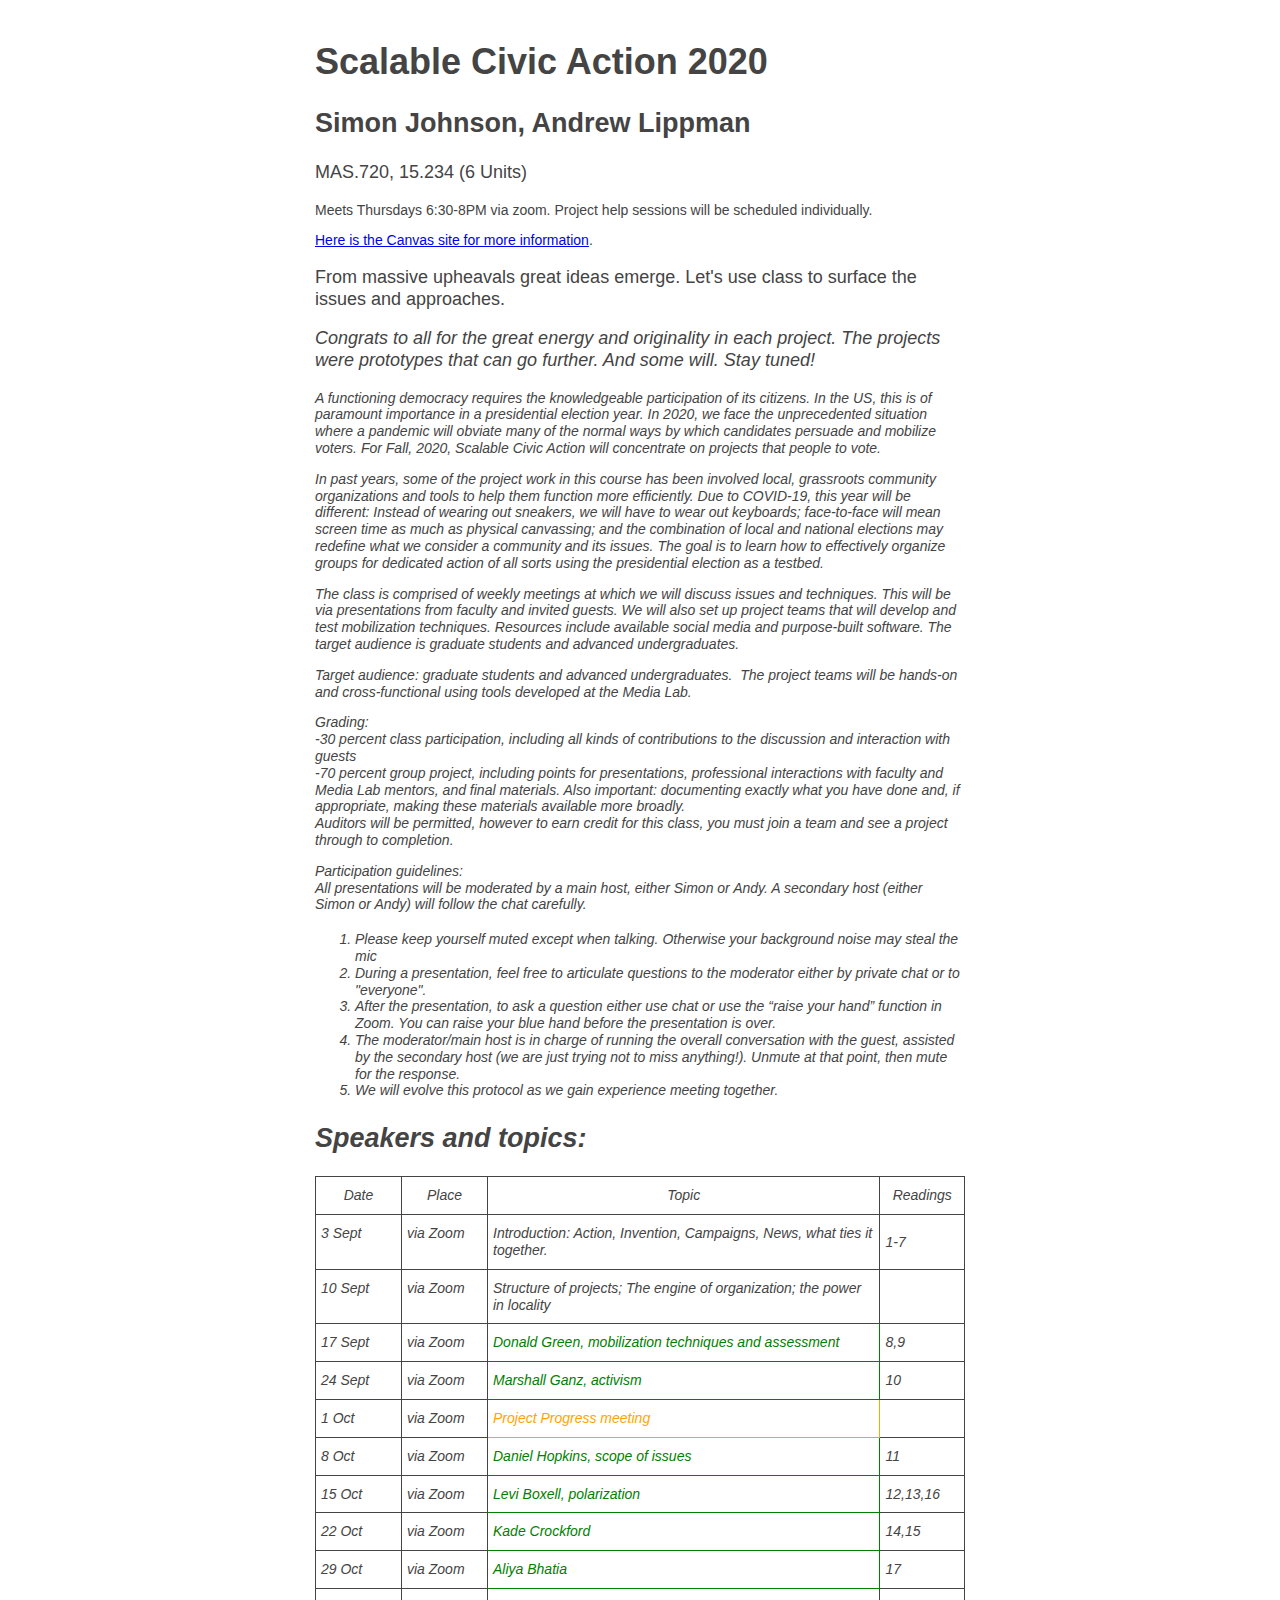
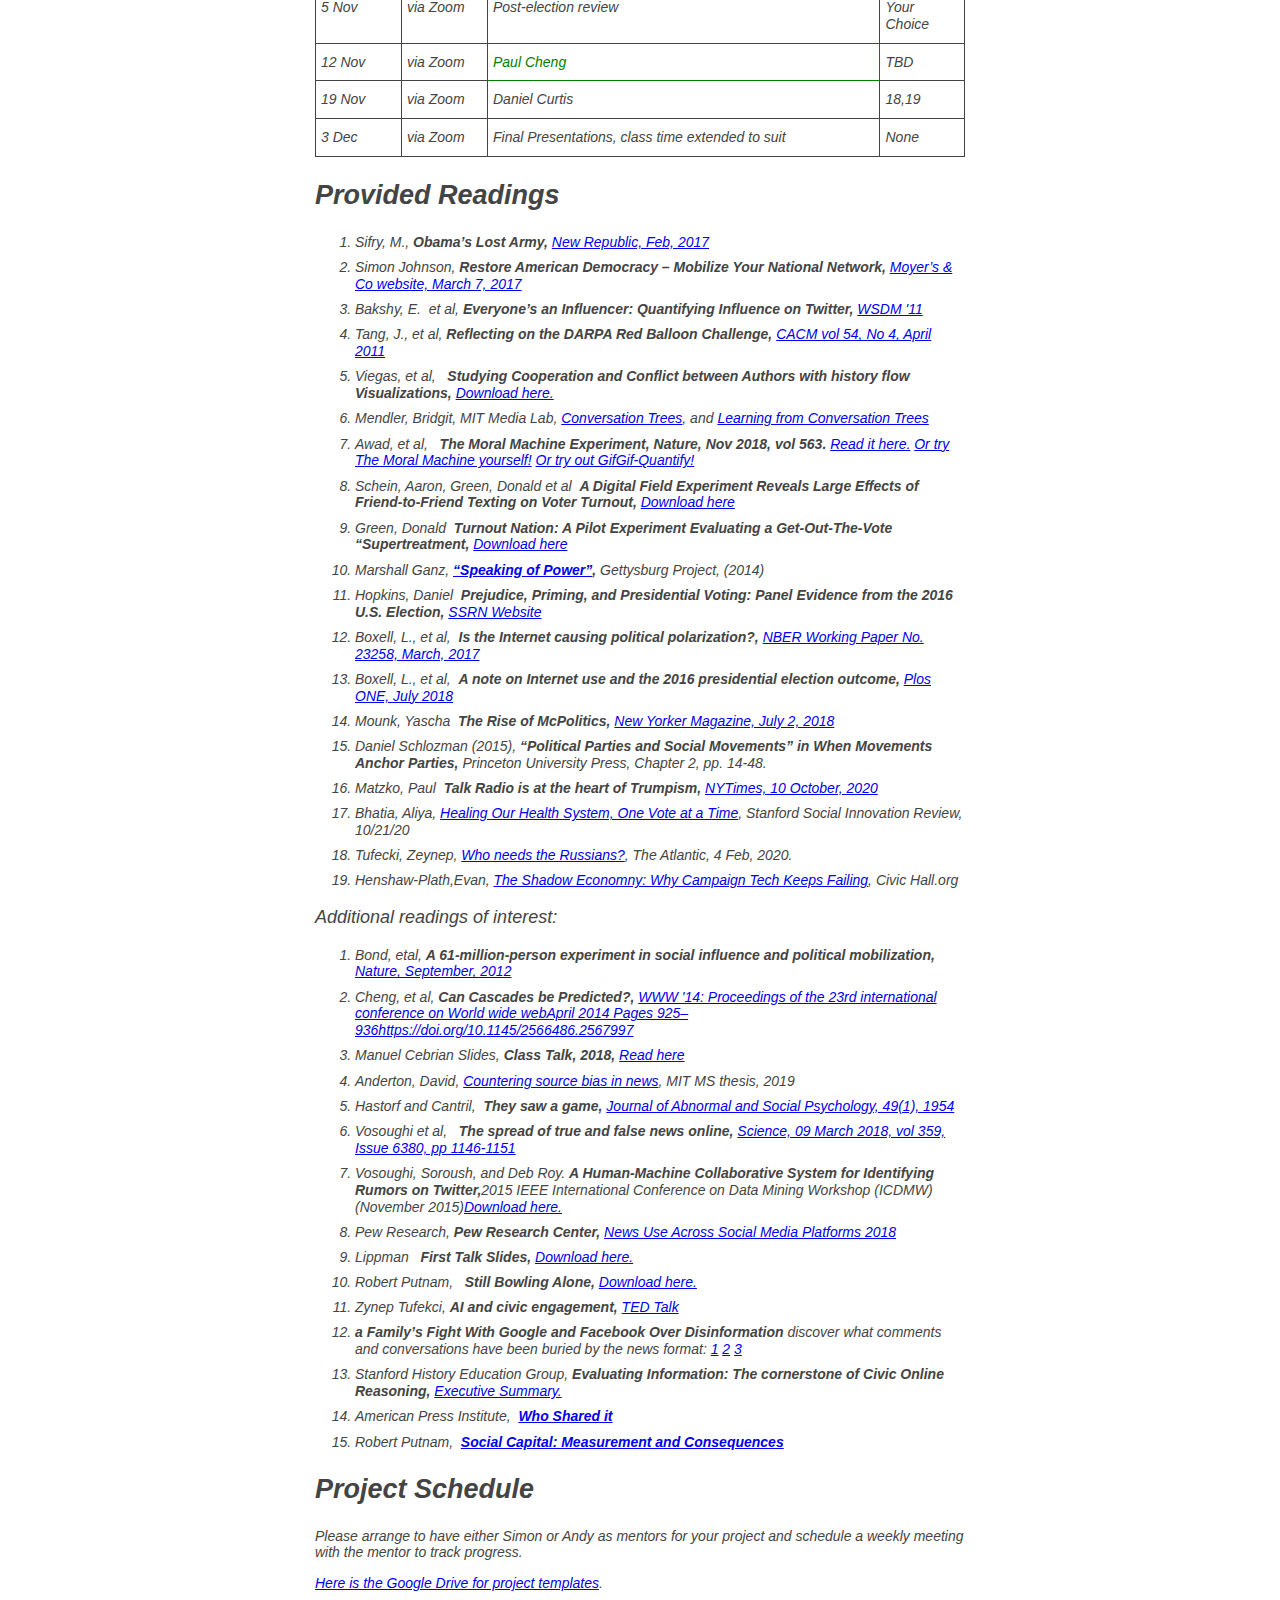
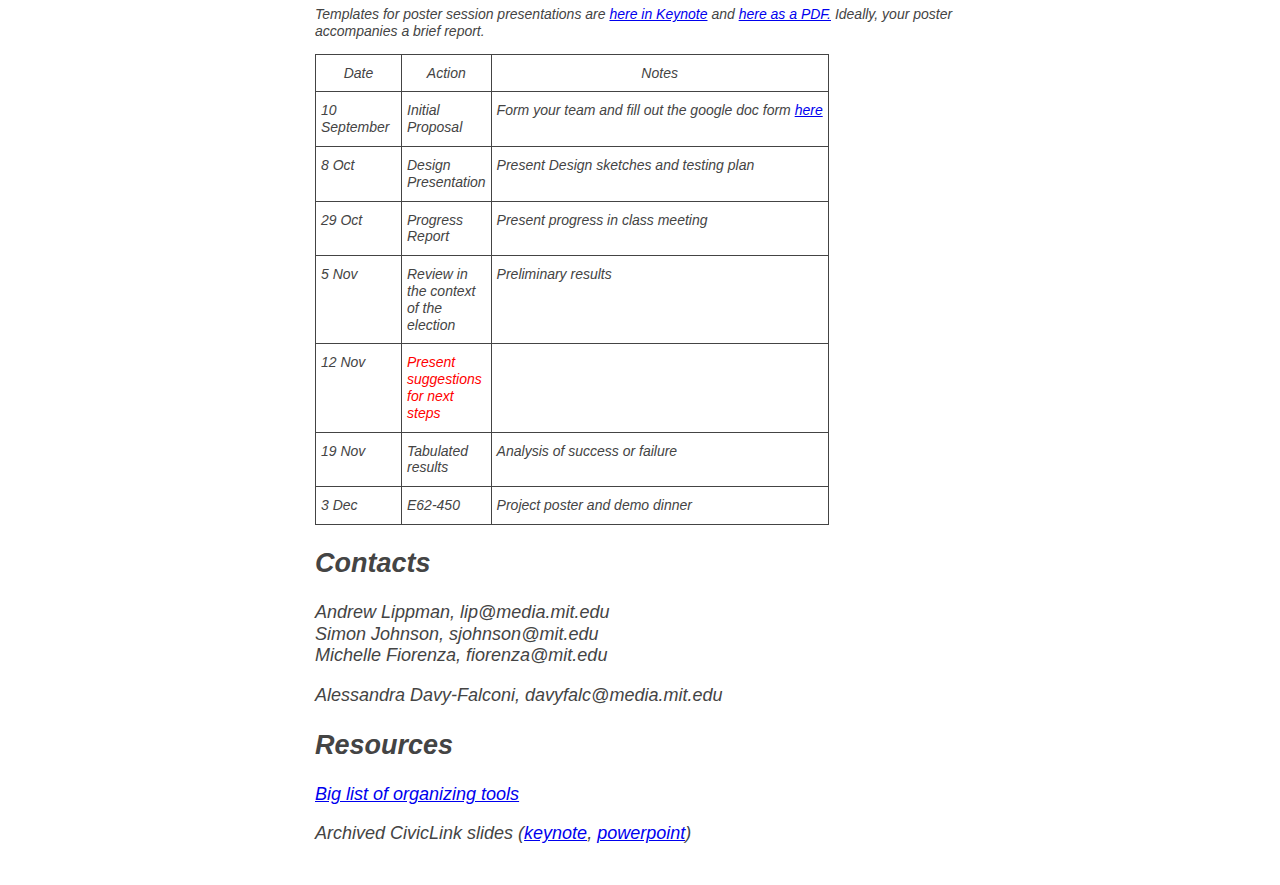
<file: index.html>
<!DOCTYPE html>
<!-- saved from url=(0031)https://politics.media.mit.edu/ -->
<html><head><meta http-equiv="Content-Type" content="text/html; charset=UTF-8">
	
	<meta name="viewport" content="width=device-width, initial-scale=1">
	<title>Scalable Civic Action 2020</title>
	<style type="text/css">
		body{
			margin:40px auto;
			max-width:650px;
			line-height:1.2;
			font-size:18px;
			color:#444;
			padding:0 10px;
			font-family: Arial, Arial, serif;
		}
		.desc {
			font-size: 14px;
		}
		.biblio{
			 margin-bottom: .6em;
			 font-size:14px;
		}
		li{
			font-size:14px;
		}
		h1,h2,h3{
			line-height:1.2
		}
		h4 {
			display:inline;
			font-style: italic;
		}
	</style>
	<style type="text/css">
.tg  {border-collapse:collapse;border-spacing:0;}
.tg td{font-family:Arial, sans-serif;font-size:14px;padding:10px 5px;border-style:solid;border-width:1px;overflow:hidden;word-break:normal;}
.tg th{font-family:Arial, sans-serif;font-size:14px;font-weight:normal;padding:10px 5px;border-style:solid;border-width:1px;overflow:hidden;word-break:normal;}
.tg .tg-yw4l{vertical-align:top}
</style>
</head>
<body>
	<h1>Scalable Civic Action 2020</h1>
	<h2>Simon Johnson, Andrew Lippman</h2>

	<p>MAS.720, 15.234 (6 Units)</p>
	<p class="desc">Meets Thursdays 6:30-8PM via zoom. Project help sessions will be scheduled individually. </p>
	<p class="desc"><a target="_blank" href="https://canvas.mit.edu/courses/5140">Here is the Canvas site for more information</a>.</p>
<p>  </p>
<p> From massive upheavals great ideas emerge.  Let's use class to surface the issues and approaches. </p>


<p> <em>Congrats to all for the great energy and originality in each project.  The projects were prototypes that
can go further.  And some will.  Stay tuned!</p>



 <p class="desc">A functioning democracy requires the knowledgeable participation of its citizens.  In the US, this is of paramount importance in a presidential election year.  In 2020, we face the unprecedented situation where a pandemic will obviate many of the normal ways by which candidates persuade and mobilize voters. For Fall, 2020, Scalable Civic Action will concentrate on projects that people to vote.</p>

 <p class="desc">In past years, some of the project work in this course has been involved local, grassroots community organizations and tools to help them function more efficiently.  Due to COVID-19, this year will be different:  Instead of wearing out sneakers, we will have to wear out keyboards; face-to-face will mean screen time as much as physical canvassing; and the combination of local and national elections may redefine what we consider a community and its issues.  The goal is to learn how to effectively organize groups for dedicated action of all sorts using the presidential election as a testbed.
 </p>
 <p class="desc">The class is comprised of weekly meetings at which we will discuss issues and techniques.  This will be via presentations from faculty and invited guests.  We will also set up project teams that will develop and test mobilization techniques.  Resources include available social media and purpose-built software.  The target audience is graduate students and advanced undergraduates. 
 </p>
 
 <p class="desc">Target audience: graduate students and advanced undergraduates.&nbsp; The project teams will be hands-on and cross-functional using tools developed at the Media Lab.
</p>
<p class="desc">Grading:<br>
-30 percent class participation, including all kinds of contributions to the discussion and interaction with guests<br>
-70 percent group project, including points for presentations, professional interactions with faculty and Media Lab mentors, and final materials.  Also important: documenting exactly what you have done and, if appropriate, making these materials available more broadly.<br>
Auditors will be permitted, however to earn credit for this class, you must join a team and see a project through to completion.</p>

<p class="desc">Participation guidelines:<br>
All presentations will be moderated by a main host, either Simon or Andy.  A secondary host (either Simon or Andy) will follow the chat carefully.
</p>
<ol>
  <li><div>Please keep yourself muted except when talking.  
  Otherwise your background noise may steal the mic</div></li>
  <li><div>During a presentation, feel free to articulate questions to the moderator either by private chat or to "everyone".</div></li>
  <li><div>After the presentation, to ask a question either use chat or use the “raise your hand” 
  function in Zoom.  You can raise your blue hand before the presentation is over.</div></li>
  <li><div>The moderator/main host is in charge of running the overall conversation with the guest, 
  assisted by the secondary host (we are just trying not to miss anything!).  Unmute at that point, then mute for the response.</div></li>
  <li><div>We will evolve this protocol as we gain experience meeting together.</div></li>
  </ol>

<h2>Speakers and topics:</h2>
<table class="tg">
  <tbody><tr>
    <th class="tg-yw4l" width="75">Date</th>
    <th class="tg-yw4l" width="75">Place</th>
    <th class="tg-yw4l">Topic</th>
    <th class="tg-yw4l">Readings</th>
  </tr>
  <tr>
    <td class="tg-yw4l">3 Sept</td>
    <td class="tg-yw4l">via Zoom</td>
    <td class="tg-yw4l">Introduction:  Action, Invention, Campaigns, News, what ties it together.</td>
    <td>1-7</td>
  </tr>
  <tr>
    <td class="tg-yw4l">10 Sept</td>
    <td class="tg-yw4l">via Zoom</td>
    <td class="tg-yw4l">Structure of projects; The engine of organization; the power in locality</td>
    <td></td>
  </tr>
    <tr>
    <td class="tg-yw4l">17 Sept</td>
    <td class="tg-yw4l">via Zoom</td>
    <td class="tg-yw4l" style="color:green">Donald Green, mobilization techniques and assessment</td>
    <td>8,9</td>
  </tr>
    <tr>
    <td class="tg-yw4l">24 Sept</td>
    <td class="tg-yw4l">via Zoom</td>
    <td class="tg-yw4l" style="color:green">Marshall Ganz, activism</td>
    <td>10</td>
  </tr>
    <tr>
    <td class="tg-yw4l">1 Oct</td>
    <td class="tg-yw4l">via Zoom</td>
    <td class="tg-yw4l" style="color:orange">Project Progress meeting</td>
    <td></td>
  </tr>
   <tr>
    <td class="tg-yw4l">8 Oct</td>
    <td class="tg-yw4l">via Zoom</td>
    <td class="tg-yw4l" style="color:green">Daniel Hopkins, scope of issues</td>
    <td>11</td>
  </tr>
    <tr>
    <td class="tg-yw4l">15 Oct</td>
    <td class="tg-yw4l">via Zoom</td>
    <td class="tg-yw4l" style="color:green">Levi Boxell, polarization</td>
    <td>12,13,16</td>
  </tr>
   <tr>
    <td class="tg-yw4l">22 Oct</td>
    <td class="tg-yw4l">via Zoom</td>
    <td class="tg-yw4l" style="color:green">Kade Crockford</td>
    <td>14,15</td>
   </tr>
    <tr>
    <td class="tg-yw4l">29 Oct</td>
    <td class="tg-yw4l">via Zoom</td>
    <td class="tg-yw4l" style="color:green">Aliya Bhatia</td>
    <td>17</td>
   </tr>
     <tr>
     <td class="tg-yw4l">5 Nov</td>
     <td class="tg-yw4l">via Zoom</td>
     <td class="tg-yw4l">Post-election review</td>
     <td>Your Choice</td>
   </tr>
     <tr>
     <td class="tg-yw4l">12 Nov</td>
     <td class="tg-yw4l">via Zoom</td>
     <td class="tg-yw4l" style="color:green">Paul Cheng</td>
     <td>TBD</td>
   </tr>
     <tr>
     <td class="tg-yw4l">19 Nov</td>
     <td class="tg-yw4l">via Zoom</td>
     <td class="tg-yw4l">Daniel Curtis</td>
     <td class="tg-yw4l">18,19</td>
   </tr>
   <tr>
     <td class="tg-yw4l">3 Dec</td>
     <td class="tg-yw4l">via Zoom</td>
     <td class="tg-yw4l">Final Presentations, class time extended to suit</td>
     <td class="tg-yw4l">None</td>
   </tr>
</tbody></table>

<h2>Provided Readings</h2>
<ol>
  <li><div class="biblio">Sifry, M., <h4>Obama’s Lost Army, </h4><a target="_blank" href="https://newrepublic.com/article/140245/obamas-lost-army-inside-fall-grassroots-machine">New Republic, Feb, 2017</a></div></li>
  <li><div class="biblio">Simon Johnson, <h4>Restore American Democracy – Mobilize Your National Network, </h4><a target="_blank" href="http://billmoyers.com/story/restore-american-democracy-mobilize-national-network/">Moyer’s &amp; Co website, March 7, 2017 </a></div>

  
  <li><div class="biblio">Bakshy, E.&nbsp; et al, <h4>Everyone’s an Influencer: Quantifying Influence on Twitter, </h4><a target="_blank" href="https://www.researchgate.net/profile/Winter_Mason/publication/221520053_Everyone%27s_an_Influencer_Quantifying_Influence_on_Twitter/links/0fcfd510023859e6e6000000/Everyones-an-Influencer-Quantifying-Influence-on-Twitter.pdf">  WSDM '11</a></div></li>

  <li><div class="biblio">Tang, J., et al, <h4>Reflecting on the DARPA Red Balloon Challenge, </h4><a target="_blank" href="https://cacm.acm.org/magazines/2011/4/106587-reflecting-on-the-darpa-red-balloon-challenge/fulltext">CACM vol 54, No 4, April 2011</a></div></li>

  <li><div class="biblio">Viegas, et al, &nbsp; <h4>Studying Cooperation and Conflict between Authors with history flow Visualizations, </h4><a target="_blank" href="https://politics.media.mit.edu/papers/history_flowviegas.pdf">Download here.</a></div></li>
  
  
  <li><div class="biblio">Mendler, Bridgit, MIT Media Lab, <a target = "_blank" href="https://www.media.mit.edu/projects/conversation-trees-1/overview/">Conversation Trees</a>, and 
    <a target = "_blank" href="https://medium.com/@socialmachines/learning-from-conversation-trees-35eb83310377">Learning from Conversation Trees</a></div></li>
    
  <li><div class="biblio">Awad, et al, &nbsp; <h4>The Moral Machine Experiment, Nature, Nov 2018, vol 563. </h4><a target="_blank" href="https://politics.media.mit.edu/papers/Rahwan.pdf">Read it here.</a>
    <a target ="_blank" href="https://www.moralmachine.net/">Or try The Moral Machine yourself!</a>
   <a target ="_blank" href="http://gifgif.media.mit.edu/">Or try out GifGif-Quantify!</a></div></li>

    <li><div class="biblio">Schein, Aaron, Green, Donald et al&nbsp; <h4>A Digital Field Experiment Reveals Large Effects of Friend-to-Friend Texting on Voter Turnout, </h4><a target="_blank" href="https://politics.media.mit.edu/papers/Green_Texting.pdf">Download here</a></div></li>

    <li><div class="biblio">Green, Donald&nbsp; <h4>Turnout Nation: A Pilot Experiment Evaluating a Get-Out-The-Vote “Supertreatment, </h4><a target="_blank" href="https://politics.media.mit.edu/papers/Turnout_Nation.pdf">Download here</a></div></li>


  <li><div class="biblio">Marshall Ganz, <h4><a target="_blank" href="https://www.academia.edu/19115864/Speaking_of_Power">“Speaking of Power”</a>, </h4>Gettysburg Project,&nbsp;(2014)</div></li>
  
  <li><div class="biblio">Hopkins, Daniel&nbsp; <h4>Prejudice, Priming, and Presidential Voting: Panel Evidence from the 2016 U.S. Election, </h4><a target="_blank" href="https://papers.ssrn.com/sol3/papers.cfm?abstract_id=3186800">SSRN Website</a></div></li>
  
  <li><div class="biblio">Boxell, L., et al,&nbsp; <h4>Is the Internet causing political polarization?, </h4><a target="_blank" href="http://www.nber.org/papers/w23258">NBER Working Paper No. 23258, March, 2017</a></div></li>
  
  <li><div class="biblio">Boxell, L., et al,&nbsp; <h4>A note on Internet use and the 2016 presidential election outcome, </h4><a target="_blank" href="http://journals.plos.org/plosone/article?id=10.1371/journal.pone.0199571">Plos ONE, July 2018</a></div></li>

  <li><div class="biblio">Mounk, Yascha&nbsp; <h4>The Rise of McPolitics, </h4><a target="_blank" href="https://www.newyorker.com/magazine/2018/07/02/the-rise-of-mcpolitics">New Yorker Magazine, July 2, 2018</a></div></li>

  <li><div class="biblio">Daniel Schlozman (2015), <h4>“Political Parties and Social Movements” in&nbsp;When Movements Anchor Parties, </h4>Princeton University Press,&nbsp;Chapter 2, pp. 14-48.</div></li>
  
  <li><div class="biblio">Matzko, Paul&nbsp; <h4>Talk Radio is at the heart of Trumpism, </h4><a target="_blank" href="https://politics.media.mit.edu/papers/TalkRadio2020.pdf">NYTimes, 10 October, 2020</a></div></li>

  <li><div class="biblio">Bhatia, Aliya, <a target="_blank" href="https://www.theatlantic.com/technology/archive/2020/02/bad-app-not-russians-plunged-iowa-into-chaos/606052/"</div>Healing Our Health System, One Vote at a
Time</a>, Stanford Social Innovation Review, 10/21/20</li>
 
 <li><div class="biblio">Tufecki, Zeynep, <a target="_blank" href="https://drive.google.com/file/d/1bFKvbw96MP_WXnKEocDQEXkJev7JHd0R/view"</div>Who needs the Russians?</a>, The Atlantic, 4 Feb, 2020.</li>

 <li><div class="biblio">Henshaw-Plath,Evan, <a target="_blank" href="https://civichall.org/civicist/the-shadow-economy-why-campaign-tech-keeps-failing/"</div>The Shadow Economny:  Why Campaign Tech Keeps Failing</a>, Civic Hall.org</li>




</ol>

<p>  Additional readings of interest:</p>
 <ol>
    <li><div class="biblio">Bond, etal, <h4>A 61-million-person experiment in social influence and political mobilization, </h4><a target="_blank" href="https://www.nature.com/nature/journal/v489/n7415/pdf/nature11421.pdf">Nature, September, 2012</a></div></li>
    
    <li><div class="biblio">Cheng, et al, <h4>Can Cascades be Predicted?, </h4><a target="_blank" href="https://politics.media.mit.edu/papers/Network_Cascades.pdf">WWW '14: Proceedings of the 23rd international conference on World wide webApril 2014 Pages 925–936https://doi.org/10.1145/2566486.2567997</a></div></li>

    <li><div class="biblio">Manuel Cebrian Slides, <h4>Class Talk, 2018, </h4><a target="_blank" href="https://politics.media.mit.edu/papers/Cebrian_Abstract.pdf">Read here</a></div></li>

    <li><div class="biblio">Anderton, David, <a target="_blank" href="https://dspace.mit.edu/handle/1721.1/124197"> Countering source bias in news</a>, MIT MS thesis, 2019</div></li>
    
    
    <li><div class="biblio">Hastorf and Cantril,&nbsp; <h4>They saw a game, </h4><a target="_blank" href="https://search.proquest.com/docview/614244346?accountid=12492"> Journal of Abnormal and Social Psychology, 49(1), 1954</a></div></li>
     
     <li><div class="biblio">Vosoughi et al, &nbsp; <h4>The spread of true and false news online, </h4><a target="_blank" href="https://politics.media.mit.edu/papers/Vosoughi_Science.pdf">Science, 09 March 2018, vol 359, Issue 6380, pp 1146-1151</a></div></li>

     <li><div class="biblio">Vosoughi, Soroush, and Deb Roy. <h4>A Human-Machine Collaborative System for Identifying Rumors on Twitter,</h4>2015 IEEE International Conference on Data Mining Workshop (ICDMW) (November 2015)<a target="_blank" href="https://politics.media.mit.edu/papers/vosoughi_ICDM_EASM_2015.pdf">Download here.</a></div></li>
  
      <li><div class="biblio">Pew Research,&nbsp;<h4>Pew Research Center, </h4><a target="_blank" href="http://www.journalism.org/2018/09/10/news-use-across-social-media-platforms-2018/">News Use Across Social Media Platforms 2018</a> </div></li>

     <li><div class="biblio">Lippman &nbsp; <h4>First Talk Slides, </h4><a target="_blank" href="https://politics.media.mit.edu/papers/Lecture_01_Master.pdf">Download here.</a></div></li>

     <li><div class="biblio">Robert Putnam, &nbsp; <h4>Still Bowling Alone, </h4><a target="_blank" href="https://politics.media.mit.edu/papers/still_bowling_alone.pdf">Download here.</a></div></li>


   
     <li><div class="biblio">Zynep Tufekci, <h4>AI and civic engagement, </h4><a target="_blank" href="https://youtu.be/iFTWM7HV2UI">TED Talk</a></div></li>
   
     <li><div class="biblio"><h4>a Familyʼs Fight With Google and Facebook Over Disinformation </h4>discover what comments and conversations have been buried by the news format: <a target="_blank" href="https://politics.media.mit.edu/Papers/NYTimes_1908.pdf">1</a> <a target="_blank" href="https://twitter.com/Emma4Change/status/995487780317908993">2</a> <a target="_blank" href="https://twitter.com/realDonaldTrump/status/1043126336473055235">3</a></div></li>
 
    <li><div class="biblio">Stanford History Education Group, <h4>Evaluating Information: The cornerstone of Civic Online Reasoning, </h4><a target="_blank" href="https://sheg.stanford.edu/upload/V3LessonPlans/Executive%20Summary%2011.21.16.pdf">Executive Summary. </a> </div></li>
  
    <li><div class="biblio">American Press Institute,&nbsp; <h4><a target="_blank" href="https://www.americanpressinstitute.org/publications/reports/survey-research/trust-social-media/">Who Shared it </a></h4> </div></li>
  
    <li><div class="biblio">Robert Putnam,&nbsp; <h4><a target="_blank" href="https://politics.media.mit.edu/papers/Putnam_SocialCapital.pdf">Social Capital: Measurement and Consequences
</a></h4> </div></li>

 </ol>

<h2>Project Schedule</h2>
<p class="desc">Please arrange to have either Simon or Andy as mentors for your project and schedule a weekly meeting with the mentor to track progress.
</p><p class="desc"><a target="_blank" href="https://drive.google.com/drive/folders/1qx8k338WFJEVXKElPWFKyZmdcBWEwdCa">Here is the Google Drive for project templates</a>.</p>
  
<p class="desc">  Templates for poster session presentations are <a target="_blank" href="https://politics.media.mit.edu/181129_Projects.key"> here in Keynote</a> and 
 <a target="_blank" href="https://politics.media.mit.edu/181129_Projects.key.pdf"> here as a PDF.</a> Ideally, your poster accompanies a brief report.
</p>

<table class="tg">
  <tbody><tr>
    <th class="tg-yw4l" width="75">Date</th>
    <th class="tg-yw4l" width="75">Action</th>
    <th class="tg-yw4l">Notes</th>
  </tr>
  <tr>
    <td class="tg-yw4l">10 September</td>
    <td class="tg-yw4l">Initial Proposal</td>
    <td class="tg-yw4l">Form your team and fill out the google doc form <a target="_blank" href="https://docs.google.com/a/media.mit.edu/document/d/1efFGeFywNCm2XRb01-ocJGLd40KTfD6BL3rSsUMg_qY/edit?usp=sharing">
    here</a></td>
  </tr>
  <tr>
    <td class="tg-yw4l">8 Oct</td>
    <td class="tg-yw4l">Design Presentation</td>
    <td class="tg-yw4l">Present Design sketches and testing plan</td>
  </tr>
  <tr>
    <td class="tg-yw4l">29 Oct</td>
    <td class="tg-yw4l">Progress Report</td>
    <td class="tg-yw4l">Present progress in class meeting</td>
  </tr>
  <tr>
    <td class="tg-yw4l">5 Nov</td>
    <td class="tg-yw4l">Review in the context of the election</td>
    <td class="tg-yw4l">Preliminary results</td>
  </tr>
  <tr>
    <td class="tg-yw4l">12 Nov</td>
    <td class="tg-yw4l"><span style="color:red">Present suggestions for next steps</span></td>
    <td class="tg-yw4l"></td>
  </tr>
  <tr>
    <td class="tg-yw4l">19 Nov</td>
    <td class="tg-yw4l">Tabulated results</td>
    <td class="tg-yw4l">Analysis of success or failure</td>
  </tr>
    <tr>
    <td class="tg-yw4l">3 Dec</td>
    <td class="tg-yw4l">E62-450</td>
    <td class="tg-yw4l">Project poster and demo dinner</td>
   </tr>
</tbody></table>


	<h2>Contacts</h2>

	<p>Andrew Lippman, lip@media.mit.edu<br>
	Simon Johnson, sjohnson@mit.edu<br>
	Michelle Fiorenza, fiorenza@mit.edu</p>
  Alessandra Davy-Falconi, davyfalc@media.mit.edu<br></p>

  <h2> Resources </h2>
  <p><a href="https://politics.media.mit.edu/Resources/"> Big list of organizing tools </a></p>
  <p> Archived CivicLink slides (<a href="https://politics.media.mit.edu/Slides/190926_CivicLink.key">keynote</a>, <a href="https://politics.media.mit.edu/Slides/190926_CivicLink.pptx">powerpoint</a>)</p>



</body></html> 



</body></html>
</file>
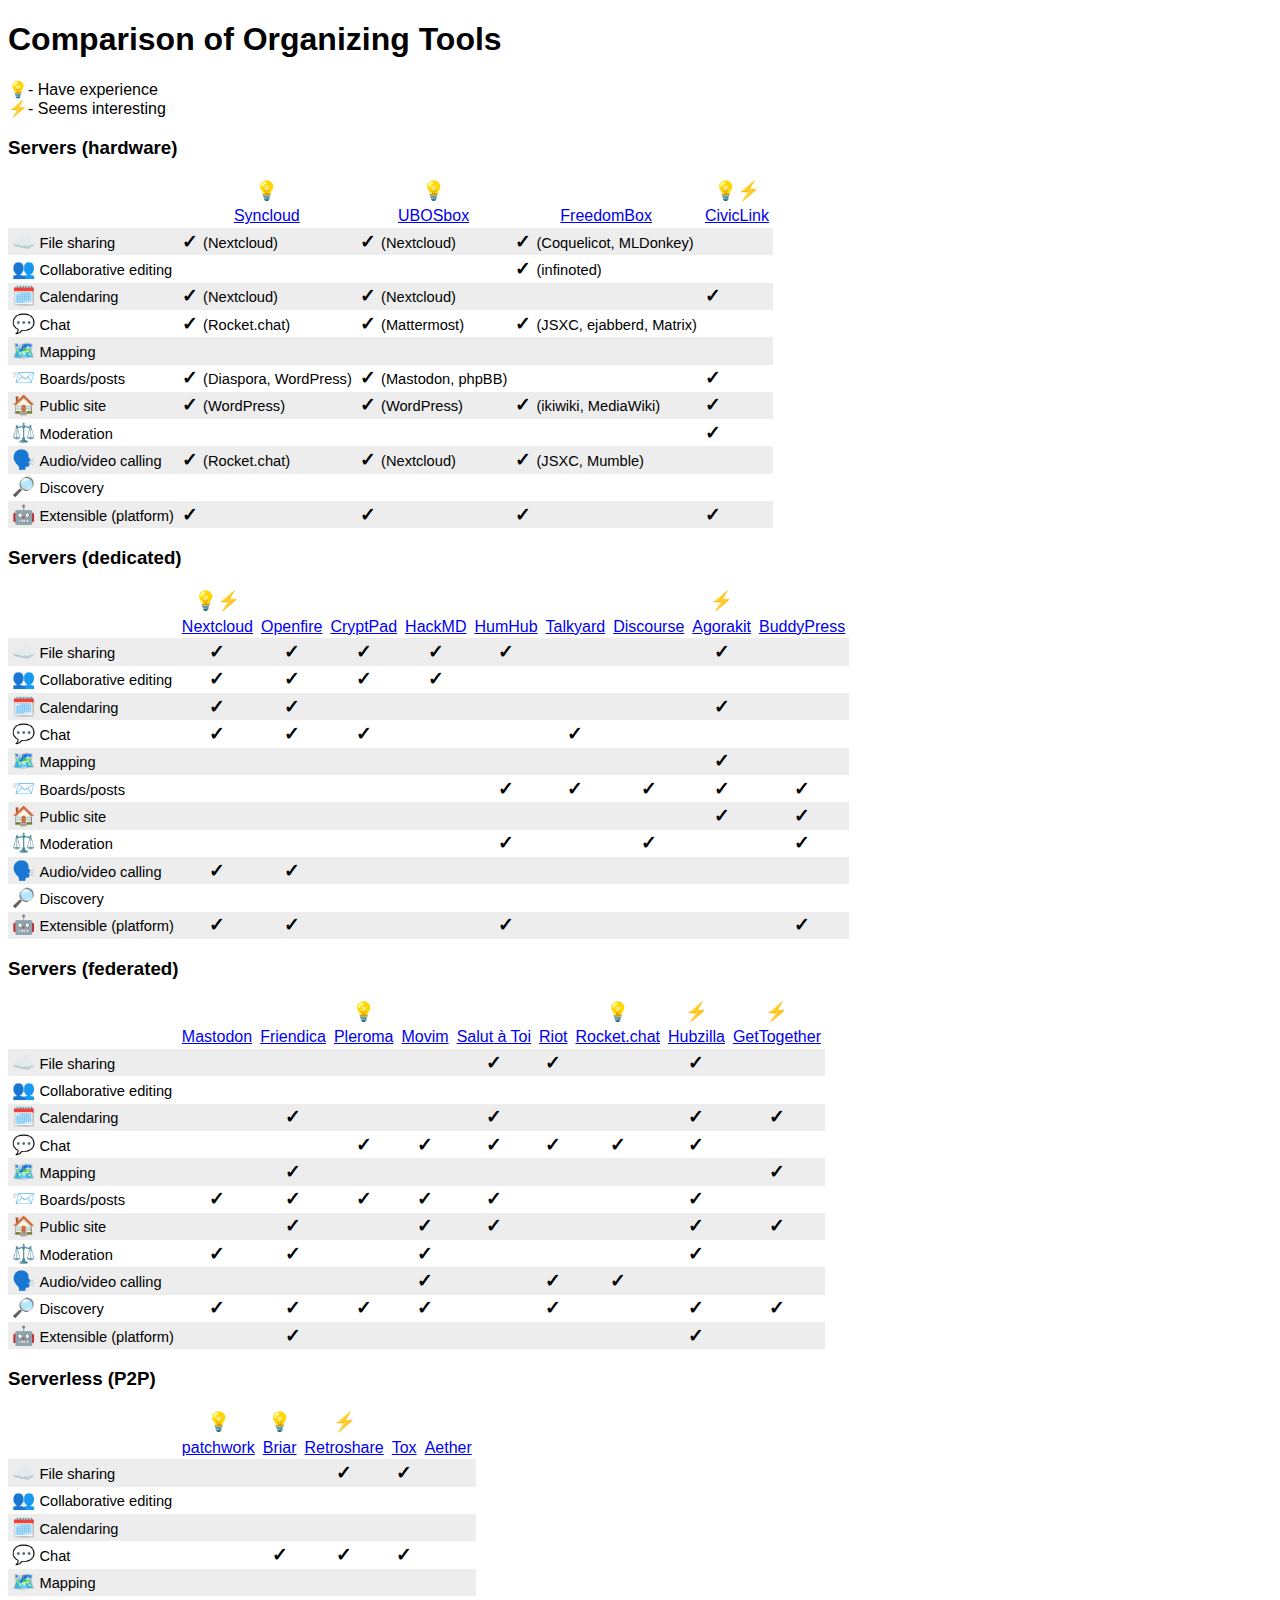
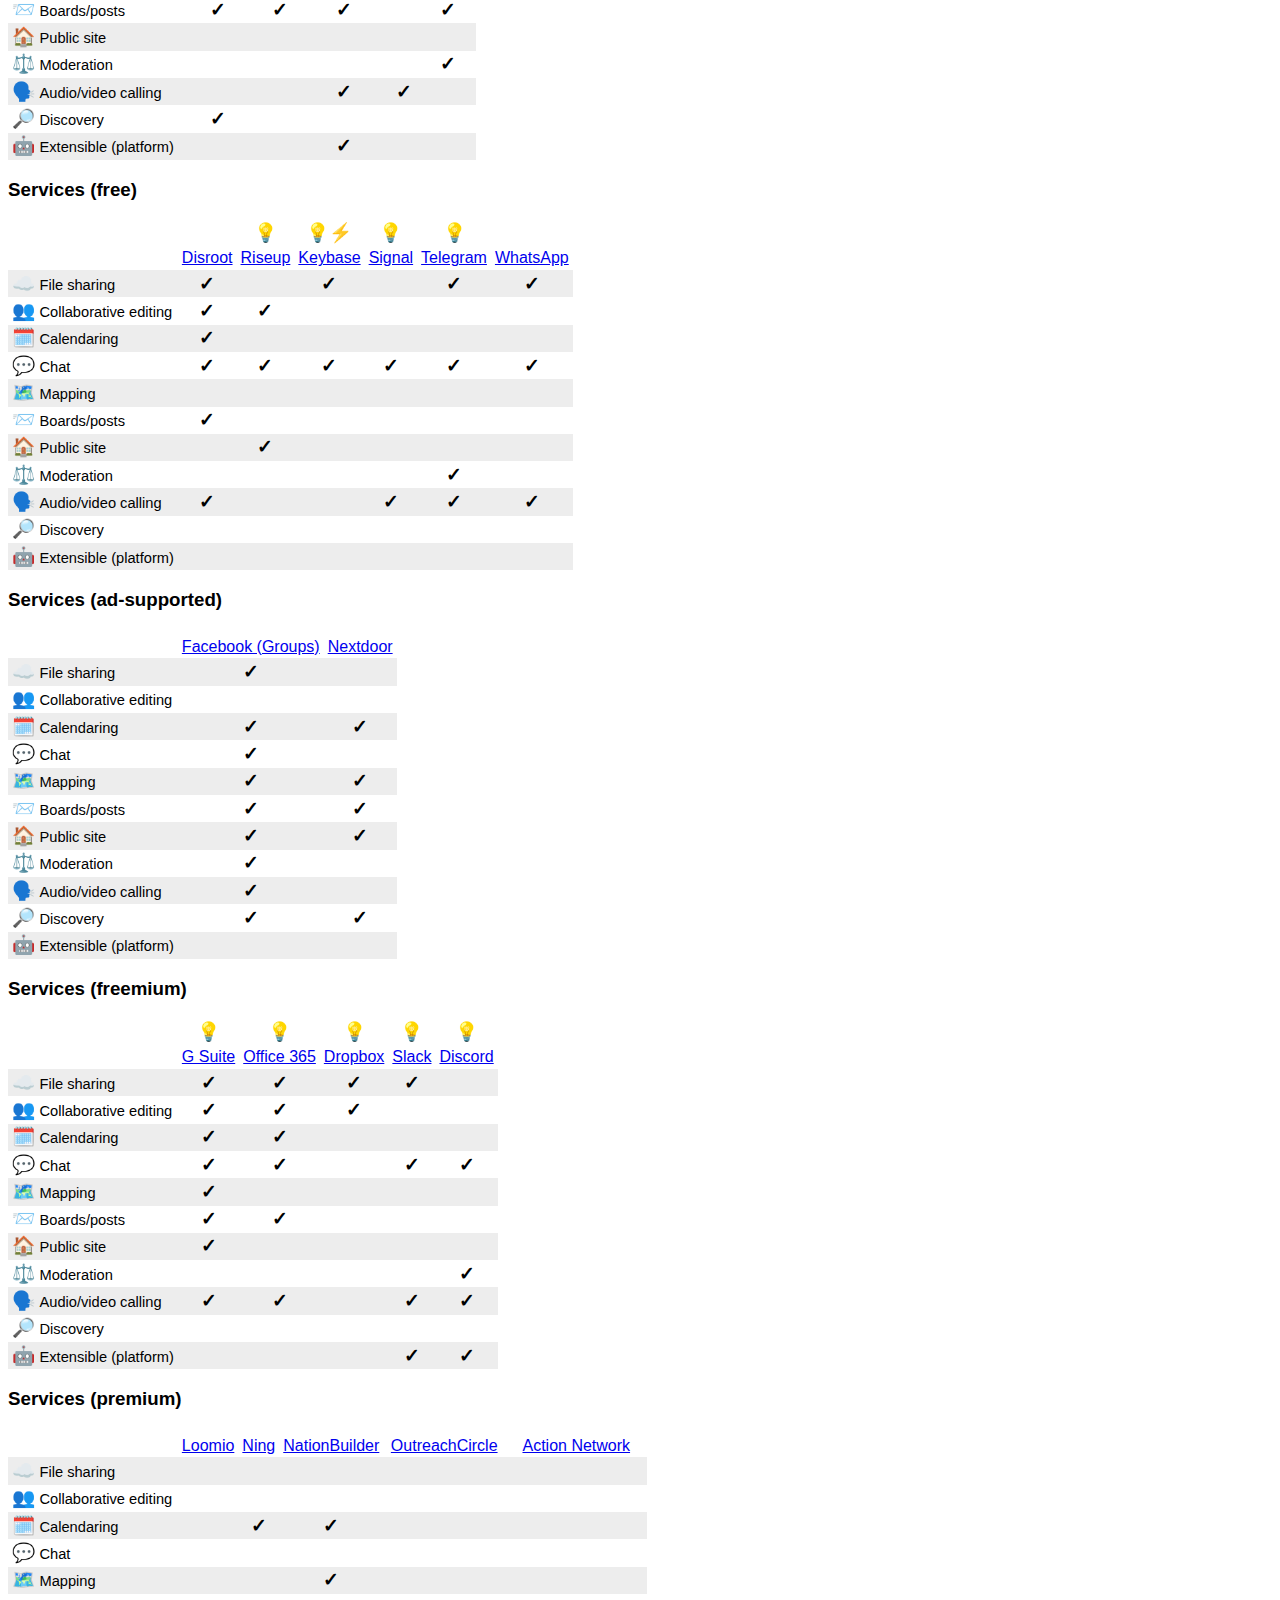
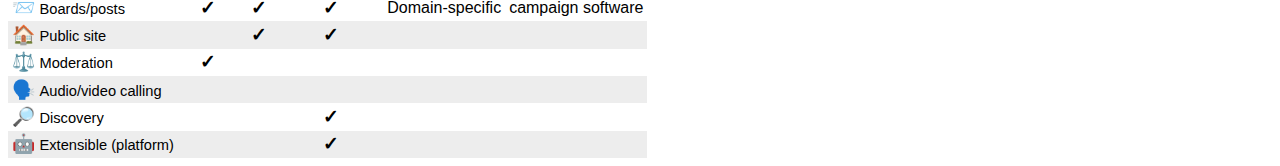
<file: Resources/index.html>
<!DOCTYPE html>
<html lang="en">

<head>
    <meta charset="utf-8">
    <meta name="viewport" content="width=device-width,initial-scale=1.0">

    <link rel="stylesheet" href="main.css">
    <title> Organizing Tools </title>
</head>

<body>

    <header>
        <h1> Comparison of Organizing Tools </h1>

        <div> 💡- Have experience </div>
        <div> ⚡- Seems interesting </div>
    </header>

    <main>

        <h3> Servers (hardware)</h3>
        <table cellspacing="0" cellpadding="0">
            <tbody>
                <tr>
                    <td></td>
                    <td>
                        <p>💡</p>
                    </td>
                    <td>
                        <p>💡</p>
                    </td>
                    <td></td>
                    <td>
                        <p>💡⚡</p>
                    </td>
                </tr>
                <tr>
                    <td></td>
                    <td>
                        <p>
                            <a href="https://syncloud.org/">Syncloud</a>
                        </p>
                    </td>
                    <td>
                        <p>
                            <a href="https://indiecomputing.com/">UBOSbox</a>
                        </p>
                    </td>
                    <td>
                        <p>
                            <a href="https://freedombox.org/">FreedomBox</a>
                        </p>
                    </td>
                    <td>
                        <p>
                            <a href="https://www.media.mit.edu/projects/civic-link">CivicLink</a>
                        </p>
                    </td>
                </tr>
                <tr>
                    <td>
                        <p>
                            <span>☁️</span>
                            <span>File sharing</span>
                        </p>
                    </td>
                    <td>
                        <p>
                            <span>✓ </span>
                            <span> (Nextcloud) </span>
                        </p>
                    </td>
                    <td>
                        <p>
                            <span>✓ </span>
                            <span> (Nextcloud) </span>
                        </p>
                    </td>
                    <td>
                        <p>
                            <span>✓ </span>
                            <span> (Coquelicot, MLDonkey) </span>
                        </p>
                    </td>
                    <td></td>
                </tr>
                <tr>
                    <td>
                        <p>
                            <span>👥</span>
                            <span>Collaborative editing</span>
                        </p>
                    </td>
                    <td></td>
                    <td></td>
                    <td>
                        <p>
                            <span>✓ </span>
                            <span> (infinoted) </span>
                        </p>
                    </td>
                    <td></td>
                </tr>
                <tr>
                    <td>
                        <p>
                            <span>🗓️</span>
                            <span>Calendaring</span>
                        </p>
                    </td>
                    <td>
                        <p>
                            <span>✓ </span>
                            <span> (Nextcloud) </span>
                        </p>
                    </td>
                    <td>
                        <p>
                            <span>✓ </span>
                            <span> (Nextcloud) </span>
                        </p>
                    </td>
                    <td></td>
                    <td>
                        <p>✓ </p>
                    </td>
                </tr>
                <tr>
                    <td>
                        <p>
                            <span>💬</span>
                            <span>Chat</span>
                        </p>
                    </td>
                    <td>
                        <p>
                            <span>✓ </span>
                            <span> (Rocket.chat) </span>
                        </p>
                    </td>
                    <td>
                        <p>
                            <span>✓ </span>
                            <span> (Mattermost) </span>
                        </p>
                    </td>
                    <td>
                        <p>
                            <span>✓ </span>
                            <span> (JSXC, ejabberd, Matrix) </span>
                        </p>
                    </td>
                    <td></td>
                </tr>
                <tr>
                    <td>
                        <p>
                            <span>🗺️</span>
                            <span>Mapping</span>
                        </p>
                    </td>
                    <td></td>
                    <td></td>
                    <td></td>
                    <td></td>
                </tr>
                <tr>
                    <td>
                        <p>
                            <span>📨</span>
                            <span>Boards/posts</span>
                        </p>
                    </td>
                    <td>
                        <p>
                            <span>✓ </span>
                            <span> (Diaspora, WordPress) </span>
                        </p>
                    </td>
                    <td>
                        <p>
                            <span>✓ </span>
                            <span> (Mastodon, phpBB) </span>
                        </p>
                    </td>
                    <td></td>
                    <td>
                        <p>✓ </p>
                    </td>
                </tr>
                <tr>
                    <td>
                        <p>
                            <span>🏠</span>
                            <span>Public site</span>
                        </p>
                    </td>
                    <td>
                        <p>
                            <span>✓ </span>
                            <span> (WordPress) </span>
                        </p>
                    </td>
                    <td>
                        <p>
                            <span>✓ </span>
                            <span> (WordPress) </span>
                        </p>
                    </td>
                    <td>
                        <p>
                            <span>✓ </span>
                            <span> (ikiwiki, MediaWiki) </span>
                        </p>
                    </td>
                    <td>
                        <p>✓</p>
                    </td>
                </tr>
                <tr>
                    <td>
                        <p>
                            <span>⚖️</span>
                            <span>Moderation</span>
                        </p>
                    </td>
                    <td></td>
                    <td></td>
                    <td></td>
                    <td>
                        <p>✓ </p>
                    </td>
                </tr>
                <tr>
                    <td>
                        <p>
                            <span>🗣️</span>
                            <span>Audio/video calling</span>
                        </p>
                    </td>
                    <td>
                        <p>
                            <span>✓ </span>
                            <span> (Rocket.chat) </span>
                        </p>
                    </td>
                    <td>
                        <p>
                            <span>✓ </span>
                            <span> (Nextcloud) </span>
                        </p>
                    </td>
                    <td>
                        <p>
                            <span>✓ </span>
                            <span> (JSXC, Mumble) </span>
                        </p>
                    </td>
                    <td></td>
                </tr>
                <tr>
                    <td>
                        <p>
                            <span>🔎</span>
                            <span>Discovery</span>
                        </p>
                    </td>
                    <td></td>
                    <td></td>
                    <td></td>
                    <td></td>
                </tr>
                <tr>
                    <td>
                        <p>
                            <span>🤖</span>
                            <span>Extensible (platform)</span>
                        </p>
                    </td>
                    <td>
                        <p>✓</p>
                    </td>
                    <td>
                        <p>✓</p>
                    </td>
                    <td>
                        <p>✓</p>
                    </td>
                    <td>
                        <p>✓</p>
                    </td>
                </tr>
            </tbody>
        </table>

        <h3>Servers (dedicated)</h3>
        <table cellspacing="0" cellpadding="0">
            <tbody>
                <tr>
                    <td></td>
                    <td>
                        <p>💡⚡</p>
                    </td>
                    <td></td>
                    <td></td>
                    <td></td>
                    <td></td>
                    <td></td>
                    <td></td>
                    <td>
                        <p>⚡</p>
                    </td>
                    <td></td>
                </tr>
                <tr>
                    <td></td>
                    <td>
                        <p>
                            <a href="https://nextcloud.com/">Nextcloud</a>
                        </p>
                    </td>
                    <td>
                        <p>
                            <a href="http://wikisuite.org/Openfire-Meetings">Openfire</a>
                        </p>
                    </td>
                    <td>
                        <p>
                            <a href="https://cryptpad.fr/index.html">CryptPad</a>
                        </p>
                    </td>
                    <td>
                        <p>
                            <a href="https://hackmd.io/">HackMD</a>
                        </p>
                    </td>
                    <td>
                        <p>
                            <a href="https://www.humhub.org/en">HumHub</a>
                        </p>
                    </td>
                    <td>
                        <p>
                            <a href="https://www.talkyard.io/">Talkyard</a>
                        </p>
                    </td>
                    <td>
                        <p>
                            <a href="https://www.discourse.org/">Discourse</a>
                        </p>
                    </td>
                    <td>
                        <p>
                            <a href="https://agorakit.org/">Agorakit</a>
                        </p>
                    </td>
                    <td>
                        <p>
                            <a href="https://buddypress.org/">BuddyPress</a>
                        </p>
                    </td>
                </tr>
                <tr>
                    <td>
                        <p>
                            <span>☁️</span>
                            <span>File sharing</span>
                        </p>
                    </td>
                    <td>
                        <p>✓</p>
                    </td>
                    <td>
                        <p>✓</p>
                    </td>
                    <td>
                        <p>✓</p>
                    </td>
                    <td>
                        <p>✓</p>
                    </td>
                    <td>
                        <p>✓</p>
                    </td>
                    <td></td>
                    <td></td>
                    <td>
                        <p>✓</p>
                    </td>
                    <td></td>
                </tr>
                <tr>
                    <td>
                        <p>
                            <span>👥</span>
                            <span>Collaborative editing</span>
                        </p>
                    </td>
                    <td>
                        <p>✓</p>
                    </td>
                    <td>
                        <p>✓</p>
                    </td>
                    <td>
                        <p>✓</p>
                    </td>
                    <td>
                        <p>✓</p>
                    </td>
                    <td></td>
                    <td></td>
                    <td></td>
                    <td></td>
                    <td></td>
                </tr>
                <tr>
                    <td>
                        <p>
                            <span>🗓️</span>
                            <span>Calendaring</span>
                        </p>
                    </td>
                    <td>
                        <p>✓</p>
                    </td>
                    <td>
                        <p>✓</p>
                    </td>
                    <td></td>
                    <td></td>
                    <td></td>
                    <td></td>
                    <td></td>
                    <td>
                        <p>✓</p>
                    </td>
                    <td></td>
                </tr>
                <tr>
                    <td>
                        <p>
                            <span>💬</span>
                            <span>Chat</span>
                        </p>
                    </td>
                    <td>
                        <p>✓</p>
                    </td>
                    <td>
                        <p>✓</p>
                    </td>
                    <td>
                        <p>✓</p>
                    </td>
                    <td></td>
                    <td></td>
                    <td>
                        <p>✓</p>
                    </td>
                    <td></td>
                    <td></td>
                    <td></td>
                </tr>
                <tr>
                    <td>
                        <p>
                            <span>🗺️</span>
                            <span>Mapping</span>
                        </p>
                    </td>
                    <td></td>
                    <td></td>
                    <td></td>
                    <td></td>
                    <td></td>
                    <td></td>
                    <td></td>
                    <td>
                        <p>✓</p>
                    </td>
                    <td></td>
                </tr>
                <tr>
                    <td>
                        <p>
                            <span>📨</span>
                            <span>Boards/posts</span>
                        </p>
                    </td>
                    <td></td>
                    <td></td>
                    <td></td>
                    <td></td>
                    <td>
                        <p>✓</p>
                    </td>
                    <td>
                        <p>✓</p>
                    </td>
                    <td>
                        <p>✓</p>
                    </td>
                    <td>
                        <p>✓</p>
                    </td>
                    <td>
                        <p>✓</p>
                    </td>
                </tr>
                <tr>
                    <td>
                        <p>
                            <span>🏠</span>
                            <span>Public site</span>
                        </p>
                    </td>
                    <td></td>
                    <td></td>
                    <td></td>
                    <td></td>
                    <td></td>
                    <td></td>
                    <td></td>
                    <td>
                        <p>✓</p>
                    </td>
                    <td>
                        <p>✓</p>
                    </td>
                </tr>
                <tr>
                    <td>
                        <p>
                            <span>⚖️</span>
                            <span>Moderation</span>
                        </p>
                    </td>
                    <td></td>
                    <td></td>
                    <td></td>
                    <td></td>
                    <td>
                        <p>✓</p>
                    </td>
                    <td></td>
                    <td>
                        <p>✓</p>
                    </td>
                    <td></td>
                    <td>
                        <p>✓</p>
                    </td>
                </tr>
                <tr>
                    <td>
                        <p>
                            <span>🗣️</span>
                            <span>Audio/video calling</span>
                        </p>
                    </td>
                    <td>
                        <p>✓</p>
                    </td>
                    <td>
                        <p>✓</p>
                    </td>
                    <td></td>
                    <td></td>
                    <td></td>
                    <td></td>
                    <td></td>
                    <td></td>
                    <td></td>
                </tr>
                <tr>
                    <td>
                        <p>
                            <span>🔎</span>
                            <span>Discovery</span>
                        </p>
                    </td>
                    <td></td>
                    <td></td>
                    <td></td>
                    <td></td>
                    <td></td>
                    <td></td>
                    <td></td>
                    <td></td>
                    <td></td>
                </tr>
                <tr>
                    <td>
                        <p>
                            <span>🤖</span>
                            <span>Extensible (platform)</span>
                        </p>
                    </td>
                    <td>
                        <p>✓</p>
                    </td>
                    <td>
                        <p>✓</p>
                    </td>
                    <td></td>
                    <td></td>
                    <td>
                        <p>✓</p>
                    </td>
                    <td></td>
                    <td></td>
                    <td></td>
                    <td>
                        <p>✓</p>
                    </td>
                </tr>
            </tbody>
        </table>

        <h3>Servers (federated)</h3>
        <table cellspacing="0" cellpadding="0">
            <tbody>
                <tr>
                    <td></td>
                    <td></td>
                    <td></td>
                    <td>
                        <p>💡</p>
                    </td>
                    <td></td>
                    <td></td>
                    <td></td>
                    <td>
                        <p>💡</p>
                    </td>
                    <td>
                        <p>⚡</p>
                    </td>
                    <td>
                        <p>⚡</p>
                    </td>
                </tr>
                <tr>
                    <td></td>
                    <td>
                        <p>
                            <a href="https://joinmastodon.org/">Mastodon</a>
                        </p>
                    </td>
                    <td>
                        <p>
                            <a href="https://friendi.ca/">Friendica</a>
                        </p>
                    </td>
                    <td>
                        <p>
                            <a href="https://pleroma.social/">Pleroma</a>
                        </p>
                    </td>
                    <td>
                        <p>
                            <a href="https://movim.eu/">Movim</a>
                        </p>
                    </td>
                    <td>
                        <p>
                            <a href="https://salut-a-toi.org/">Salut &agrave; Toi</a>
                        </p>
                    </td>
                    <td>
                        <p>
                            <a href="https://about.riot.im/">Riot</a>
                        </p>
                    </td>
                    <td>
                        <p>
                            <a href="https://rocket.chat/">Rocket.chat</a>
                        </p>
                    </td>
                    <td>
                        <p>
                            <a href="https://zotlabs.org/page/hubzilla/hubzilla-project">Hubzilla</a>
                        </p>
                    </td>
                    <td>
                        <p>
                            <a href="https://github.com/GetTogetherComm/GetTogether">GetTogether</a>
                        </p>
                    </td>
                </tr>
                <tr>
                    <td>
                        <p>
                            <span>☁️</span>
                            <span>File sharing</span>
                        </p>
                    </td>
                    <td></td>
                    <td></td>
                    <td></td>
                    <td></td>
                    <td>
                        <p>✓</p>
                    </td>
                    <td>
                        <p>✓</p>
                    </td>
                    <td></td>
                    <td>
                        <p>✓</p>
                    </td>
                    <td></td>
                </tr>
                <tr>
                    <td>
                        <p>
                            <span>👥</span>
                            <span>Collaborative editing</span>
                        </p>
                    </td>
                    <td></td>
                    <td></td>
                    <td></td>
                    <td></td>
                    <td></td>
                    <td></td>
                    <td></td>
                    <td></td>
                    <td></td>
                </tr>
                <tr>
                    <td>
                        <p>
                            <span>🗓️</span>
                            <span>Calendaring</span>
                        </p>
                    </td>
                    <td></td>
                    <td>
                        <p>✓</p>
                    </td>
                    <td></td>
                    <td></td>
                    <td>
                        <p>✓</p>
                    </td>
                    <td></td>
                    <td></td>
                    <td>
                        <p>✓</p>
                    </td>
                    <td>
                        <p>✓</p>
                    </td>
                </tr>
                <tr>
                    <td>
                        <p>
                            <span>💬</span>
                            <span>Chat</span>
                        </p>
                    </td>
                    <td></td>
                    <td></td>
                    <td>
                        <p>✓</p>
                    </td>
                    <td>
                        <p>✓</p>
                    </td>
                    <td>
                        <p>✓</p>
                    </td>
                    <td>
                        <p>✓</p>
                    </td>
                    <td>
                        <p>✓</p>
                    </td>
                    <td>
                        <p>✓</p>
                    </td>
                    <td></td>
                </tr>
                <tr>
                    <td>
                        <p>
                            <span>🗺️</span>
                            <span>Mapping</span>
                        </p>
                    </td>
                    <td></td>
                    <td>
                        <p>✓</p>
                    </td>
                    <td></td>
                    <td></td>
                    <td></td>
                    <td></td>
                    <td></td>
                    <td></td>
                    <td>
                        <p>✓</p>
                    </td>
                </tr>
                <tr>
                    <td>
                        <p>
                            <span>📨</span>
                            <span>Boards/posts</span>
                        </p>
                    </td>
                    <td>
                        <p>✓</p>
                    </td>
                    <td>
                        <p>✓</p>
                    </td>
                    <td>
                        <p>✓</p>
                    </td>
                    <td>
                        <p>✓</p>
                    </td>
                    <td>
                        <p>✓</p>
                    </td>
                    <td></td>
                    <td></td>
                    <td>
                        <p>✓</p>
                    </td>
                    <td></td>
                </tr>
                <tr>
                    <td>
                        <p>
                            <span>🏠</span>
                            <span>Public site</span>
                        </p>
                    </td>
                    <td></td>
                    <td>
                        <p>✓</p>
                    </td>
                    <td></td>
                    <td>
                        <p>✓</p>
                    </td>
                    <td>
                        <p>✓</p>
                    </td>
                    <td></td>
                    <td></td>
                    <td>
                        <p>✓</p>
                    </td>
                    <td>
                        <p>✓</p>
                    </td>
                </tr>
                <tr>
                    <td>
                        <p>
                            <span>⚖️</span>
                            <span>Moderation</span>
                        </p>
                    </td>
                    <td>
                        <p>✓</p>
                    </td>
                    <td>
                        <p>✓</p>
                    </td>
                    <td></td>
                    <td>
                        <p>✓</p>
                    </td>
                    <td></td>
                    <td></td>
                    <td></td>
                    <td>
                        <p>✓</p>
                    </td>
                    <td></td>
                </tr>
                <tr>
                    <td>
                        <p>
                            <span>🗣️</span>
                            <span>Audio/video calling</span>
                        </p>
                    </td>
                    <td></td>
                    <td></td>
                    <td></td>
                    <td>
                        <p>✓</p>
                    </td>
                    <td></td>
                    <td>
                        <p>✓</p>
                    </td>
                    <td>
                        <p>✓</p>
                    </td>
                    <td></td>
                    <td></td>
                </tr>
                <tr>
                    <td>
                        <p>
                            <span>🔎</span>
                            <span>Discovery</span>
                        </p>
                    </td>
                    <td>
                        <p>✓</p>
                    </td>
                    <td>
                        <p>✓</p>
                    </td>
                    <td>
                        <p>✓</p>
                    </td>
                    <td>
                        <p>✓</p>
                    </td>
                    <td></td>
                    <td>
                        <p>✓</p>
                    </td>
                    <td></td>
                    <td>
                        <p>✓</p>
                    </td>
                    <td>
                        <p>✓</p>
                    </td>
                </tr>
                <tr>
                    <td>
                        <p>
                            <span>🤖</span>
                            <span>Extensible (platform)</span>
                        </p>
                    </td>
                    <td></td>
                    <td>
                        <p>✓</p>
                    </td>
                    <td></td>
                    <td></td>
                    <td></td>
                    <td></td>
                    <td></td>
                    <td>
                        <p>✓</p>
                    </td>
                    <td></td>
                </tr>
            </tbody>
        </table>

        <h3>Serverless (P2P)</h3>
        <table cellspacing="0" cellpadding="0">
            <tbody>
                <tr>
                    <td></td>
                    <td>
                        <p>💡</p>
                    </td>
                    <td>
                        <p>💡</p>
                    </td>
                    <td>
                        <p>⚡</p>
                    </td>
                    <td></td>
                    <td></td>
                </tr>
                <tr>
                    <td></td>
                    <td>
                        <p>
                            <a href="https://github.com/ssbc/patchwork">patchwork</a>
                        </p>
                    </td>
                    <td>
                        <p>
                            <a href="https://briarproject.org/">Briar</a>
                        </p>
                    </td>
                    <td>
                        <p>
                            <a href="http://retroshare.net/">Retroshare</a>
                        </p>
                    </td>
                    <td>
                        <p>
                            <a href="https://tox.chat/">Tox</a>
                        </p>
                    </td>
                    <td>
                        <p>
                            <a href="https://getaether.net/">Aether</a>
                        </p>
                    </td>
                </tr>
                <tr>
                    <td>
                        <p>
                            <span>☁️</span>
                            <span>File sharing</span>
                        </p>
                    </td>
                    <td></td>
                    <td></td>
                    <td>
                        <p>✓</p>
                    </td>
                    <td>
                        <p>✓</p>
                    </td>
                    <td></td>
                </tr>
                <tr>
                    <td>
                        <p>
                            <span>👥</span>
                            <span>Collaborative editing</span>
                        </p>
                    </td>
                    <td></td>
                    <td></td>
                    <td></td>
                    <td></td>
                    <td></td>
                </tr>
                <tr>
                    <td>
                        <p>
                            <span>🗓️</span>
                            <span>Calendaring</span>
                        </p>
                    </td>
                    <td></td>
                    <td></td>
                    <td></td>
                    <td></td>
                    <td></td>
                </tr>
                <tr>
                    <td>
                        <p>
                            <span>💬</span>
                            <span>Chat</span>
                        </p>
                    </td>
                    <td></td>
                    <td>
                        <p>✓</p>
                    </td>
                    <td>
                        <p>✓</p>
                    </td>
                    <td>
                        <p>✓</p>
                    </td>
                    <td></td>
                </tr>
                <tr>
                    <td>
                        <p>
                            <span>🗺️</span>
                            <span>Mapping</span>
                        </p>
                    </td>
                    <td></td>
                    <td></td>
                    <td></td>
                    <td></td>
                    <td></td>
                </tr>
                <tr>
                    <td>
                        <p>
                            <span>📨</span>
                            <span>Boards/posts</span>
                        </p>
                    </td>
                    <td>
                        <p>✓</p>
                    </td>
                    <td>
                        <p>✓</p>
                    </td>
                    <td>
                        <p>✓</p>
                    </td>
                    <td></td>
                    <td>
                        <p>✓</p>
                    </td>
                </tr>
                <tr>
                    <td>
                        <p>
                            <span>🏠</span>
                            <span>Public site</span>
                        </p>
                    </td>
                    <td></td>
                    <td></td>
                    <td></td>
                    <td></td>
                    <td></td>
                </tr>
                <tr>
                    <td>
                        <p>
                            <span>⚖️</span>
                            <span>Moderation</span>
                        </p>
                    </td>
                    <td></td>
                    <td></td>
                    <td></td>
                    <td></td>
                    <td>
                        <p>✓</p>
                    </td>
                </tr>
                <tr>
                    <td>
                        <p>
                            <span>🗣️</span>
                            <span>Audio/video calling</span>
                        </p>
                    </td>
                    <td></td>
                    <td></td>
                    <td>
                        <p>✓</p>
                    </td>
                    <td>
                        <p>✓</p>
                    </td>
                    <td></td>
                </tr>
                <tr>
                    <td>
                        <p>
                            <span>🔎</span>
                            <span>Discovery</span>
                        </p>
                    </td>
                    <td>
                        <p>✓</p>
                    </td>
                    <td></td>
                    <td></td>
                    <td></td>
                    <td></td>
                </tr>
                <tr>
                    <td>
                        <p>
                            <span>🤖</span>
                            <span>Extensible (platform)</span>
                        </p>
                    </td>
                    <td></td>
                    <td></td>
                    <td>
                        <p>✓</p>
                    </td>
                    <td></td>
                    <td></td>
                </tr>
            </tbody>
        </table>

        <h3>Services (free)</h3>
        <table cellspacing="0" cellpadding="0">
            <tbody>
                <tr>
                    <td></td>
                    <td></td>
                    <td>
                        <p>💡</p>
                    </td>
                    <td>
                        <p>💡⚡</p>
                    </td>
                    <td>
                        <p>💡</p>
                    </td>
                    <td>
                        <p>💡</p>
                    </td>
                    <td></td>
                </tr>
                <tr>
                    <td></td>
                    <td>
                        <p>
                            <a href="https://disroot.org/en">Disroot</a>
                        </p>
                    </td>
                    <td>
                        <p>
                            <a href="https://riseup.net/">Riseup</a>
                        </p>
                    </td>
                    <td>
                        <p>
                            <a href="https://keybase.io/">Keybase</a>
                        </p>
                    </td>
                    <td>
                        <p>
                            <a href="https://signal.org/">Signal</a>
                        </p>
                    </td>
                    <td>
                        <p>
                            <a href="https://telegram.org/">Telegram</a>
                        </p>
                    </td>
                    <td>
                        <p>
                            <a href="https://www.whatsapp.com/">WhatsApp</a>
                        </p>
                    </td>
                </tr>
                <tr>
                    <td>
                        <p>
                            <span>☁️</span>
                            <span>File sharing</span>
                        </p>
                    </td>
                    <td>
                        <p>✓</p>
                    </td>
                    <td></td>
                    <td>
                        <p>✓</p>
                    </td>
                    <td></td>
                    <td>
                        <p>✓</p>
                    </td>
                    <td>
                        <p>✓</p>
                    </td>
                </tr>
                <tr>
                    <td>
                        <p>
                            <span>👥</span>
                            <span>Collaborative editing</span>
                        </p>
                    </td>
                    <td>
                        <p>✓</p>
                    </td>
                    <td>
                        <p>✓</p>
                    </td>
                    <td></td>
                    <td></td>
                    <td></td>
                    <td></td>
                </tr>
                <tr>
                    <td>
                        <p>
                            <span>🗓️</span>
                            <span>Calendaring</span>
                        </p>
                    </td>
                    <td>
                        <p>✓</p>
                    </td>
                    <td></td>
                    <td></td>
                    <td></td>
                    <td></td>
                    <td></td>
                </tr>
                <tr>
                    <td>
                        <p>
                            <span>💬</span>
                            <span>Chat</span>
                        </p>
                    </td>
                    <td>
                        <p>✓</p>
                    </td>
                    <td>
                        <p>✓</p>
                    </td>
                    <td>
                        <p>✓</p>
                    </td>
                    <td>
                        <p>✓</p>
                    </td>
                    <td>
                        <p>✓</p>
                    </td>
                    <td>
                        <p>✓</p>
                    </td>
                </tr>
                <tr>
                    <td>
                        <p>
                            <span>🗺️</span>
                            <span>Mapping</span>
                        </p>
                    </td>
                    <td></td>
                    <td></td>
                    <td></td>
                    <td></td>
                    <td></td>
                    <td></td>
                </tr>
                <tr>
                    <td>
                        <p>
                            <span>📨</span>
                            <span>Boards/posts</span>
                        </p>
                    </td>
                    <td>
                        <p>✓</p>
                    </td>
                    <td></td>
                    <td></td>
                    <td></td>
                    <td></td>
                    <td></td>
                </tr>
                <tr>
                    <td>
                        <p>
                            <span>🏠</span>
                            <span>Public site</span>
                        </p>
                    </td>
                    <td></td>
                    <td>
                        <p>✓</p>
                    </td>
                    <td></td>
                    <td></td>
                    <td></td>
                    <td></td>
                </tr>
                <tr>
                    <td>
                        <p>
                            <span>⚖️</span>
                            <span>Moderation</span>
                        </p>
                    </td>
                    <td></td>
                    <td></td>
                    <td></td>
                    <td></td>
                    <td>
                        <p>✓</p>
                    </td>
                    <td></td>
                </tr>
                <tr>
                    <td>
                        <p>
                            <span>🗣️</span>
                            <span>Audio/video calling</span>
                        </p>
                    </td>
                    <td>
                        <p>✓</p>
                    </td>
                    <td></td>
                    <td></td>
                    <td>
                        <p>✓</p>
                    </td>
                    <td>
                        <p>✓</p>
                    </td>
                    <td>
                        <p>✓</p>
                    </td>
                </tr>
                <tr>
                    <td>
                        <p>
                            <span>🔎</span>
                            <span>Discovery</span>
                        </p>
                    </td>
                    <td></td>
                    <td></td>
                    <td></td>
                    <td></td>
                    <td></td>
                    <td></td>
                </tr>
                <tr>
                    <td>
                        <p>
                            <span>🤖</span>
                            <span>Extensible (platform)</span>
                        </p>
                    </td>
                    <td></td>
                    <td></td>
                    <td></td>
                    <td></td>
                    <td></td>
                    <td></td>
                </tr>
            </tbody>
        </table>

        <h3>Services (ad-supported)</h3>
        <table cellspacing="0" cellpadding="0">
            <tbody>
                <tr>
                    <td></td>
                    <td></td>
                    <td></td>
                </tr>
                <tr>
                    <td></td>
                    <td>
                        <p>
                            <a href="https://www.facebook.com/">Facebook (Groups)</a>
                        </p>
                    </td>
                    <td>
                        <p>
                            <a href="https://nextdoor.com/">Nextdoor</a>
                        </p>
                    </td>
                </tr>
                <tr>
                    <td>
                        <p>
                            <span>☁️</span>
                            <span>File sharing</span>
                        </p>
                    </td>
                    <td>
                        <p>✓</p>
                    </td>
                    <td></td>
                </tr>
                <tr>
                    <td>
                        <p>
                            <span>👥</span>
                            <span>Collaborative editing</span>
                        </p>
                    </td>
                    <td></td>
                    <td></td>
                </tr>
                <tr>
                    <td>
                        <p>
                            <span>🗓️</span>
                            <span>Calendaring</span>
                        </p>
                    </td>
                    <td>
                        <p>✓</p>
                    </td>
                    <td>
                        <p>✓</p>
                    </td>
                </tr>
                <tr>
                    <td>
                        <p>
                            <span>💬</span>
                            <span>Chat</span>
                        </p>
                    </td>
                    <td>
                        <p>✓</p>
                    </td>
                    <td></td>
                </tr>
                <tr>
                    <td>
                        <p>
                            <span>🗺️</span>
                            <span>Mapping</span>
                        </p>
                    </td>
                    <td>
                        <p>✓</p>
                    </td>
                    <td>
                        <p>✓</p>
                    </td>
                </tr>
                <tr>
                    <td>
                        <p>
                            <span>📨</span>
                            <span>Boards/posts</span>
                        </p>
                    </td>
                    <td>
                        <p>✓</p>
                    </td>
                    <td>
                        <p>✓</p>
                    </td>
                </tr>
                <tr>
                    <td>
                        <p>
                            <span>🏠</span>
                            <span>Public site</span>
                        </p>
                    </td>
                    <td>
                        <p>✓</p>
                    </td>
                    <td>
                        <p>✓</p>
                    </td>
                </tr>
                <tr>
                    <td>
                        <p>
                            <span>⚖️</span>
                            <span>Moderation</span>
                        </p>
                    </td>
                    <td>
                        <p>✓</p>
                    </td>
                    <td></td>
                </tr>
                <tr>
                    <td>
                        <p>
                            <span>🗣️</span>
                            <span>Audio/video calling</span>
                        </p>
                    </td>
                    <td>
                        <p>✓</p>
                    </td>
                    <td></td>
                </tr>
                <tr>
                    <td>
                        <p>
                            <span>🔎</span>
                            <span>Discovery</span>
                        </p>
                    </td>
                    <td>
                        <p>✓</p>
                    </td>
                    <td>
                        <p>✓</p>
                    </td>
                </tr>
                <tr>
                    <td>
                        <p>
                            <span>🤖</span>
                            <span>Extensible (platform)</span>
                        </p>
                    </td>
                    <td></td>
                    <td></td>
                </tr>
            </tbody>
        </table>
        
        <h3>Services (freemium)</h3>
        <table cellspacing="0" cellpadding="0">
            <tbody>
                <tr>
                    <td></td>
                    <td>
                        <p>💡</p>
                    </td>
                    <td>
                        <p>💡</p>
                    </td>
                    <td>
                        <p>💡</p>
                    </td>
                    <td>
                        <p>💡</p>
                    </td>
                    <td>
                        <p>💡</p>
                    </td>
                </tr>
                <tr>
                    <td></td>
                    <td>
                        <p>
                            <a href="https://gsuite.google.com/">G Suite</a>
                        </p>
                    </td>
                    <td>
                        <p>
                            <a href="https://www.office.com/">Office 365</a>
                        </p>
                    </td>
                    <td>
                        <p>
                            <a href="https://www.dropbox.com/paper">Dropbox</a>
                        </p>
                    </td>
                    <td>
                        <p>
                            <a href="https://slack.com/">Slack</a>
                        </p>
                    </td>
                    <td>
                        <p>
                            <a href="https://discordapp.com/">Discord</a>
                        </p>
                    </td>
                </tr>
                <tr>
                    <td>
                        <p>
                            <span>☁️</span>
                            <span>File sharing</span>
                        </p>
                    </td>
                    <td>
                        <p>✓</p>
                    </td>
                    <td>
                        <p>✓</p>
                    </td>
                    <td>
                        <p>✓</p>
                    </td>
                    <td>
                        <p>✓</p>
                    </td>
                    <td></td>
                </tr>
                <tr>
                    <td>
                        <p>
                            <span>👥</span>
                            <span>Collaborative editing</span>
                        </p>
                    </td>
                    <td>
                        <p>✓</p>
                    </td>
                    <td>
                        <p>✓</p>
                    </td>
                    <td>
                        <p>✓</p>
                    </td>
                    <td></td>
                    <td></td>
                </tr>
                <tr>
                    <td>
                        <p>
                            <span>🗓️</span>
                            <span>Calendaring</span>
                        </p>
                    </td>
                    <td>
                        <p>✓</p>
                    </td>
                    <td>
                        <p>✓</p>
                    </td>
                    <td></td>
                    <td></td>
                    <td></td>
                </tr>
                <tr>
                    <td>
                        <p>
                            <span>💬</span>
                            <span>Chat</span>
                        </p>
                    </td>
                    <td>
                        <p>✓</p>
                    </td>
                    <td>
                        <p>✓</p>
                    </td>
                    <td></td>
                    <td>
                        <p>✓</p>
                    </td>
                    <td>
                        <p>✓</p>
                    </td>
                </tr>
                <tr>
                    <td>
                        <p>
                            <span>🗺️</span>
                            <span>Mapping</span>
                        </p>
                    </td>
                    <td>
                        <p>✓</p>
                    </td>
                    <td></td>
                    <td></td>
                    <td></td>
                    <td></td>
                </tr>
                <tr>
                    <td>
                        <p>
                            <span>📨</span>
                            <span>Boards/posts</span>
                        </p>
                    </td>
                    <td>
                        <p>✓</p>
                    </td>
                    <td>
                        <p>✓</p>
                    </td>
                    <td></td>
                    <td></td>
                    <td></td>
                </tr>
                <tr>
                    <td>
                        <p>
                            <span>🏠</span>
                            <span>Public site</span>
                        </p>
                    </td>
                    <td>
                        <p>✓</p>
                    </td>
                    <td></td>
                    <td></td>
                    <td></td>
                    <td></td>
                </tr>
                <tr>
                    <td>
                        <p>
                            <span>⚖️</span>
                            <span>Moderation</span>
                        </p>
                    </td>
                    <td></td>
                    <td></td>
                    <td></td>
                    <td></td>
                    <td>
                        <p>✓</p>
                    </td>
                </tr>
                <tr>
                    <td>
                        <p>
                            <span>🗣️</span>
                            <span>Audio/video calling</span>
                        </p>
                    </td>
                    <td>
                        <p>✓</p>
                    </td>
                    <td>
                        <p>✓</p>
                    </td>
                    <td></td>
                    <td>
                        <p>✓</p>
                    </td>
                    <td>
                        <p>✓</p>
                    </td>
                </tr>
                <tr>
                    <td>
                        <p>
                            <span>🔎</span>
                            <span>Discovery</span>
                        </p>
                    </td>
                    <td></td>
                    <td></td>
                    <td></td>
                    <td></td>
                    <td></td>
                </tr>
                <tr>
                    <td>
                        <p>
                            <span>🤖</span>
                            <span>Extensible (platform)</span>
                        </p>
                    </td>
                    <td></td>
                    <td></td>
                    <td></td>
                    <td>
                        <p>✓</p>
                    </td>
                    <td>
                        <p>✓</p>
                    </td>
                </tr>
            </tbody>
        </table>
        
        <h3>Services (premium)</h3>
        <table cellspacing="0" cellpadding="0">
            <tbody>
                <tr>
                    <td></td>
                    <td></td>
                    <td></td>
                    <td></td>
                    <td></td>
                    <td></td>
                </tr>
                <tr>
                    <td></td>
                    <td>
                        <p>
                            <a href="https://www.loomio.org/">Loomio</a>
                        </p>
                    </td>
                    <td>
                        <p>
                            <a href="https://www.ning.com/">Ning</a>
                        </p>
                    </td>
                    <td>
                        <p>
                            <a href="https://nationbuilder.com/">NationBuilder</a>
                        </p>
                    </td>
                    <td>
                        <p>
                            <a href="https://client.outreachcircle.com/">OutreachCircle</a>
                        </p>
                    </td>
                    <td>
                        <p>
                            <a href="https://actionnetwork.org/">Action Network</a>
                        </p>
                    </td>
                </tr>
                <tr>
                    <td>
                        <p>
                            <span>☁️</span>
                            <span>File sharing</span>
                        </p>
                    </td>
                    <td></td>
                    <td></td>
                    <td></td>
                    <td></td>
                    <td></td>
                </tr>
                <tr>
                    <td>
                        <p>
                            <span>👥</span>
                            <span>Collaborative editing</span>
                        </p>
                    </td>
                    <td></td>
                    <td></td>
                    <td></td>
                    <td></td>
                    <td></td>
                </tr>
                <tr>
                    <td>
                        <p>
                            <span>🗓️</span>
                            <span>Calendaring</span>
                        </p>
                    </td>
                    <td></td>
                    <td>
                        <p>✓</p>
                    </td>
                    <td>
                        <p>✓</p>
                    </td>
                    <td></td>
                    <td></td>
                </tr>
                <tr>
                    <td>
                        <p>
                            <span>💬</span>
                            <span>Chat</span>
                        </p>
                    </td>
                    <td></td>
                    <td></td>
                    <td></td>
                    <td></td>
                    <td></td>
                </tr>
                <tr>
                    <td>
                        <p>
                            <span>🗺️</span>
                            <span>Mapping</span>
                        </p>
                    </td>
                    <td></td>
                    <td></td>
                    <td>
                        <p>✓</p>
                    </td>
                    <td></td>
                    <td></td>
                </tr>
                <tr>
                    <td>
                        <p>
                            <span>📨</span>
                            <span>Boards/posts</span>
                        </p>
                    </td>
                    <td>
                        <p>✓</p>
                    </td>
                    <td>
                        <p>✓</p>
                    </td>
                    <td>
                        <p>✓</p>
                    </td>
                    <td>
                Domain-specific
            </td>
                    <td>
                campaign software
            </td>
                </tr>
                <tr>
                    <td>
                        <p>
                            <span>🏠</span>
                            <span>Public site</span>
                        </p>
                    </td>
                    <td></td>
                    <td>
                        <p>✓</p>
                    </td>
                    <td>
                        <p>✓</p>
                    </td>
                    <td></td>
                    <td></td>
                </tr>
                <tr>
                    <td>
                        <p>
                            <span>⚖️</span>
                            <span>Moderation</span>
                        </p>
                    </td>
                    <td>
                        <p>✓</p>
                    </td>
                    <td></td>
                    <td></td>
                    <td></td>
                    <td></td>
                </tr>
                <tr>
                    <td>
                        <p>
                            <span>🗣️</span>
                            <span>Audio/video calling</span>
                        </p>
                    </td>
                    <td></td>
                    <td></td>
                    <td></td>
                    <td></td>
                    <td></td>
                </tr>
                <tr>
                    <td>
                        <p>
                            <span>🔎</span>
                            <span>Discovery</span>
                        </p>
                    </td>
                    <td></td>
                    <td></td>
                    <td>
                        <p>✓</p>
                    </td>
                    <td></td>
                    <td></td>
                </tr>
                <tr>
                    <td>
                        <p>
                            <span>🤖</span>
                            <span>Extensible (platform)</span>
                        </p>
                    </td>
                    <td></td>
                    <td></td>
                    <td>
                        <p>✓</p>
                    </td>
                    <td></td>
                    <td></td>
                </tr>
            </tbody>
        </table>
    
    </main>

</body>

</html>
</file>
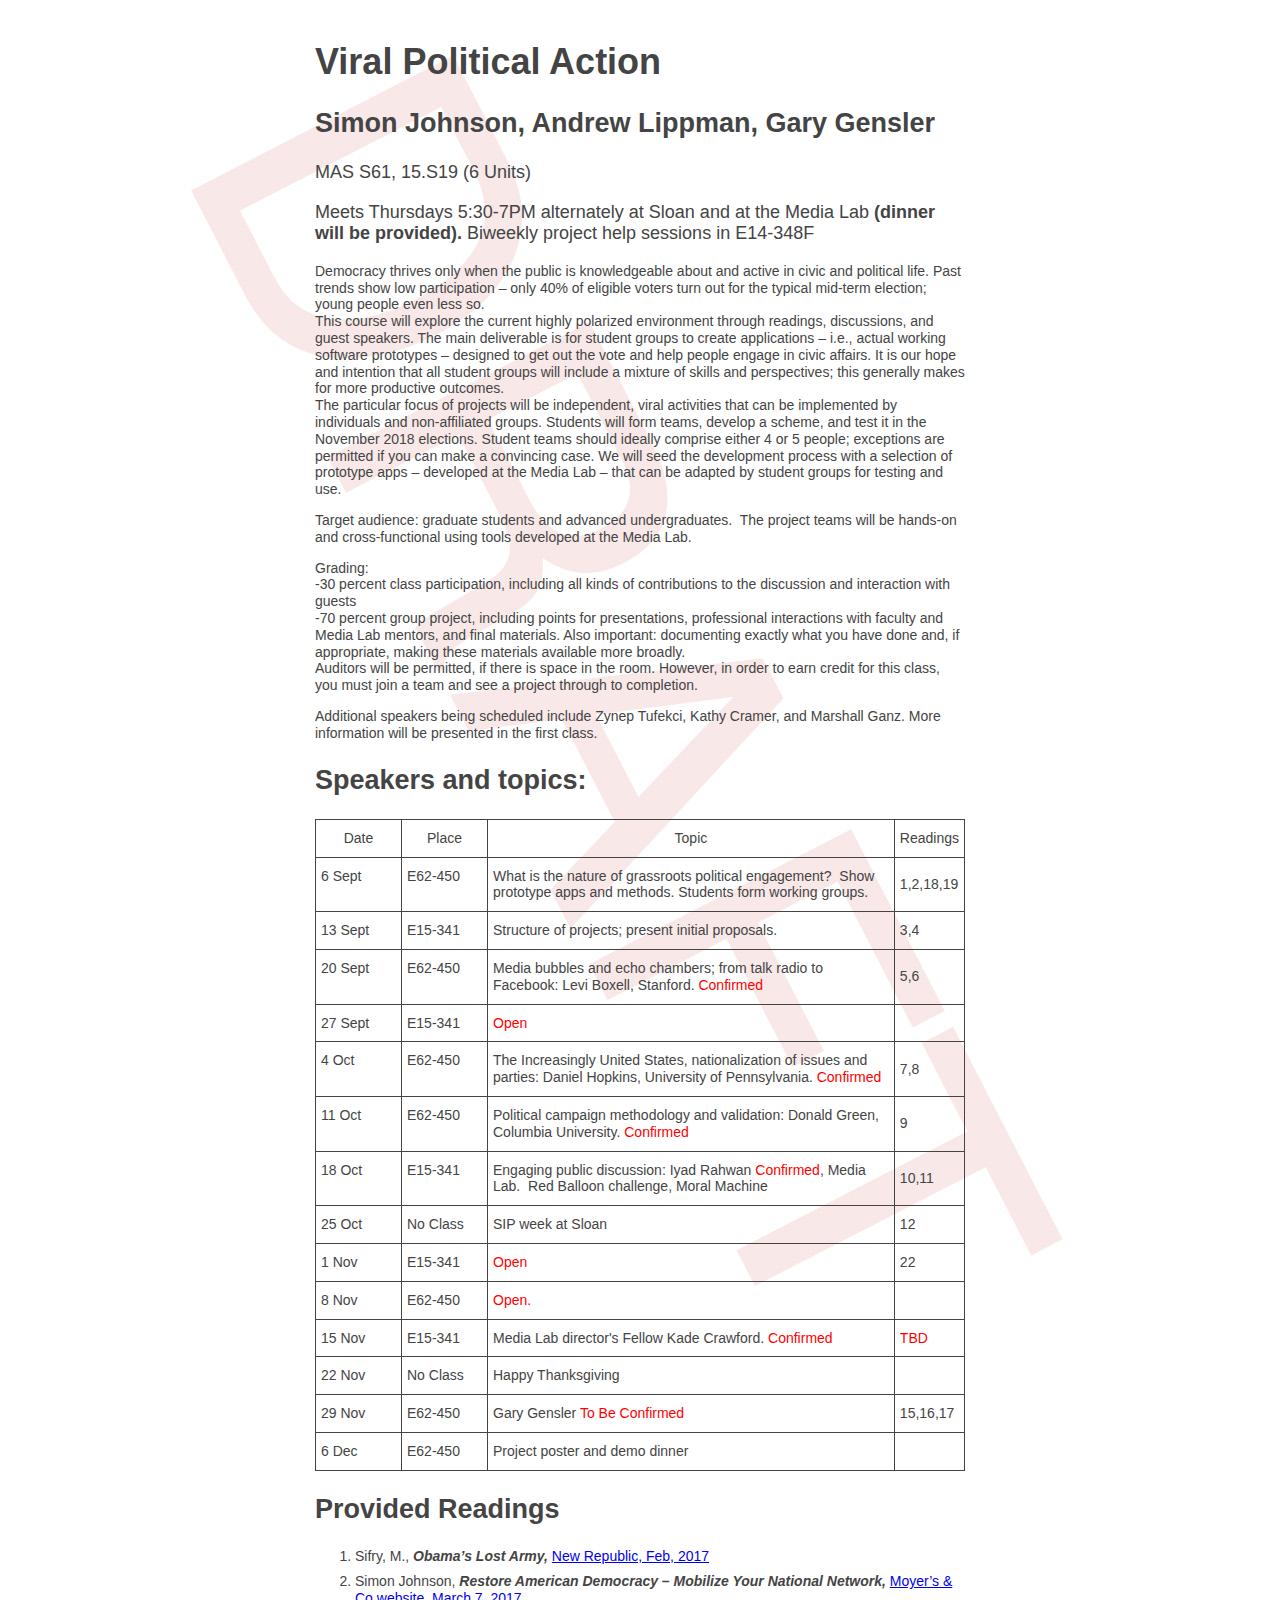
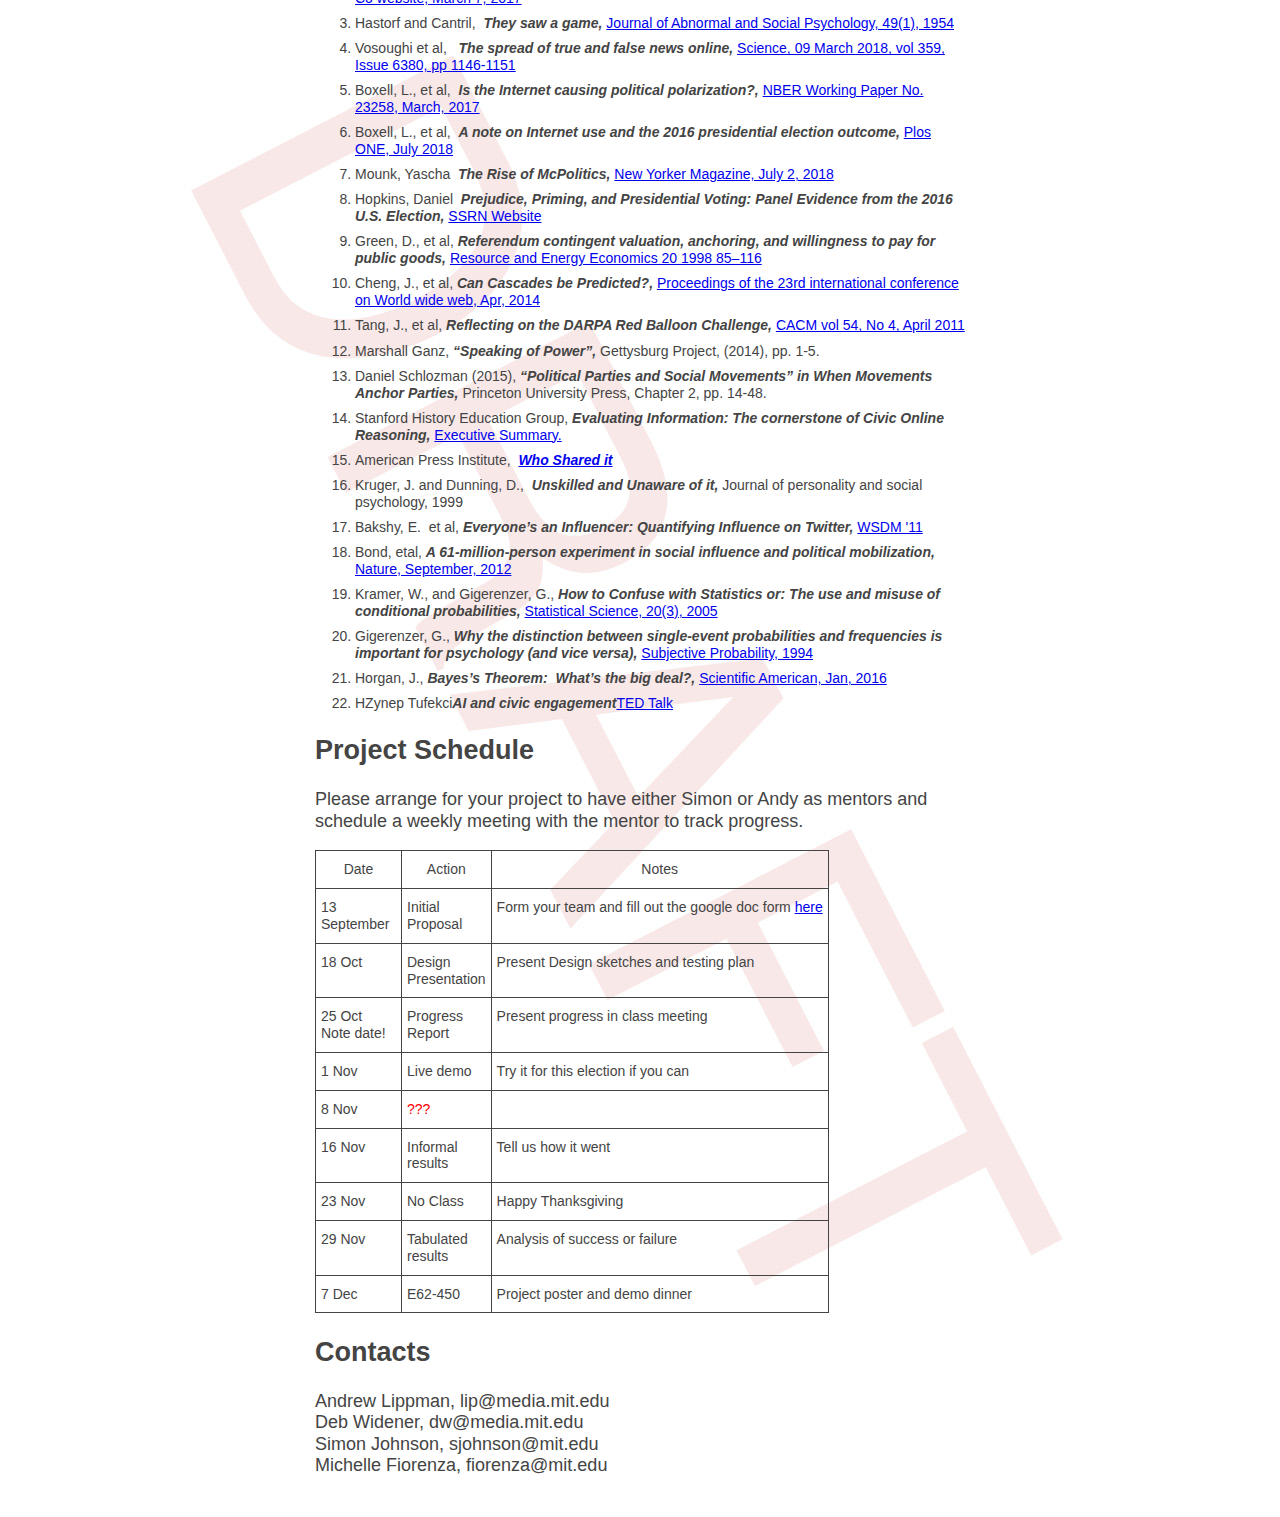
<file: index.Internal.html>
<!DOCTYPE html>
<html>
<head>
	<meta charset="utf-8">
	<meta name="viewport" content="width=device-width, initial-scale=1">
	<title>Viral Political Action 2018</title>
	<style type="text/css">
		body{
			margin:40px auto;
			max-width:650px;
			line-height:1.2;
			font-size:18px;
			color:#444;
			padding:0 10px;
			font-family: Arial, Arial, serif;
      background: url(Draft_Background.jpg);
      background-size: auto;
		}
		.desc {
			font-size: 14px;
		}
		.biblio{
			 margin-bottom: .6em;
			 font-size:14px;
		}
		li{
			font-size:14px;
		}
		h1,h2,h3{
			line-height:1.2
		}
		h4 {
			display:inline;
			font-style: italic;
		}
	</style>
	<style type="text/css">
.tg  {border-collapse:collapse;border-spacing:0;}
.tg td{font-family:Arial, sans-serif;font-size:14px;padding:10px 5px;border-style:solid;border-width:1px;overflow:hidden;word-break:normal;}
.tg th{font-family:Arial, sans-serif;font-size:14px;font-weight:normal;padding:10px 5px;border-style:solid;border-width:1px;overflow:hidden;word-break:normal;}
.tg .tg-yw4l{vertical-align:top}
</style>
</head>
<body>
	<h1>Viral Political Action</h1>
	<h2> Simon Johnson, Andrew Lippman, Gary Gensler</h2>

	<p>MAS S61, 15.S19 (6 Units)</p>
	<p>Meets Thursdays 5:30-7PM alternately at Sloan and at the Media Lab<strong> (dinner will be provided).</strong> Biweekly project help sessions in E14-348F </p>
	
	
	<p class="desc"> Democracy thrives only when the public is knowledgeable about and active in civic and political life. Past trends show low participation – only 40% of eligible voters turn out for the typical mid-term election; young people even less so.<br> 
This course will explore the current highly polarized environment through readings, discussions, and guest speakers.  The main deliverable is for student groups to create applications – i.e., actual working software prototypes – designed to get out the vote and help people engage in civic affairs.  It is our hope and intention that all student groups will include a mixture of skills and perspectives; this generally makes for more productive outcomes.
<br>The particular focus of projects will be independent, viral activities that can be implemented by individuals and non-affiliated groups. Students will form teams, develop a scheme, and test it in the November 2018 elections.  Student teams should ideally comprise either 4 or 5 people; exceptions are permitted if you can make a convincing case.
We will seed the development process with a selection of prototype apps – developed at the Media Lab – that can be adapted by student groups for testing and use.
</p>
	<p class="desc">Target audience: graduate students and advanced undergraduates.  The project teams will be hands-on and cross-functional using tools developed at the Media Lab.
	</p>
<p class="desc">Grading:
<br>-30 percent class participation, including all kinds of contributions to the discussion and interaction with guests
<br>-70 percent group project, including points for presentations, professional interactions with faculty and Media Lab mentors, and final materials.  Also important: documenting exactly what you have done and, if appropriate, making these materials available more broadly.
<br>Auditors will be permitted, if there is space in the room.  However, in order to earn credit for this class, you must join a team and see a project through to completion.</p>
<p class="desc">Additional speakers being scheduled include Zynep Tufekci, Kathy Cramer, and Marshall Ganz.  More information will be presented in the first class.</p>




<h2>Speakers and topics:</h2>
<table class="tg">
  <tr>
    <th class="tg-yw4l" width=75>Date</th>
    <th class="tg-yw4l" width=75>Place</th>
    <th class="tg-yw4l">Topic</th>
    <th class="tg-yw4l">Readings</th>

  </tr>
  <tr>
    <td class="tg-yw4l">6 Sept</td>
    <td class="tg-yw4l">E62-450</td>
    <td class="tg-yw4l">What is the nature of grassroots political engagement?  Show prototype apps and methods. Students form working groups.</td>
    <td>1,2,18,19</td>
  </tr>
  <tr>
    <td class="tg-yw4l">13 Sept</td>
    <td class="tg-yw4l">E15-341</td>
    <td class="tg-yw4l">Structure of projects; present initial proposals.</td>
    <td>3,4</td>
  </tr>
    <tr>
    <td class="tg-yw4l">20 Sept</td>
    <td class="tg-yw4l">E62-450</td>
    <td class="tg-yw4l">Media bubbles and echo chambers; from talk radio to Facebook: Levi Boxell, Stanford. <span style="color:red">Confirmed</span></td>
    <td>5,6</td>
  </tr>
    <tr>
    <td class="tg-yw4l">27 Sept</td>
    <td class="tg-yw4l">E15-341</td>
    <td class="tg-yw4l"><span style="color:red">Open</span></td>
    <td></td>
  </tr>
    <tr>
    <td class="tg-yw4l">4 Oct</td>
    <td class="tg-yw4l">E62-450</td>
    <td class="tg-yw4l">The Increasingly United States, nationalization of issues and parties: Daniel Hopkins, University of Pennsylvania. <span style="color:red">Confirmed</span></td>
    <td>7,8</td>
  </tr>
   <tr>
    <td class="tg-yw4l">11 Oct</td>
    <td class="tg-yw4l">E62-450</td>
    <td class="tg-yw4l">Political campaign methodology and validation: Donald Green, Columbia University. <span style="color:red">Confirmed</span></td>
    <td>9</td>
  </tr>
    <tr>
    <td class="tg-yw4l">18 Oct</td>
    <td class="tg-yw4l">E15-341</td>
    <td class="tg-yw4l">Engaging public discussion: Iyad Rahwan <span style="color:red">Confirmed</span>, Media Lab.  Red Balloon challenge, Moral Machine</td>
    <td>10,11</td>
  </tr>
     <tr>
    <td class="tg-yw4l">25 Oct</td>
    <td class="tg-yw4l">No Class</td>
    <td class="tg-yw4l">SIP week at Sloan</td>
    <td>12</td>
  </tr>
     <tr>
    <td class="tg-yw4l">1 Nov</td>
    <td class="tg-yw4l">E15-341</td>
    <td class="tg-yw4l"><span style="color:red">Open</span></td>
    <td>22</td>
  </tr>
     <tr>
    <td class="tg-yw4l">8 Nov</td>
      <td class="tg-yw4l">E62-450</td>
      <td class="tg-yw4l"><span style="color:red">Open.</span></td>
    <td></td>
  </tr>
     <tr>
    <td class="tg-yw4l">15 Nov</td>
    <td class="tg-yw4l">E15-341</td>
    <td class="tg-yw4l">Media Lab director's Fellow Kade Crawford. <span style="color:red">Confirmed</span></td>
    <td><span style="color:red">TBD</span></td>
  </tr>
   </tr>
     <tr>
    <td class="tg-yw4l">22 Nov</td>
    <td class="tg-yw4l">No Class</td>
    <td class="tg-yw4l">Happy Thanksgiving</td>
    <td></td>
  </tr>
   </tr>
     <tr>
    <td class="tg-yw4l">29 Nov</td>
    <td class="tg-yw4l">E62-450</td>
    <td class="tg-yw4l">Gary Gensler <span style="color:red">To Be Confirmed</span></td>
    <td>15,16,17</td>
  </tr>
 </tr>
     <tr>
    <td class="tg-yw4l">6 Dec</td>
    <td class="tg-yw4l">E62-450</td>
    <td class="tg-yw4l">Project poster and demo dinner</td>
    <td></td>
  </tr>
</table>

<h2>Provided Readings</h2>
<ol>
  <li><div class="biblio">Sifry, M., <h4>Obama’s Lost Army, </h4><a href="https://newrepublic.com/article/140245/obamas-lost-army-inside-fall-grassroots-machine">New Republic, Feb, 2017</a></div></li>
  <li><div class="biblio">Simon Johnson, <h4>Restore American Democracy – Mobilize Your National Network, </h4><a href="http://billmoyers.com/story/restore-american-democracy-mobilize-national-network/">Moyer’s & Co website, March 7, 2017 </a></div></li>
  <li><div class="biblio">Hastorf and Cantril,  <h4>They saw a game, </h4><a href="https://search.proquest.com/docview/614244346?accountid=12492"> Journal of Abnormal and Social Psychology, 49(1), 1954</a></div></li>
  <li><div class="biblio">Vosoughi et al,   <h4>The spread of true and false news online, </h4><a href="http://science.sciencemag.org/content/359/6380/1146/tab-pdf">Science, 09 March 2018, vol 359, Issue 6380, pp 1146-1151</a></div></li>
  <li><div class="biblio">Boxell, L., et al,  <h4>Is the Internet causing political polarization?, </h4><a href="http://www.nber.org/papers/w23258">NBER Working Paper No. 23258, March, 2017</a></div></li>
  <li><div class="biblio">Boxell, L., et al,  <h4>A note on Internet use and the 2016 presidential election outcome, </h4><a href="http://journals.plos.org/plosone/article?id=10.1371/journal.pone.0199571">Plos ONE, July 2018</a></div></li>
  <li><div class="biblio">Mounk, Yascha  <h4>The Rise of McPolitics, </h4><a href="https://www.newyorker.com/magazine/2018/07/02/the-rise-of-mcpolitics">New Yorker Magazine, July 2, 2018</a></div></li>
  <li><div class="biblio">Hopkins, Daniel  <h4>Prejudice, Priming, and Presidential Voting: Panel Evidence from the 2016 U.S. Election, </h4><a href="https://papers.ssrn.com/sol3/papers.cfm?abstract_id=3186800">SSRN Website</a></div></li>
  <li><div class="biblio">Green, D., et al, <h4>Referendum contingent valuation, anchoring, and willingness to pay for public goods, </h4><a href="http://www1.montpellier.inra.fr/lameta/articles/5.6.2_GREEN_ANCHORING.pdf">Resource and Energy Economics 20 1998 85–116</a></div></li>
  <li><div class="biblio">Cheng, J., et al, <h4>Can Cascades be Predicted?, </h4><a href="https://arxiv.org/pdf/1403.4608.pdf">Proceedings of the 23rd international conference on World wide web, Apr, 2014</a></div></li>
  <li><div class="biblio">Tang, J., et al, <h4>Reflecting on the DARPA Red Balloon Challenge, </h4><a href="https://cacm.acm.org/magazines/2011/4/106587-reflecting-on-the-darpa-red-balloon-challenge/fulltext">CACM vol 54, No 4, April 2011</a></div></li>
  <li><div class="biblio">Marshall Ganz, <h4>“Speaking of Power”, </h4>Gettysburg Project, (2014), pp. 1-5.</div></li>
  <li><div class="biblio">Daniel Schlozman (2015), <h4>“Political Parties and Social Movements” in When Movements Anchor Parties, </h4>Princeton University Press, Chapter 2, pp. 14-48.</div></li>
  <li><div class="biblio">Stanford History Education Group, <h4>Evaluating Information: The cornerstone of Civic Online Reasoning, </h4><a href="https://sheg.stanford.edu/upload/V3LessonPlans/Executive%20Summary%2011.21.16.pdf">Executive Summary. </a> </div></li>
  <li><div class="biblio">American Press Institute,  <h4><a href="https://www.americanpressinstitute.org/publications/reports/survey-research/trust-social-media/">Who Shared it </a></h4> </div></li>
  <li><div class="biblio">Kruger, J. and Dunning, D.,  <h4>Unskilled and Unaware of it, </h4>Journal of personality and social psychology, 1999</div></li>
  <li><div class="biblio">Bakshy, E.  et al, <h4>Everyone’s an Influencer: Quantifying Influence on Twitter, </h4><a href="https://www.researchgate.net/profile/Winter_Mason/publication/221520053_Everyone%27s_an_Influencer_Quantifying_Influence_on_Twitter/links/0fcfd510023859e6e6000000/Everyones-an-Influencer-Quantifying-Influence-on-Twitter.pdf">  WSDM '11</a></div></li>
  <li><div class="biblio">Bond, etal, <h4>A 61-million-person experiment in social influence and political mobilization, </h4><a href="https://www.nature.com/nature/journal/v489/n7415/pdf/nature11421.pdf">Nature, September, 2012</a></div></li>
  <li><div class="biblio">Kramer, W., and Gigerenzer, G., <h4>How to Confuse with Statistics or: The use and misuse of conditional probabilities, </h4><a href=" http://library.mpib-berlin.mpg.de/ft/wk/WK_How_2005.pdf">Statistical Science, 20(3), 2005</a> </div></li>
  <li><div class="biblio">Gigerenzer, G., <h4>Why the distinction between single-event probabilities and frequencies is important for psychology (and vice versa), </h4><a href ="https://www.mpib-berlin.mpg.de/volltexte/institut/dok/full/gg/ggwtdsp__/ggwtdsp__.html">Subjective Probability, 1994 </a></div></li>
  <li><div class="biblio">Horgan, J., <h4>Bayes’s Theorem:  What’s the big deal?, </h4><a href="https://blogs.scientificamerican  .com/cross-check/bayes-s-theorem-what-s-the-big-deal/#">Scientific American, Jan, 2016</a></div></li>
   <li><div class="biblio">HZynep Tufekci<h4>AI and civic engagement</h4><a href="https://youtu.be/iFTWM7HV2UI">TED Talk</a></div></li>
  </ol>

<h2>Project Schedule</h2>
<p>Please arrange for your project to have either Simon or Andy as mentors and schedule a weekly meeting with the mentor to track progress.
<table class="tg">
  <tr>
    <th class="tg-yw4l" width=75>Date</th>
    <th class="tg-yw4l" width=75>Action</th>
    <th class="tg-yw4l">Notes</th>

  </tr>
  
    <td class="tg-yw4l">13 September</td>
    <td class="tg-yw4l">Initial Proposal</td>
    <td class="tg-yw4l">Form your team and fill out the google doc form <a href="https://docs.google.com/a/media.mit.edu/document/d/1efFGeFywNCm2XRb01-ocJGLd40KTfD6BL3rSsUMg_qY/edit?usp=sharing">
    here</a></td>
  </tr>
    <tr>
    <td class="tg-yw4l">18 Oct</td>
    <td class="tg-yw4l">Design Presentation</td>
    <td class="tg-yw4l">Present Design sketches and testing plan</td>
  </tr>
     <tr>
    <td class="tg-yw4l">25 Oct<br>Note date!</td>
    <td class="tg-yw4l">Progress Report</td>
    <td class="tg-yw4l">Present progress in class meeting</td>
  </tr>
     <tr>
    <td class="tg-yw4l">1 Nov</td>
    <td class="tg-yw4l">Live demo</td>
    <td class="tg-yw4l">Try it for this election if you can</td>
  </tr>
     <tr>
    <td class="tg-yw4l">8 Nov</td>
    <td class="tg-yw4l"><span style="color:red">???</span></td>
    <td class="tg-yw4l"></td>
  </tr>
     <tr>
    <td class="tg-yw4l">16 Nov</td>
    <td class="tg-yw4l">Informal results </td>
    <td class="tg-yw4l">Tell us how it went</td>
  </tr>
   </tr>
     <tr>
    <td class="tg-yw4l">23 Nov</td>
    <td class="tg-yw4l">No Class</td>
    <td class="tg-yw4l">Happy Thanksgiving</td>
  </tr>
   </tr>
     <tr>
    <td class="tg-yw4l">29 Nov</td>
    <td class="tg-yw4l">Tabulated results</td>
    <td class="tg-yw4l">Analysis of success or failure</td>
  </tr>
 </tr>
     <tr>
    <td class="tg-yw4l">7 Dec</td>
    <td class="tg-yw4l">E62-450</td>
    <td class="tg-yw4l">Project poster and demo dinner</td>
  </tr>


</table>


	<h2>Contacts</h2>

	<p>Andrew Lippman, lip@media.mit.edu<br>
	Deb Widener, dw@media.mit.edu<br>
	Simon Johnson, sjohnson@mit.edu<br>
	Michelle Fiorenza, fiorenza@mit.edu</p>


</body>
</html>
</file>
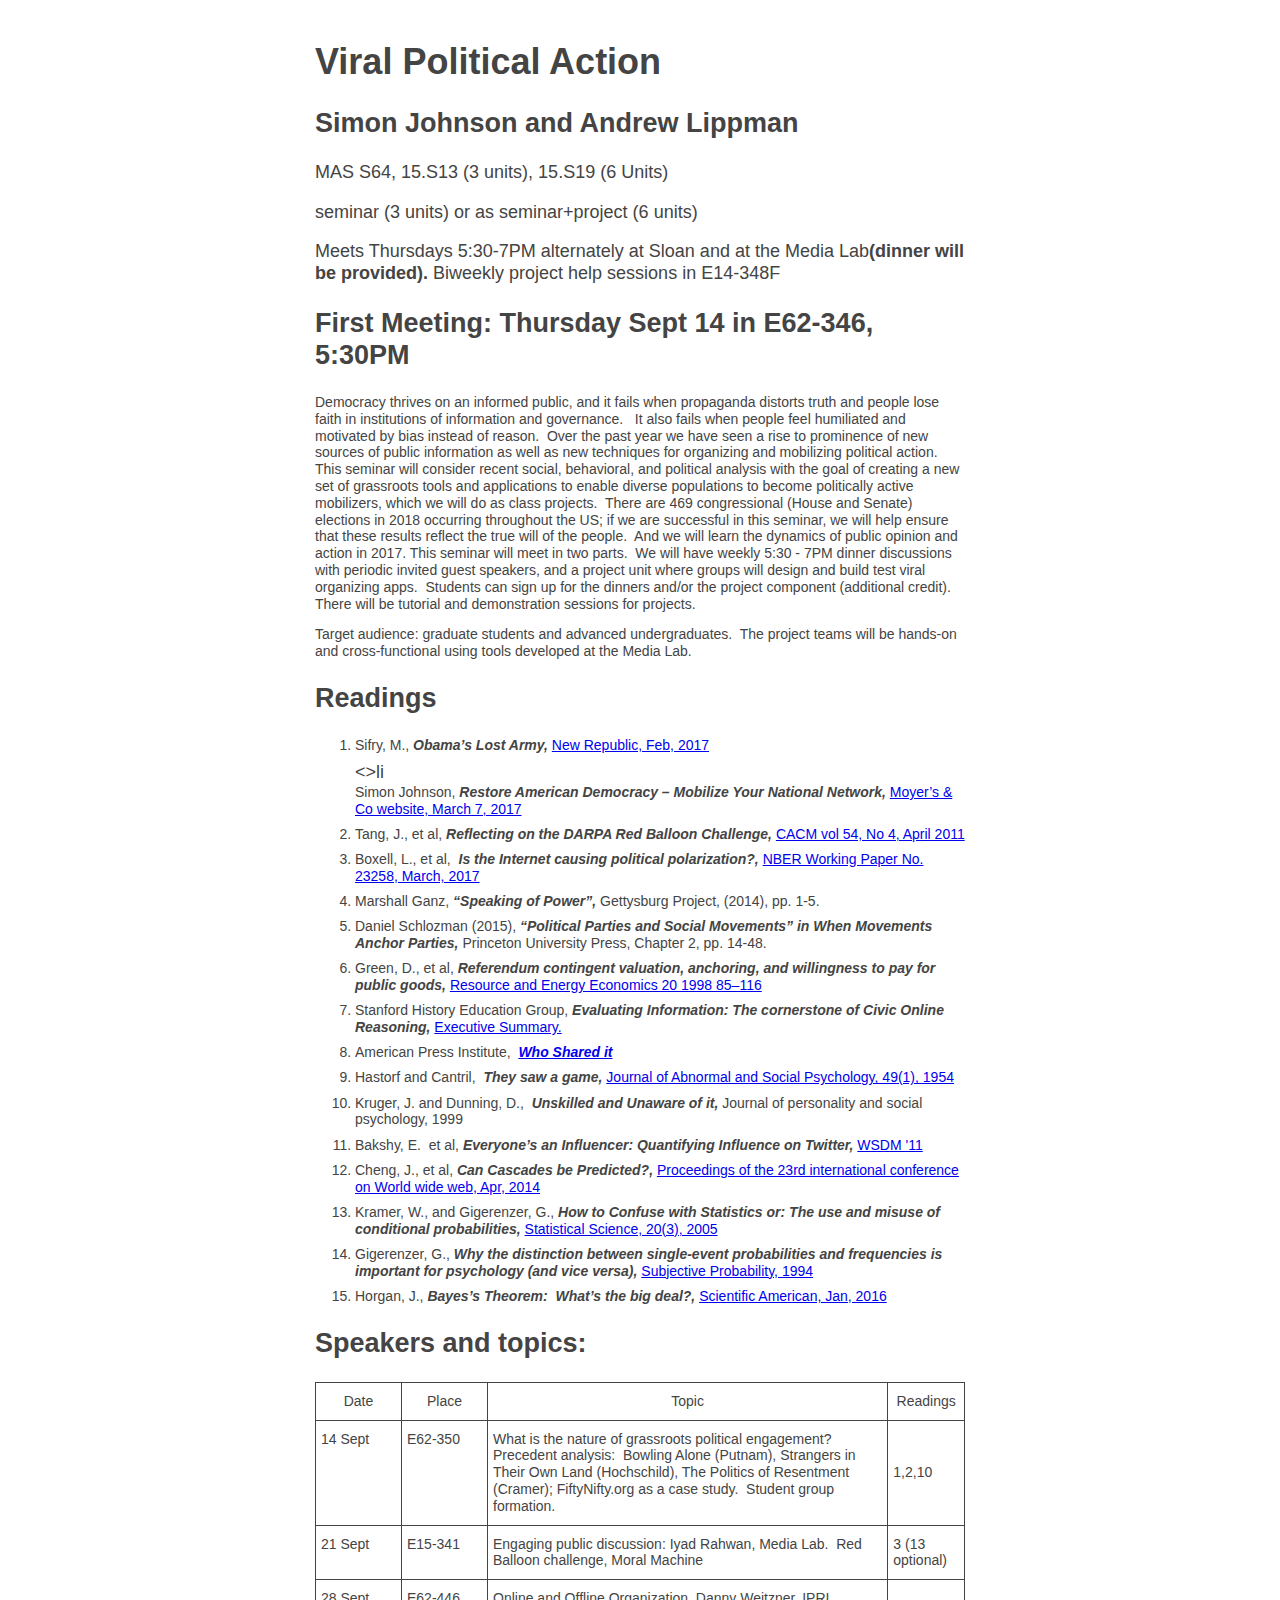
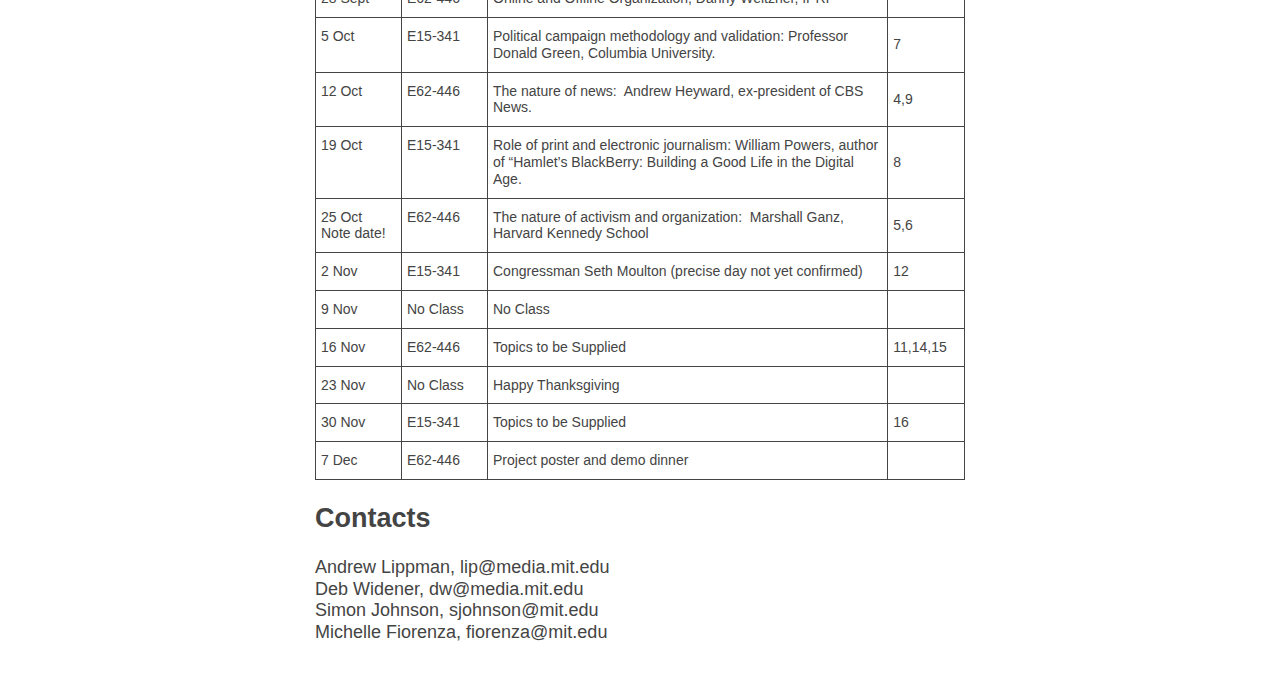
<file: index2.html>
<!DOCTYPE html>
<html>
<head>
	<meta charset="utf-8">
	<meta name="viewport" content="width=device-width, initial-scale=1">
	<title>Viral Political Action</title>
	<style type="text/css">
		body{
			margin:40px auto;
			max-width:650px;
			line-height:1.2;
			font-size:18px;
			color:#444;
			padding:0 10px;
			font-family: Arial, Arial, serif;
		}
		.desc {
			font-size: 14px;
		}
		.biblio{
			 margin-bottom: .6em;
			 font-size:14px;
		}
		li{
			font-size:14px;
		}
		h1,h2,h3{
			line-height:1.2
		}
		h4 {
			display:inline;
			font-style: italic;
		}
	</style>
	<style type="text/css">
.tg  {border-collapse:collapse;border-spacing:0;}
.tg td{font-family:Arial, sans-serif;font-size:14px;padding:10px 5px;border-style:solid;border-width:1px;overflow:hidden;word-break:normal;}
.tg th{font-family:Arial, sans-serif;font-size:14px;font-weight:normal;padding:10px 5px;border-style:solid;border-width:1px;overflow:hidden;word-break:normal;}
.tg .tg-yw4l{vertical-align:top}
</style>
</head>
<body>
	<h1>Viral Political Action</h1>
	<h2> Simon Johnson and Andrew Lippman</h2>

	<p>MAS S64, 15.S13 (3 units), 15.S19 (6 Units)</p>
	<p>seminar (3 units) or as seminar+project (6 units)</p>
	<p>Meets Thursdays 5:30-7PM alternately at Sloan and at the Media Lab<strong>(dinner will be provided).</strong> Biweekly project help sessions in E14-348F </p>

	<h2>  First Meeting:  Thursday Sept 14 in E62-346, 5:30PM </h2>
	
	
	<p class="desc"> Democracy thrives on an informed public, and it fails when propaganda distorts truth and people lose faith in institutions of information and governance.   It also fails when people feel humiliated and motivated by bias instead of reason.  Over the past year we have seen a rise to prominence of new sources of public information as well as new techniques for organizing and mobilizing political action.
	This seminar will consider recent social, behavioral, and political analysis with the goal of creating a new set of grassroots tools and applications to enable diverse populations to become politically active mobilizers, which we will do as class projects.  There are 469 congressional (House and Senate) elections in 2018 occurring throughout the US; if we are successful in this seminar, we will help ensure that these results reflect the true will of the people.  And we will learn the dynamics of public opinion and action in 2017.
	This seminar will meet in two parts.  We will have weekly 5:30 - 7PM dinner discussions with periodic invited guest speakers, and a project unit where groups will design and build test viral organizing apps.  Students can sign up for the dinners and/or the project component (additional credit). There will be tutorial and demonstration sessions for projects.</p>
	<p class="desc">Target audience: graduate students and advanced undergraduates.  The project teams will be hands-on and cross-functional using tools developed at the Media Lab.
	</p>






<h2>Readings</h2>
<ol>
	<li><div class="biblio">Sifry, M., <h4>Obama’s Lost Army, </h4><a href="https://newrepublic.com/article/140245/obamas-lost-army-inside-fall-grassroots-machine">New Republic, Feb, 2017</a></div></li>
	<>li<div class="biblio">Simon Johnson, <h4>Restore American Democracy – Mobilize Your National Network, </h4><a href="http://billmoyers.com/story/restore-american-democracy-mobilize-national-network/">Moyer’s & Co website, March 7, 2017 </a></div></li>
	<li><div class="biblio">Tang, J., et al, <h4>Reflecting on the DARPA Red Balloon Challenge, </h4><a href="https://cacm.acm.org/magazines/2011/4/106587-reflecting-on-the-darpa-red-balloon-challenge/fulltext">CACM vol 54, No 4, April 2011</a></div></li>
	<li><div class="biblio">Boxell, L., et al,  <h4>Is the Internet causing political polarization?, </h4><a href="http://www.nber.org/papers/w23258">NBER Working Paper No. 23258, March, 2017</a></div></li>
	<li><div class="biblio">Marshall Ganz, <h4>“Speaking of Power”, </h4>Gettysburg Project, (2014), pp. 1-5.</div></li>
	<li><div class="biblio">Daniel Schlozman (2015), <h4>“Political Parties and Social Movements” in When Movements Anchor Parties, </h4>Princeton University Press, Chapter 2, pp. 14-48.</div></li>
	<li><div class="biblio">Green, D., et al, <h4>Referendum contingent valuation, anchoring, and willingness to pay for public goods, </h4><a href="http://www1.montpellier.inra.fr/lameta/articles/5.6.2_GREEN_ANCHORING.pdf">Resource and Energy Economics 20 1998 85–116</a></div></li>
	<li><div class="biblio">Stanford History Education Group, <h4>Evaluating Information: The cornerstone of Civic Online Reasoning, </h4><a href="https://sheg.stanford.edu/upload/V3LessonPlans/Executive%20Summary%2011.21.16.pdf">Executive Summary. </a> </div></li>
	<li><div class="biblio">American Press Institute,  <h4><a href="https://www.americanpressinstitute.org/publications/reports/survey-research/trust-social-media/">Who Shared it </a></h4> </div></li>
	<li><div class="biblio">Hastorf and Cantril,  <h4>They saw a game, </h4><a href="https://search.proquest.com/docview/614244346?accountid=12492"> Journal of Abnormal and Social Psychology, 49(1), 1954</a></div></li>
	<li><div class="biblio">Kruger, J. and Dunning, D.,  <h4>Unskilled and Unaware of it, </h4>Journal of personality and social psychology, 1999</div></li>
	<li><div class="biblio">Bakshy, E.  et al, <h4>Everyone’s an Influencer: Quantifying Influence on Twitter, </h4><a href="https://www.researchgate.net/profile/Winter_Mason/publication/221520053_Everyone%27s_an_Influencer_Quantifying_Influence_on_Twitter/links/0fcfd510023859e6e6000000/Everyones-an-Influencer-Quantifying-Influence-on-Twitter.pdf">  WSDM '11</a></div></li>
	<li><div class="biblio">Cheng, J., et al, <h4>Can Cascades be Predicted?, </h4><a href="https://arxiv.org/pdf/1403.4608.pdf">Proceedings of the 23rd international conference on World wide web, Apr, 2014</a></div></li>
	<li><div class="biblio">Kramer, W., and Gigerenzer, G., <h4>How to Confuse with Statistics or: The use and misuse of conditional probabilities, </h4><a href=" http://library.mpib-berlin.mpg.de/ft/wk/WK_How_2005.pdf">Statistical Science, 20(3), 2005</a> </div></li>
	<li><div class="biblio">Gigerenzer, G., <h4>Why the distinction between single-event probabilities and frequencies is important for psychology (and vice versa), </h4><a href ="https://www.mpib-berlin.mpg.de/volltexte/institut/dok/full/gg/ggwtdsp__/ggwtdsp__.html">Subjective Probability, 1994 </a></div></li>
	<li><div class="biblio">Horgan, J., <h4>Bayes’s Theorem:  What’s the big deal?, </h4><a href="https://blogs.scientificamerican.com/cross-check/bayes-s-theorem-what-s-the-big-deal/#">Scientific American, Jan, 2016</a></div></li>
</ol>
	

<h2>Speakers and topics:</h2>
<table class="tg">
  <tr>
    <th class="tg-yw4l" width=75>Date</th>
    <th class="tg-yw4l" width=75>Place</th>
    <th class="tg-yw4l">Topic</th>
    <th class="tg-yw4l">Readings</th>

  </tr>
  <tr>
    <td class="tg-yw4l">14 Sept</td>
    <td class="tg-yw4l">E62-350</td>
    <td class="tg-yw4l">What is the nature of grassroots political engagement?  Precedent analysis:  Bowling Alone (Putnam), Strangers in Their Own Land (Hochschild), The Politics of Resentment (Cramer); FiftyNifty.org as a case study.  Student group formation.</td>
    <td>1,2,10</td>
  </tr>
  <tr>
    <td class="tg-yw4l">21 Sept</td>
    <td class="tg-yw4l">E15-341</td>
    <td class="tg-yw4l">Engaging public discussion: Iyad Rahwan, Media Lab.  Red Balloon challenge, Moral Machine</td>
    <td>3 (13 optional)</td>
  </tr>
    <tr>
    <td class="tg-yw4l">28 Sept</td>
    <td class="tg-yw4l">E62-446</td>
    <td class="tg-yw4l">Online and Offline Organization, Danny Weitzner, IPRI </td>
    <td></td>
  </tr>
    <tr>
    <td class="tg-yw4l">5 Oct</td>
    <td class="tg-yw4l">E15-341</td>
    <td class="tg-yw4l">Political campaign methodology and validation: Professor Donald Green, Columbia University.</td>
    <td>7</td>
  </tr>
    <tr>
    <td class="tg-yw4l">12 Oct</td>
    <td class="tg-yw4l">E62-446</td>
    <td class="tg-yw4l">The nature of news:  Andrew Heyward, ex-president of CBS News.</td>
    <td>4,9</td>
  </tr>
    <tr>
    <td class="tg-yw4l">19 Oct</td>
    <td class="tg-yw4l">E15-341</td>
    <td class="tg-yw4l">Role of print and electronic journalism: William Powers, author of “Hamlet’s BlackBerry: Building a Good Life in the Digital Age.</td>
    <td>8</td>
  </tr>
     <tr>
    <td class="tg-yw4l">25 Oct<br>Note date!</td>
    <td class="tg-yw4l">E62-446</td>
    <td class="tg-yw4l">The nature of activism and organization:  Marshall Ganz, Harvard Kennedy School</td>
    <td>5,6</td>
  </tr>
     <tr>
    <td class="tg-yw4l">2 Nov</td>
    <td class="tg-yw4l">E15-341</td>
    <td class="tg-yw4l">Congressman Seth Moulton (precise day not yet confirmed)</td>
    <td>12</td>
  </tr>
     <tr>
    <td class="tg-yw4l">9 Nov</td>
    <td class="tg-yw4l">No Class</td>
    <td class="tg-yw4l">No Class</td>
    <td></td>
  </tr>
     <tr>
    <td class="tg-yw4l">16 Nov</td>
    <td class="tg-yw4l">E62-446</td>
    <td class="tg-yw4l">Topics to be Supplied</td>
    <td>11,14,15</td>
  </tr>
   </tr>
     <tr>
    <td class="tg-yw4l">23 Nov</td>
    <td class="tg-yw4l">No Class</td>
    <td class="tg-yw4l">Happy Thanksgiving</td>
    <td></td>
  </tr>
   </tr>
     <tr>
    <td class="tg-yw4l">30 Nov</td>
    <td class="tg-yw4l">E15-341</td>
    <td class="tg-yw4l">Topics to be Supplied</td>
    <td>16</td>
  </tr>
 </tr>
     <tr>
    <td class="tg-yw4l">7 Dec</td>
    <td class="tg-yw4l">E62-446</td>
    <td class="tg-yw4l">Project poster and demo dinner</td>
    <td></td>
  </tr>


</table>



	<h2>Contacts</h2>

	<p>Andrew Lippman, lip@media.mit.edu<br>
	Deb Widener, dw@media.mit.edu<br>
	Simon Johnson, sjohnson@mit.edu<br>
	Michelle Fiorenza, fiorenza@mit.edu</p>


</body>
</html>
</file>
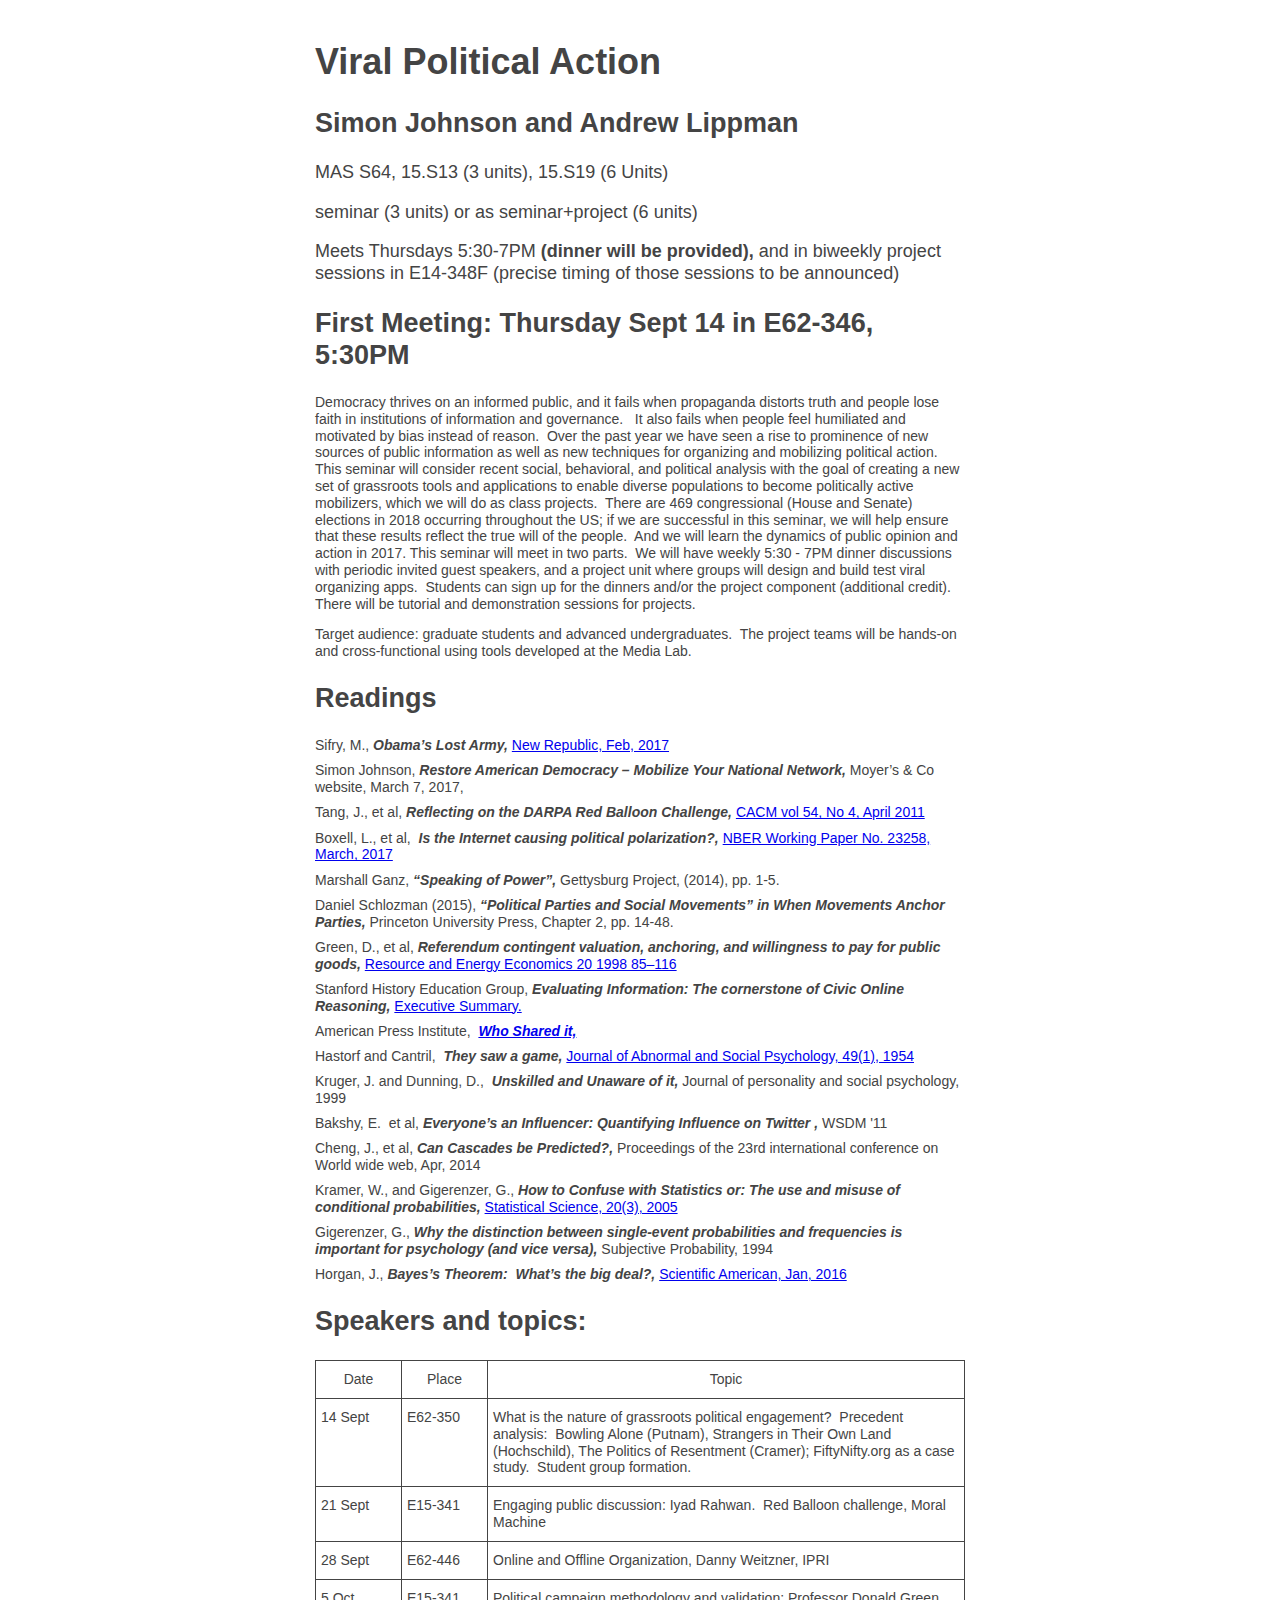
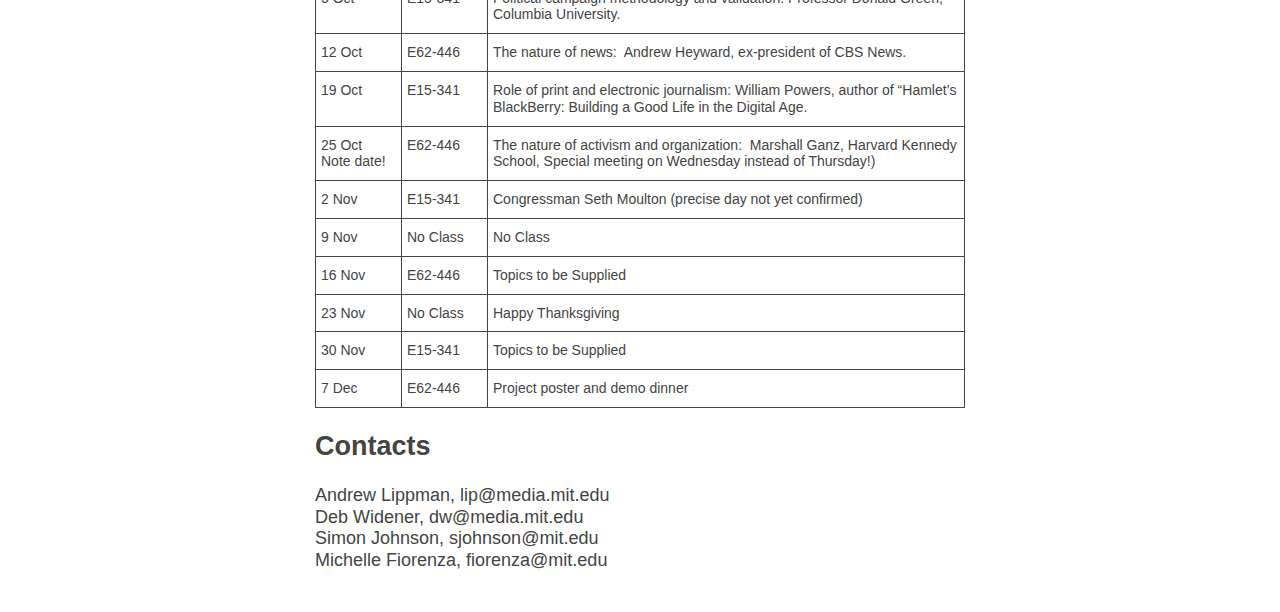
<file: index3.html>
<!DOCTYPE html>
<html>
<head>
	<meta charset="utf-8">
	<meta name="viewport" content="width=device-width, initial-scale=1">
	<title>Viral Political Action</title>
	<style type="text/css">
		body{
			margin:40px auto;
			max-width:650px;
			line-height:1.2;
			font-size:18px;
			color:#444;
			padding:0 10px;
			font-family: Arial, Arial, serif;
		}
		.desc {
			font-size: 14px;
		}
		.biblio{
			 margin-bottom: .6em;
			 font-size:14px;

		}
		h1,h2,h3{
			line-height:1.2
		}
		h4 {
			display:inline;
			font-style: italic;
		}
	</style>
	<style type="text/css">
.tg  {border-collapse:collapse;border-spacing:0;}
.tg td{font-family:Arial, sans-serif;font-size:14px;padding:10px 5px;border-style:solid;border-width:1px;overflow:hidden;word-break:normal;}
.tg th{font-family:Arial, sans-serif;font-size:14px;font-weight:normal;padding:10px 5px;border-style:solid;border-width:1px;overflow:hidden;word-break:normal;}
.tg .tg-yw4l{vertical-align:top}
</style>
</head>
<body>
	<h1>Viral Political Action</h1>
	<h2> Simon Johnson and Andrew Lippman</h2>

	<p>MAS S64, 15.S13 (3 units), 15.S19 (6 Units)</p>
	<p>seminar (3 units) or as seminar+project (6 units)</p>
	<p>Meets Thursdays 5:30-7PM <strong>(dinner will be provided),</strong> and in biweekly project sessions in E14-348F (precise timing of those sessions to be announced)</p>

	<h2>  First Meeting:  Thursday Sept 14 in E62-346, 5:30PM </h2>
	
	
	<p class="desc"> Democracy thrives on an informed public, and it fails when propaganda distorts truth and people lose faith in institutions of information and governance.   It also fails when people feel humiliated and motivated by bias instead of reason.  Over the past year we have seen a rise to prominence of new sources of public information as well as new techniques for organizing and mobilizing political action.
	This seminar will consider recent social, behavioral, and political analysis with the goal of creating a new set of grassroots tools and applications to enable diverse populations to become politically active mobilizers, which we will do as class projects.  There are 469 congressional (House and Senate) elections in 2018 occurring throughout the US; if we are successful in this seminar, we will help ensure that these results reflect the true will of the people.  And we will learn the dynamics of public opinion and action in 2017.
	This seminar will meet in two parts.  We will have weekly 5:30 - 7PM dinner discussions with periodic invited guest speakers, and a project unit where groups will design and build test viral organizing apps.  Students can sign up for the dinners and/or the project component (additional credit). There will be tutorial and demonstration sessions for projects.</p>
	<p class="desc">Target audience: graduate students and advanced undergraduates.  The project teams will be hands-on and cross-functional using tools developed at the Media Lab.
	</p>






<h2>Readings</h2>

	<div class="biblio">Sifry, M., <h4>Obama’s Lost Army, </h4><a href="https://newrepublic.com/article/140245/obamas-lost-army-inside-fall-grassroots-machine">New Republic, Feb, 2017</a></div>
	<div class="biblio">Simon Johnson, <h4>Restore American Democracy – Mobilize Your National Network, </h4><ahref="http://billmoyers.com/story/restore-american-democracy-mobilize-national-network/">Moyer’s & Co website, March 7, 2017, </a></div>
	<div class="biblio">Tang, J., et al, <h4>Reflecting on the DARPA Red Balloon Challenge, </h4><a href="https://cacm.acm.org/magazines/2011/4/106587-reflecting-on-the-darpa-red-balloon-challenge/fulltext">CACM vol 54, No 4, April 2011</a></div>
	<div class="biblio">Boxell, L., et al,  <h4>Is the Internet causing political polarization?, </h4><a href="http://www.nber.org/papers/w23258">NBER Working Paper No. 23258, March, 2017</a></div>
	<div class="biblio">Marshall Ganz, <h4>“Speaking of Power”, </h4>Gettysburg Project, (2014), pp. 1-5.</div>
	<div class="biblio">Daniel Schlozman (2015), <h4>“Political Parties and Social Movements” in When Movements Anchor Parties, </h4>Princeton University Press, Chapter 2, pp. 14-48.</div>
	<div class="biblio">Green, D., et al, <h4>Referendum contingent valuation, anchoring, and willingness to pay for public goods, </h4><a href="http://www1.montpellier.inra.fr/lameta/articles/5.6.2_GREEN_ANCHORING.pdf">Resource and Energy Economics 20 1998 85–116</a></div>
	<div class="biblio">Stanford History Education Group, <h4>Evaluating Information: The cornerstone of Civic Online Reasoning, </h4><a href="https://sheg.stanford.edu/upload/V3LessonPlans/Executive%20Summary%2011.21.16.pdf">Executive Summary. </a> </div>
	<div class="biblio">American Press Institute,  <h4><a href="https://www.americanpressinstitute.org/publications/reports/survey-research/trust-social-media/">Who Shared it, </a></h4> </div>
	<div class="biblio">Hastorf and Cantril,  <h4>They saw a game, </h4><a href="https://search.proquest.com/docview/614244346?accountid=12492"> Journal of Abnormal and Social Psychology, 49(1), 1954</a></div>
	<div class="biblio">Kruger, J. and Dunning, D.,  <h4>Unskilled and Unaware of it, </h4>Journal of personality and social psychology, 1999</div>
	<div class="biblio">Bakshy, E.  et al, <h4>Everyone’s an Influencer: Quantifying Influence on Twitter , </h4>WSDM '11</div>
	<div class="biblio">Cheng, J., et al, <h4>Can Cascades be Predicted?, </h4>Proceedings of the 23rd international conference on World wide web, Apr, 2014</div>
	<div class="biblio">Kramer, W., and Gigerenzer, G., <h4>How to Confuse with Statistics or: The use and misuse of conditional probabilities, </h4><a href=" http://library.mpib-berlin.mpg.de/ft/wk/WK_How_2005.pdf">Statistical Science, 20(3), 2005</a> </div>
	<div class="biblio">Gigerenzer, G., <h4>Why the distinction between single-event probabilities and frequencies is important for psychology (and vice versa), </h4>Subjective Probability, 1994 </div>
	<div class="biblio">Horgan, J., <h4>Bayes’s Theorem:  What’s the big deal?, </h4><a href="https://blogs.scientificamerican.com/cross-check/bayes-s-theorem-what-s-the-big-deal/#">Scientific American, Jan, 2016</a></div>
	

<h2>Speakers and topics:</h2>
<table class="tg">
  <tr>
    <th class="tg-yw4l" width=75>Date</th>
    <th class="tg-yw4l" width=75>Place</th>
    <th class="tg-yw4l">Topic</th>
  </tr>
  <tr>
    <td class="tg-yw4l">14 Sept</td>
    <td class="tg-yw4l">E62-350</td>
    <td class="tg-yw4l">What is the nature of grassroots political engagement?  Precedent analysis:  Bowling Alone (Putnam), Strangers in Their Own Land (Hochschild), The Politics of Resentment (Cramer); FiftyNifty.org as a case study.  Student group formation.</td>
  </tr>
  <tr>
    <td class="tg-yw4l">21 Sept</td>
    <td class="tg-yw4l">E15-341</td>
    <td class="tg-yw4l">Engaging public discussion: Iyad Rahwan.  Red Balloon challenge, Moral Machine</td>
  </tr>
    <tr>
    <td class="tg-yw4l">28 Sept</td>
    <td class="tg-yw4l">E62-446</td>
    <td class="tg-yw4l">Online and Offline Organization, Danny Weitzner, IPRI </td>
  </tr>
    <tr>
    <td class="tg-yw4l">5 Oct</td>
    <td class="tg-yw4l">E15-341</td>
    <td class="tg-yw4l">Political campaign methodology and validation: Professor Donald Green, Columbia University.</td>
  </tr>
    <tr>
    <td class="tg-yw4l">12 Oct</td>
    <td class="tg-yw4l">E62-446</td>
    <td class="tg-yw4l">The nature of news:  Andrew Heyward, ex-president of CBS News.</td>
  </tr>
    <tr>
    <td class="tg-yw4l">19 Oct</td>
    <td class="tg-yw4l">E15-341</td>
    <td class="tg-yw4l">Role of print and electronic journalism: William Powers, author of “Hamlet’s BlackBerry: Building a Good Life in the Digital Age.</td>
  </tr>
     <tr>
    <td class="tg-yw4l">25 Oct<br>Note date!</td>
    <td class="tg-yw4l">E62-446</td>
    <td class="tg-yw4l">The nature of activism and organization:  Marshall Ganz, Harvard Kennedy School, Special meeting on <stress>Wednesday</stress> instead of Thursday!)</td>
  </tr>
     <tr>
    <td class="tg-yw4l">2 Nov</td>
    <td class="tg-yw4l">E15-341</td>
    <td class="tg-yw4l">Congressman Seth Moulton (precise day not yet confirmed)</td>
  </tr>
     <tr>
    <td class="tg-yw4l">9 Nov</td>
    <td class="tg-yw4l">No Class</td>
    <td class="tg-yw4l">No Class</td>
  </tr>
     <tr>
    <td class="tg-yw4l">16 Nov</td>
    <td class="tg-yw4l">E62-446</td>
    <td class="tg-yw4l">Topics to be Supplied</td>
  </tr>
   </tr>
     <tr>
    <td class="tg-yw4l">23 Nov</td>
    <td class="tg-yw4l">No Class</td>
    <td class="tg-yw4l">Happy Thanksgiving</td>
  </tr>
   </tr>
     <tr>
    <td class="tg-yw4l">30 Nov</td>
    <td class="tg-yw4l">E15-341</td>
    <td class="tg-yw4l">Topics to be Supplied</td>
  </tr>
 </tr>
     <tr>
    <td class="tg-yw4l">7 Dec</td>
    <td class="tg-yw4l">E62-446</td>
    <td class="tg-yw4l">Project poster and demo dinner</td>
  </tr>


</table>



	<h2>Contacts</h2>

	<p>Andrew Lippman, lip@media.mit.edu<br>
	Deb Widener, dw@media.mit.edu<br>
	Simon Johnson, sjohnson@mit.edu<br>
	Michelle Fiorenza, fiorenza@mit.edu</p>


</body>
</html>
</file>
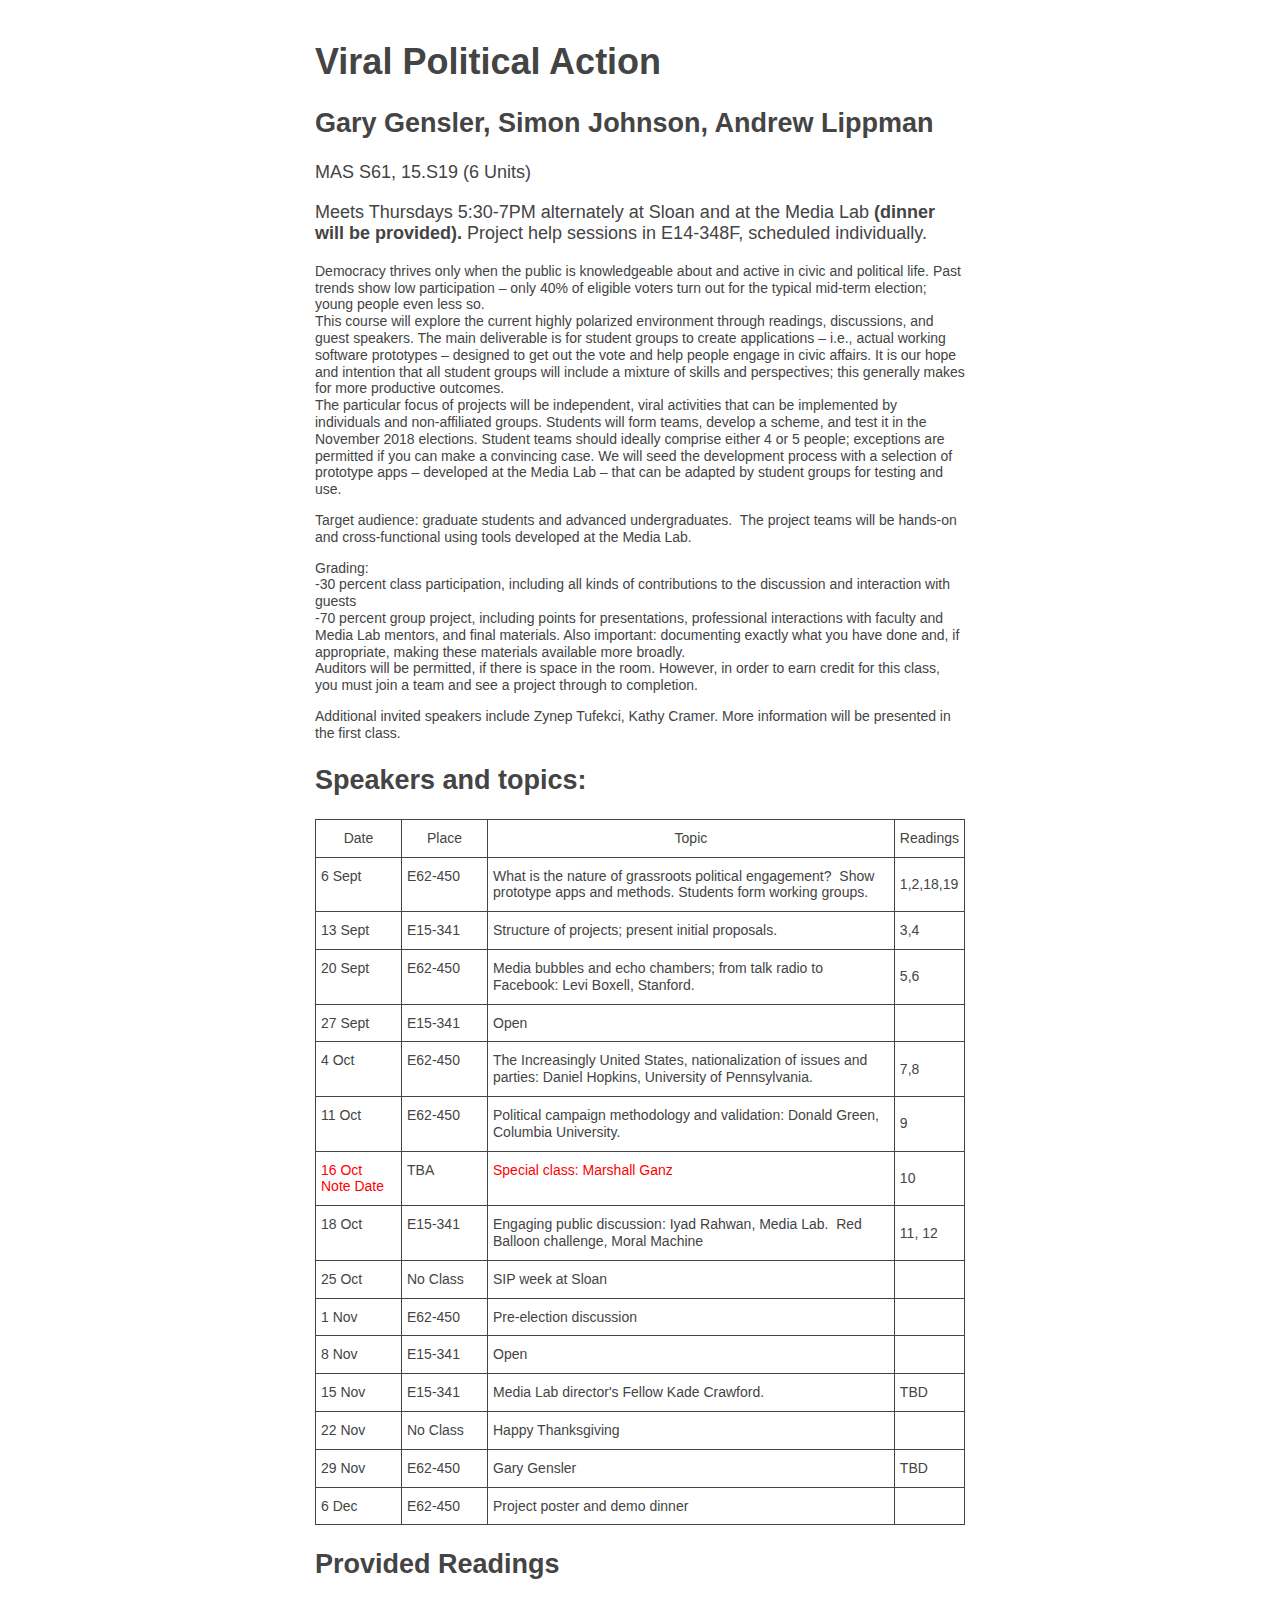
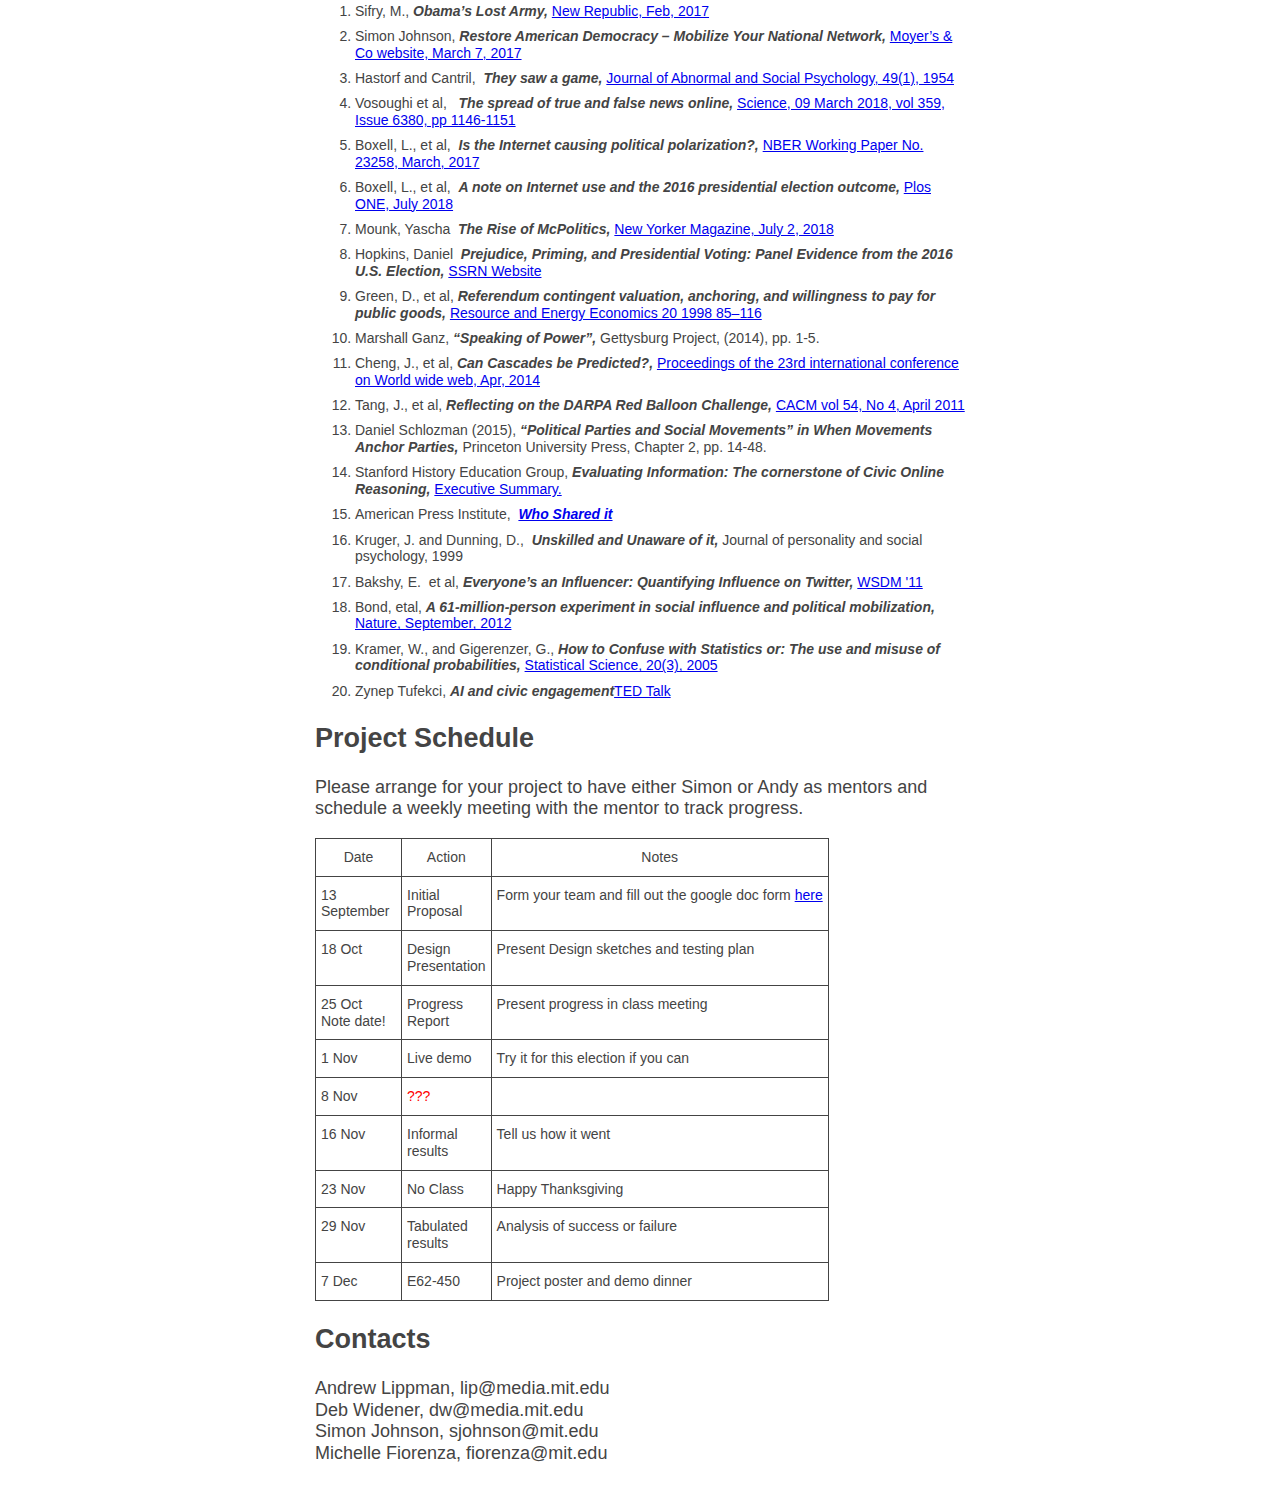
<file: index_Week1.html>
<!DOCTYPE html>
<html>
<head>
	<meta charset="utf-8">
	<meta name="viewport" content="width=device-width, initial-scale=1">
	<title>Viral Political Action 2018</title>
	<style type="text/css">
		body{
			margin:40px auto;
			max-width:650px;
			line-height:1.2;
			font-size:18px;
			color:#444;
			padding:0 10px;
			font-family: Arial, Arial, serif;
		}
		.desc {
			font-size: 14px;
		}
		.biblio{
			 margin-bottom: .6em;
			 font-size:14px;
		}
		li{
			font-size:14px;
		}
		h1,h2,h3{
			line-height:1.2
		}
		h4 {
			display:inline;
			font-style: italic;
		}
	</style>
	<style type="text/css">
.tg  {border-collapse:collapse;border-spacing:0;}
.tg td{font-family:Arial, sans-serif;font-size:14px;padding:10px 5px;border-style:solid;border-width:1px;overflow:hidden;word-break:normal;}
.tg th{font-family:Arial, sans-serif;font-size:14px;font-weight:normal;padding:10px 5px;border-style:solid;border-width:1px;overflow:hidden;word-break:normal;}
.tg .tg-yw4l{vertical-align:top}
</style>
</head>
<body>
	<h1>Viral Political Action</h1>
	<h2> Gary Gensler, Simon Johnson, Andrew Lippman</h2>

	<p>MAS S61, 15.S19 (6 Units)</p>
	<p>Meets Thursdays 5:30-7PM alternately at Sloan and at the Media Lab<strong> (dinner will be provided).</strong>  Project help sessions in E14-348F, scheduled individually. </p>


	<p class="desc"> Democracy thrives only when the public is knowledgeable about and active in civic and political life. Past trends show low participation – only 40% of eligible voters turn out for the typical mid-term election; young people even less so.<br> 
This course will explore the current highly polarized environment through readings, discussions, and guest speakers.  The main deliverable is for student groups to create applications – i.e., actual working software prototypes – designed to get out the vote and help people engage in civic affairs.  It is our hope and intention that all student groups will include a mixture of skills and perspectives; this generally makes for more productive outcomes.
<br>The particular focus of projects will be independent, viral activities that can be implemented by individuals and non-affiliated groups. Students will form teams, develop a scheme, and test it in the November 2018 elections.  Student teams should ideally comprise either 4 or 5 people; exceptions are permitted if you can make a convincing case.
We will seed the development process with a selection of prototype apps – developed at the Media Lab – that can be adapted by student groups for testing and use.
</p>
	<p class="desc">Target audience: graduate students and advanced undergraduates.  The project teams will be hands-on and cross-functional using tools developed at the Media Lab.
	</p>
<p class="desc">Grading:
<br>-30 percent class participation, including all kinds of contributions to the discussion and interaction with guests
<br>-70 percent group project, including points for presentations, professional interactions with faculty and Media Lab mentors, and final materials.  Also important: documenting exactly what you have done and, if appropriate, making these materials available more broadly.
<br>Auditors will be permitted, if there is space in the room.  However, in order to earn credit for this class, you must join a team and see a project through to completion.</p>
<p class="desc">Additional invited speakers include Zynep Tufekci, Kathy Cramer.  More information will be presented in the first class.</p>




<h2>Speakers and topics:</h2>
<table class="tg">
  <tr>
    <th class="tg-yw4l" width=75>Date</th>
    <th class="tg-yw4l" width=75>Place</th>
    <th class="tg-yw4l">Topic</th>
    <th class="tg-yw4l">Readings</th>

  </tr>
  <tr>
    <td class="tg-yw4l">6 Sept</td>
    <td class="tg-yw4l">E62-450</td>
    <td class="tg-yw4l">What is the nature of grassroots political engagement?  Show prototype apps and methods. Students form working groups.</td>
    <td>1,2,18,19</td>
  </tr>
  <tr>
    <td class="tg-yw4l">13 Sept</td>
    <td class="tg-yw4l">E15-341</td>
    <td class="tg-yw4l">Structure of projects; present initial proposals.</td>
    <td>3,4</td>
  </tr>
    <tr>
    <td class="tg-yw4l">20 Sept</td>
    <td class="tg-yw4l">E62-450</td>
    <td class="tg-yw4l">Media bubbles and echo chambers; from talk radio to Facebook: Levi Boxell, Stanford. </td>
    <td>5,6</td>
  </tr>
    <tr>
    <td class="tg-yw4l">27 Sept</td>
    <td class="tg-yw4l">E15-341</td>
    <td class="tg-yw4l">Open</td>
    <td></td>
  </tr>
    <tr>
    <td class="tg-yw4l">4 Oct</td>
    <td class="tg-yw4l">E62-450</td>
    <td class="tg-yw4l">The Increasingly United States, nationalization of issues and parties: Daniel Hopkins, University of Pennsylvania.</td>
    <td>7,8</td>
  </tr>
   <tr>
    <td class="tg-yw4l">11 Oct</td>
    <td class="tg-yw4l">E62-450</td>
    <td class="tg-yw4l">Political campaign methodology and validation: Donald Green, Columbia University.</td>
    <td>9</td>
  </tr>
    <tr>
    <td class="tg-yw4l"><span style="color:red">16 Oct<br>Note Date</span></td>
    <td class="tg-yw4l">TBA</td>
    <td class="tg-yw4l"><span style="color:red">Special class:  Marshall Ganz</span></td>
    <td>10</td>
  </tr>
    <tr>
    <td class="tg-yw4l">18 Oct</td>
    <td class="tg-yw4l">E15-341</td>
    <td class="tg-yw4l">Engaging public discussion: Iyad Rahwan, Media Lab.  Red Balloon challenge, Moral Machine</td>
    <td>11, 12</td>
  </tr>     <tr>
    <td class="tg-yw4l">25 Oct</td>
    <td class="tg-yw4l">No Class</td>
    <td class="tg-yw4l">SIP week at Sloan</td>
    <td></td>
  </tr>
     <tr>
    <td class="tg-yw4l">1 Nov</td>
    <td class="tg-yw4l">E62-450</td>
    <td class="tg-yw4l">Pre-election discussion</td>
    <td></td>
  </tr>
     <tr>
    <td class="tg-yw4l">8 Nov</td>
      <td class="tg-yw4l">E15-341</td>
      <td class="tg-yw4l">Open</td>
    <td></td>
  </tr>
     <tr>
    <td class="tg-yw4l">15 Nov</td>
    <td class="tg-yw4l">E15-341</td>
    <td class="tg-yw4l">Media Lab director's Fellow Kade Crawford.</td>
    <td>TBD</td>
  </tr>
   </tr>
     <tr>
    <td class="tg-yw4l">22 Nov</td>
    <td class="tg-yw4l">No Class</td>
    <td class="tg-yw4l">Happy Thanksgiving</td>
    <td></td>
  </tr>
   </tr>
     <tr>
    <td class="tg-yw4l">29 Nov</td>
    <td class="tg-yw4l">E62-450</td>
    <td class="tg-yw4l">Gary Gensler</td>
    <td>TBD</td>
  </tr>
 </tr>
     <tr>
    <td class="tg-yw4l">6 Dec</td>
    <td class="tg-yw4l">E62-450</td>
    <td class="tg-yw4l">Project poster and demo dinner</td>
    <td></td>
  </tr>
</table>

<h2>Provided Readings</h2>
<ol>
  <li><div class="biblio">Sifry, M., <h4>Obama’s Lost Army, </h4><a href="https://newrepublic.com/article/140245/obamas-lost-army-inside-fall-grassroots-machine">New Republic, Feb, 2017</a></div></li>
  <li><div class="biblio">Simon Johnson, <h4>Restore American Democracy – Mobilize Your National Network, </h4><a href="http://billmoyers.com/story/restore-american-democracy-mobilize-national-network/">Moyer’s & Co website, March 7, 2017 </a></div></li>
  <li><div class="biblio">Hastorf and Cantril,  <h4>They saw a game, </h4><a href="https://search.proquest.com/docview/614244346?accountid=12492"> Journal of Abnormal and Social Psychology, 49(1), 1954</a></div></li>
  <li><div class="biblio">Vosoughi et al,   <h4>The spread of true and false news online, </h4><a href="http://science.sciencemag.org/content/359/6380/1146/tab-pdf">Science, 09 March 2018, vol 359, Issue 6380, pp 1146-1151</a></div></li>
  <li><div class="biblio">Boxell, L., et al,  <h4>Is the Internet causing political polarization?, </h4><a href="http://www.nber.org/papers/w23258">NBER Working Paper No. 23258, March, 2017</a></div></li>
  <li><div class="biblio">Boxell, L., et al,  <h4>A note on Internet use and the 2016 presidential election outcome, </h4><a href="http://journals.plos.org/plosone/article?id=10.1371/journal.pone.0199571">Plos ONE, July 2018</a></div></li>
  <li><div class="biblio">Mounk, Yascha  <h4>The Rise of McPolitics, </h4><a href="https://www.newyorker.com/magazine/2018/07/02/the-rise-of-mcpolitics">New Yorker Magazine, July 2, 2018</a></div></li>
  <li><div class="biblio">Hopkins, Daniel  <h4>Prejudice, Priming, and Presidential Voting: Panel Evidence from the 2016 U.S. Election, </h4><a href="https://papers.ssrn.com/sol3/papers.cfm?abstract_id=3186800">SSRN Website</a></div></li>
  <li><div class="biblio">Green, D., et al, <h4>Referendum contingent valuation, anchoring, and willingness to pay for public goods, </h4><a href="http://www1.montpellier.inra.fr/lameta/articles/5.6.2_GREEN_ANCHORING.pdf">Resource and Energy Economics 20 1998 85–116</a></div></li>
    <li><div class="biblio">Marshall Ganz, <h4>“Speaking of Power”, </h4>Gettysburg Project, (2014), pp. 1-5.</div></li>
<li><div class="biblio">Cheng, J., et al, <h4>Can Cascades be Predicted?, </h4><a href="https://arxiv.org/pdf/1403.4608.pdf">Proceedings of the 23rd international conference on World wide web, Apr, 2014</a></div></li>
  <li><div class="biblio">Tang, J., et al, <h4>Reflecting on the DARPA Red Balloon Challenge, </h4><a href="https://cacm.acm.org/magazines/2011/4/106587-reflecting-on-the-darpa-red-balloon-challenge/fulltext">CACM vol 54, No 4, April 2011</a></div></li>
  <li><div class="biblio">Daniel Schlozman (2015), <h4>“Political Parties and Social Movements” in When Movements Anchor Parties, </h4>Princeton University Press, Chapter 2, pp. 14-48.</div></li>
  <li><div class="biblio">Stanford History Education Group, <h4>Evaluating Information: The cornerstone of Civic Online Reasoning, </h4><a href="https://sheg.stanford.edu/upload/V3LessonPlans/Executive%20Summary%2011.21.16.pdf">Executive Summary. </a> </div></li>
  <li><div class="biblio">American Press Institute,  <h4><a href="https://www.americanpressinstitute.org/publications/reports/survey-research/trust-social-media/">Who Shared it </a></h4> </div></li>
  <li><div class="biblio">Kruger, J. and Dunning, D.,  <h4>Unskilled and Unaware of it, </h4>Journal of personality and social psychology, 1999</div></li>
  <li><div class="biblio">Bakshy, E.  et al, <h4>Everyone’s an Influencer: Quantifying Influence on Twitter, </h4><a href="https://www.researchgate.net/profile/Winter_Mason/publication/221520053_Everyone%27s_an_Influencer_Quantifying_Influence_on_Twitter/links/0fcfd510023859e6e6000000/Everyones-an-Influencer-Quantifying-Influence-on-Twitter.pdf">  WSDM '11</a></div></li>
  <li><div class="biblio">Bond, etal, <h4>A 61-million-person experiment in social influence and political mobilization, </h4><a href="https://www.nature.com/nature/journal/v489/n7415/pdf/nature11421.pdf">Nature, September, 2012</a></div></li>
  <li><div class="biblio">Kramer, W., and Gigerenzer, G., <h4>How to Confuse with Statistics or: The use and misuse of conditional probabilities, </h4><a href=" http://library.mpib-berlin.mpg.de/ft/wk/WK_How_2005.pdf">Statistical Science, 20(3), 2005</a> </div></li>
 
   <li><div class="biblio">Zynep Tufekci, <h4>AI and civic engagement</h4><a href="https://youtu.be/iFTWM7HV2UI">TED Talk</a></div></li>
  </ol>

<h2>Project Schedule</h2>
<p>Please arrange for your project to have either Simon or Andy as mentors and schedule a weekly meeting with the mentor to track progress.
<table class="tg">
  <tr>
    <th class="tg-yw4l" width=75>Date</th>
    <th class="tg-yw4l" width=75>Action</th>
    <th class="tg-yw4l">Notes</th>

  </tr>
  
    <td class="tg-yw4l">13 September</td>
    <td class="tg-yw4l">Initial Proposal</td>
    <td class="tg-yw4l">Form your team and fill out the google doc form <a href="https://docs.google.com/a/media.mit.edu/document/d/1efFGeFywNCm2XRb01-ocJGLd40KTfD6BL3rSsUMg_qY/edit?usp=sharing">
    here</a></td>
  </tr>
    <tr>
    <td class="tg-yw4l">18 Oct</td>
    <td class="tg-yw4l">Design Presentation</td>
    <td class="tg-yw4l">Present Design sketches and testing plan</td>
  </tr>
     <tr>
    <td class="tg-yw4l">25 Oct<br>Note date!</td>
    <td class="tg-yw4l">Progress Report</td>
    <td class="tg-yw4l">Present progress in class meeting</td>
  </tr>
     <tr>
    <td class="tg-yw4l">1 Nov</td>
    <td class="tg-yw4l">Live demo</td>
    <td class="tg-yw4l">Try it for this election if you can</td>
  </tr>
     <tr>
    <td class="tg-yw4l">8 Nov</td>
    <td class="tg-yw4l"><span style="color:red">???</span></td>
    <td class="tg-yw4l"></td>
  </tr>
     <tr>
    <td class="tg-yw4l">16 Nov</td>
    <td class="tg-yw4l">Informal results </td>
    <td class="tg-yw4l">Tell us how it went</td>
  </tr>
   </tr>
     <tr>
    <td class="tg-yw4l">23 Nov</td>
    <td class="tg-yw4l">No Class</td>
    <td class="tg-yw4l">Happy Thanksgiving</td>
  </tr>
   </tr>
     <tr>
    <td class="tg-yw4l">29 Nov</td>
    <td class="tg-yw4l">Tabulated results</td>
    <td class="tg-yw4l">Analysis of success or failure</td>
  </tr>
 </tr>
     <tr>
    <td class="tg-yw4l">7 Dec</td>
    <td class="tg-yw4l">E62-450</td>
    <td class="tg-yw4l">Project poster and demo dinner</td>
  </tr>


</table>


	<h2>Contacts</h2>

	<p>Andrew Lippman, lip@media.mit.edu<br>
	Deb Widener, dw@media.mit.edu<br>
	Simon Johnson, sjohnson@mit.edu<br>
	Michelle Fiorenza, fiorenza@mit.edu</p>


</body>
</html>
</file>
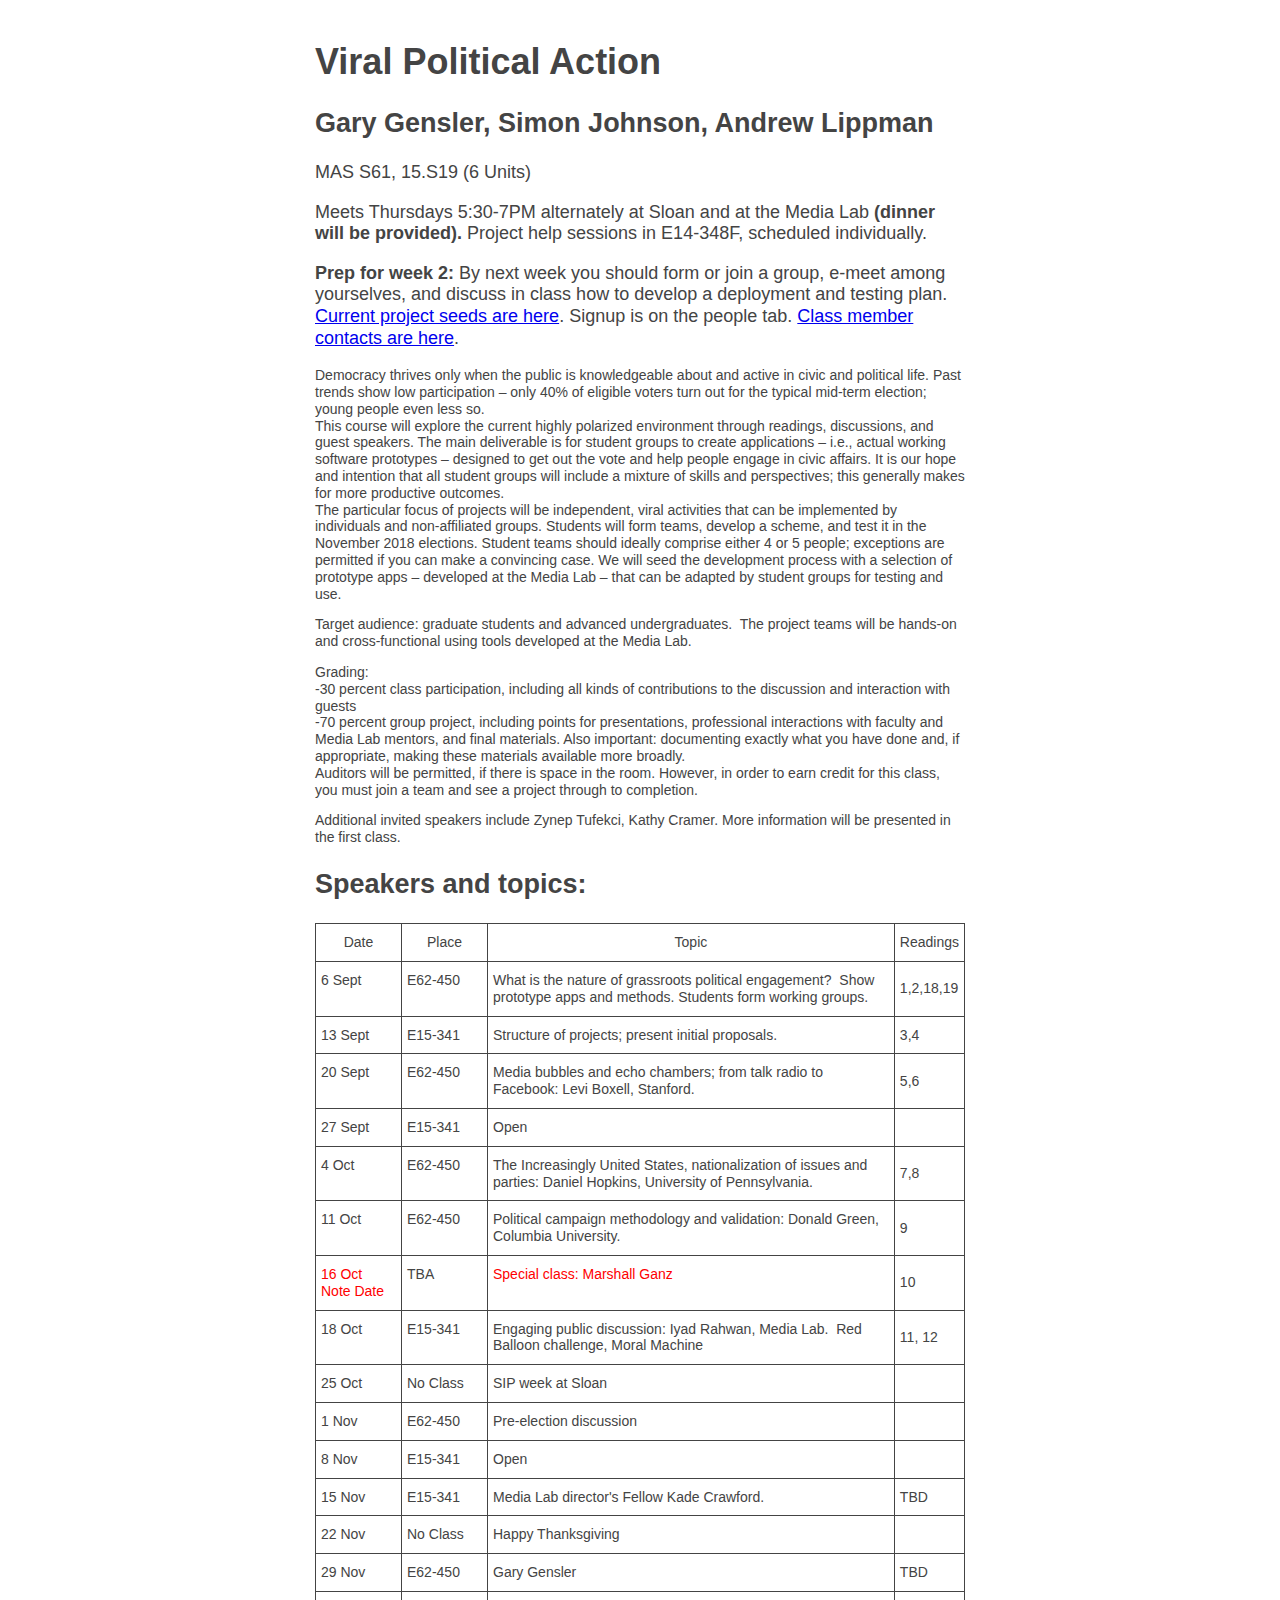
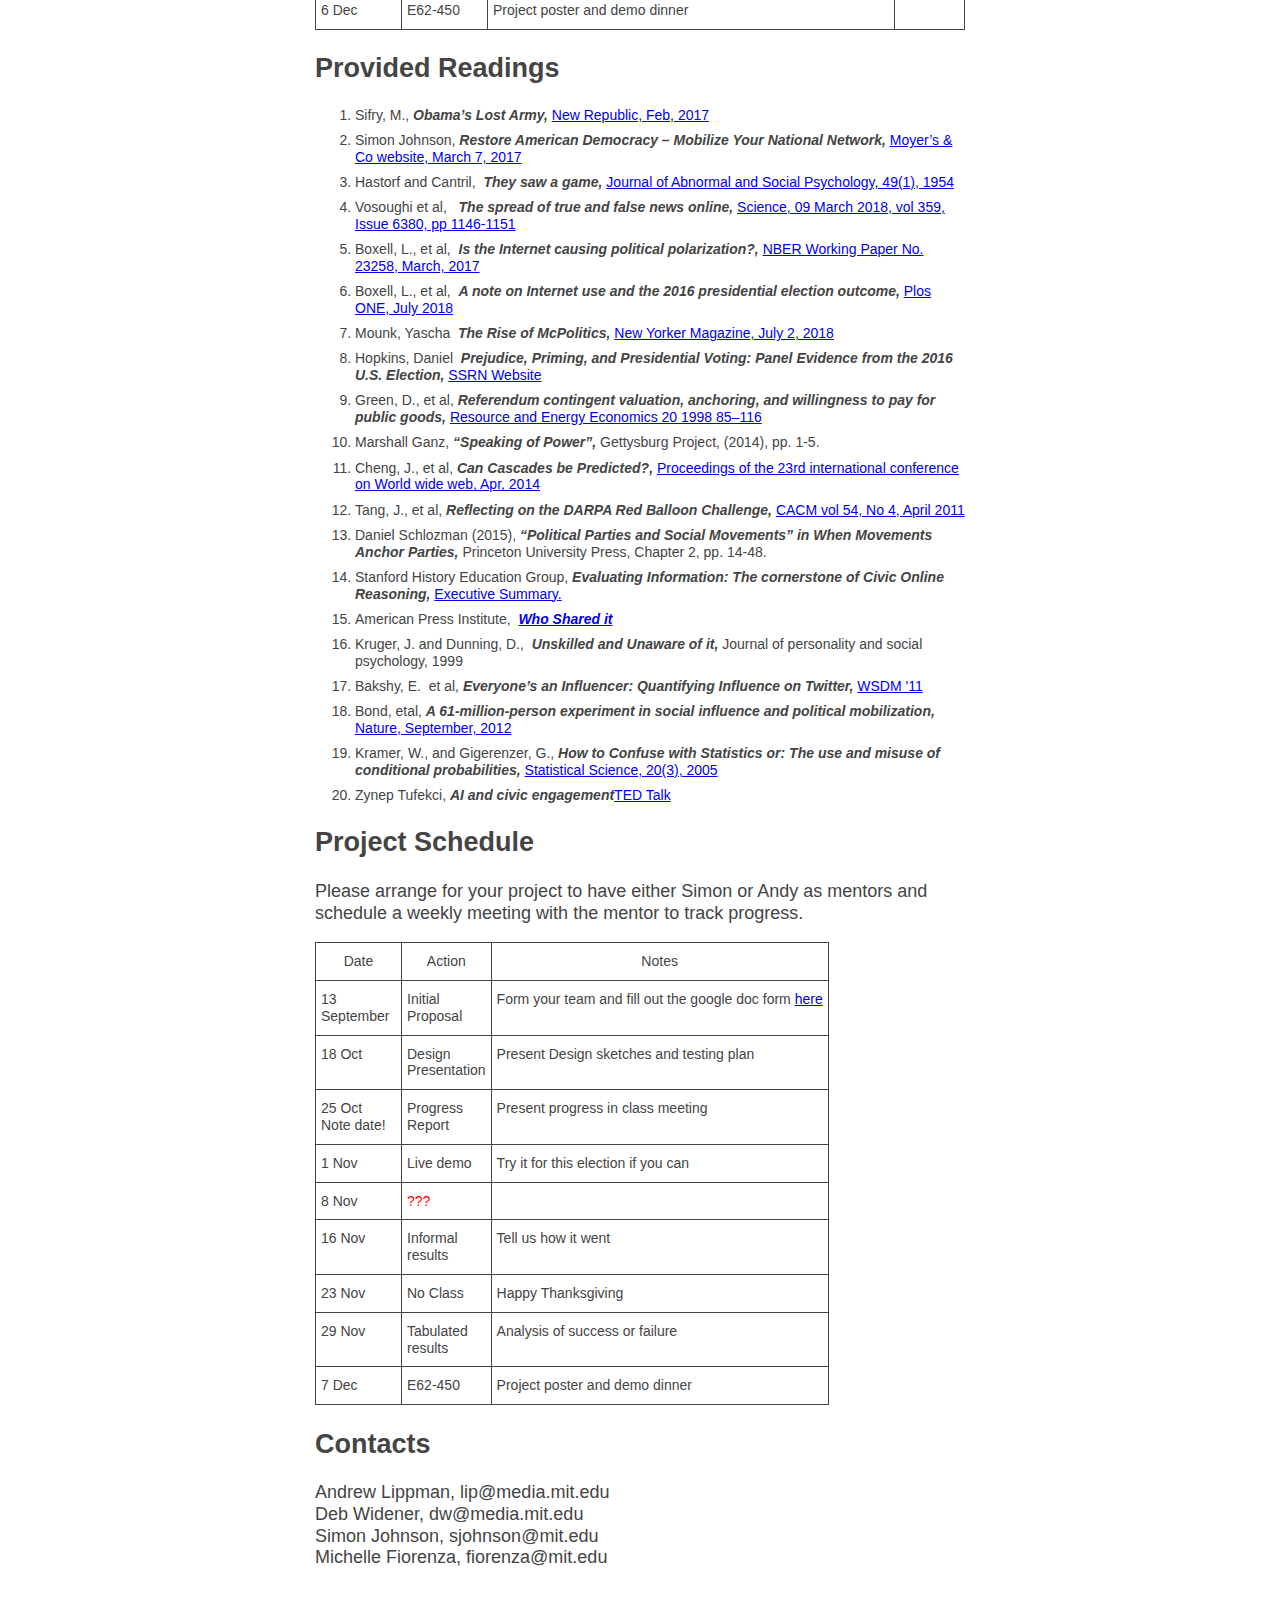
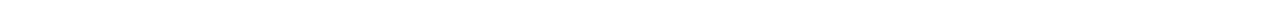
<file: index_Week2.html>
<!DOCTYPE html>
<html>
<head>
	<meta charset="utf-8">
	<meta name="viewport" content="width=device-width, initial-scale=1">
	<title>Viral Political Action 2018</title>
	<style type="text/css">
		body{
			margin:40px auto;
			max-width:650px;
			line-height:1.2;
			font-size:18px;
			color:#444;
			padding:0 10px;
			font-family: Arial, Arial, serif;
		}
		.desc {
			font-size: 14px;
		}
		.biblio{
			 margin-bottom: .6em;
			 font-size:14px;
		}
		li{
			font-size:14px;
		}
		h1,h2,h3{
			line-height:1.2
		}
		h4 {
			display:inline;
			font-style: italic;
		}
	</style>
	<style type="text/css">
.tg  {border-collapse:collapse;border-spacing:0;}
.tg td{font-family:Arial, sans-serif;font-size:14px;padding:10px 5px;border-style:solid;border-width:1px;overflow:hidden;word-break:normal;}
.tg th{font-family:Arial, sans-serif;font-size:14px;font-weight:normal;padding:10px 5px;border-style:solid;border-width:1px;overflow:hidden;word-break:normal;}
.tg .tg-yw4l{vertical-align:top}
</style>
</head>
<body>
	<h1>Viral Political Action</h1>
	<h2> Gary Gensler, Simon Johnson, Andrew Lippman</h2>

	<p>MAS S61, 15.S19 (6 Units)</p>
	<p>Meets Thursdays 5:30-7PM alternately at Sloan and at the Media Lab<strong> (dinner will be provided).</strong>  Project help sessions in E14-348F, scheduled individually. </p>

  <p><Strong>Prep for week 2:  </strong>By next week you should form or join a group, e-meet among yourselves, and discuss in class how to develop a deployment and testing plan.  <a href="https://docs.google.com/spreadsheets/d/19muoRIHwoGhQSplddNg-FRBWLCW7jFf1TQnhQPFLSIs/edit?usp=sharing">Current project seeds are here</a>. Signup is on the people tab.  <a href="https://docs.google.com/spreadsheets/d/1MdG72-VDNvx_CnwIkSyLCFhlYhgDNID9IGwE9J3yHzg/edit?usp=sharing" >Class member contacts are here</a>.</p> 
	
	
	<p class="desc"> Democracy thrives only when the public is knowledgeable about and active in civic and political life. Past trends show low participation – only 40% of eligible voters turn out for the typical mid-term election; young people even less so.<br> 
This course will explore the current highly polarized environment through readings, discussions, and guest speakers.  The main deliverable is for student groups to create applications – i.e., actual working software prototypes – designed to get out the vote and help people engage in civic affairs.  It is our hope and intention that all student groups will include a mixture of skills and perspectives; this generally makes for more productive outcomes.
<br>The particular focus of projects will be independent, viral activities that can be implemented by individuals and non-affiliated groups. Students will form teams, develop a scheme, and test it in the November 2018 elections.  Student teams should ideally comprise either 4 or 5 people; exceptions are permitted if you can make a convincing case.
We will seed the development process with a selection of prototype apps – developed at the Media Lab – that can be adapted by student groups for testing and use.
</p>
	<p class="desc">Target audience: graduate students and advanced undergraduates.  The project teams will be hands-on and cross-functional using tools developed at the Media Lab.
	</p>
<p class="desc">Grading:
<br>-30 percent class participation, including all kinds of contributions to the discussion and interaction with guests
<br>-70 percent group project, including points for presentations, professional interactions with faculty and Media Lab mentors, and final materials.  Also important: documenting exactly what you have done and, if appropriate, making these materials available more broadly.
<br>Auditors will be permitted, if there is space in the room.  However, in order to earn credit for this class, you must join a team and see a project through to completion.</p>
<p class="desc">Additional invited speakers include Zynep Tufekci, Kathy Cramer.  More information will be presented in the first class.</p>




<h2>Speakers and topics:</h2>
<table class="tg">
  <tr>
    <th class="tg-yw4l" width=75>Date</th>
    <th class="tg-yw4l" width=75>Place</th>
    <th class="tg-yw4l">Topic</th>
    <th class="tg-yw4l">Readings</th>

  </tr>
  <tr>
    <td class="tg-yw4l">6 Sept</td>
    <td class="tg-yw4l">E62-450</td>
    <td class="tg-yw4l">What is the nature of grassroots political engagement?  Show prototype apps and methods. Students form working groups.</td>
    <td>1,2,18,19</td>
  </tr>
  <tr>
    <td class="tg-yw4l">13 Sept</td>
    <td class="tg-yw4l">E15-341</td>
    <td class="tg-yw4l">Structure of projects; present initial proposals.</td>
    <td>3,4</td>
  </tr>
    <tr>
    <td class="tg-yw4l">20 Sept</td>
    <td class="tg-yw4l">E62-450</td>
    <td class="tg-yw4l">Media bubbles and echo chambers; from talk radio to Facebook: Levi Boxell, Stanford. </td>
    <td>5,6</td>
  </tr>
    <tr>
    <td class="tg-yw4l">27 Sept</td>
    <td class="tg-yw4l">E15-341</td>
    <td class="tg-yw4l">Open</td>
    <td></td>
  </tr>
    <tr>
    <td class="tg-yw4l">4 Oct</td>
    <td class="tg-yw4l">E62-450</td>
    <td class="tg-yw4l">The Increasingly United States, nationalization of issues and parties: Daniel Hopkins, University of Pennsylvania.</td>
    <td>7,8</td>
  </tr>
   <tr>
    <td class="tg-yw4l">11 Oct</td>
    <td class="tg-yw4l">E62-450</td>
    <td class="tg-yw4l">Political campaign methodology and validation: Donald Green, Columbia University.</td>
    <td>9</td>
  </tr>
    <tr>
    <td class="tg-yw4l"><span style="color:red">16 Oct<br>Note Date</span></td>
    <td class="tg-yw4l">TBA</td>
    <td class="tg-yw4l"><span style="color:red">Special class:  Marshall Ganz</span></td>
    <td>10</td>
  </tr>
    <tr>
    <td class="tg-yw4l">18 Oct</td>
    <td class="tg-yw4l">E15-341</td>
    <td class="tg-yw4l">Engaging public discussion: Iyad Rahwan, Media Lab.  Red Balloon challenge, Moral Machine</td>
    <td>11, 12</td>
  </tr>     <tr>
    <td class="tg-yw4l">25 Oct</td>
    <td class="tg-yw4l">No Class</td>
    <td class="tg-yw4l">SIP week at Sloan</td>
    <td></td>
  </tr>
     <tr>
    <td class="tg-yw4l">1 Nov</td>
    <td class="tg-yw4l">E62-450</td>
    <td class="tg-yw4l">Pre-election discussion</td>
    <td></td>
  </tr>
     <tr>
    <td class="tg-yw4l">8 Nov</td>
      <td class="tg-yw4l">E15-341</td>
      <td class="tg-yw4l">Open</td>
    <td></td>
  </tr>
     <tr>
    <td class="tg-yw4l">15 Nov</td>
    <td class="tg-yw4l">E15-341</td>
    <td class="tg-yw4l">Media Lab director's Fellow Kade Crawford.</td>
    <td>TBD</td>
  </tr>
   </tr>
     <tr>
    <td class="tg-yw4l">22 Nov</td>
    <td class="tg-yw4l">No Class</td>
    <td class="tg-yw4l">Happy Thanksgiving</td>
    <td></td>
  </tr>
   </tr>
     <tr>
    <td class="tg-yw4l">29 Nov</td>
    <td class="tg-yw4l">E62-450</td>
    <td class="tg-yw4l">Gary Gensler</td>
    <td>TBD</td>
  </tr>
 </tr>
     <tr>
    <td class="tg-yw4l">6 Dec</td>
    <td class="tg-yw4l">E62-450</td>
    <td class="tg-yw4l">Project poster and demo dinner</td>
    <td></td>
  </tr>
</table>

<h2>Provided Readings</h2>
<ol>
  <li><div class="biblio">Sifry, M., <h4>Obama’s Lost Army, </h4><a href="https://newrepublic.com/article/140245/obamas-lost-army-inside-fall-grassroots-machine">New Republic, Feb, 2017</a></div></li>
  <li><div class="biblio">Simon Johnson, <h4>Restore American Democracy – Mobilize Your National Network, </h4><a href="http://billmoyers.com/story/restore-american-democracy-mobilize-national-network/">Moyer’s & Co website, March 7, 2017 </a></div></li>
  <li><div class="biblio">Hastorf and Cantril,  <h4>They saw a game, </h4><a href="https://search.proquest.com/docview/614244346?accountid=12492"> Journal of Abnormal and Social Psychology, 49(1), 1954</a></div></li>
  <li><div class="biblio">Vosoughi et al,   <h4>The spread of true and false news online, </h4><a href="http://science.sciencemag.org/content/359/6380/1146/tab-pdf">Science, 09 March 2018, vol 359, Issue 6380, pp 1146-1151</a></div></li>
  <li><div class="biblio">Boxell, L., et al,  <h4>Is the Internet causing political polarization?, </h4><a href="http://www.nber.org/papers/w23258">NBER Working Paper No. 23258, March, 2017</a></div></li>
  <li><div class="biblio">Boxell, L., et al,  <h4>A note on Internet use and the 2016 presidential election outcome, </h4><a href="http://journals.plos.org/plosone/article?id=10.1371/journal.pone.0199571">Plos ONE, July 2018</a></div></li>
  <li><div class="biblio">Mounk, Yascha  <h4>The Rise of McPolitics, </h4><a href="https://www.newyorker.com/magazine/2018/07/02/the-rise-of-mcpolitics">New Yorker Magazine, July 2, 2018</a></div></li>
  <li><div class="biblio">Hopkins, Daniel  <h4>Prejudice, Priming, and Presidential Voting: Panel Evidence from the 2016 U.S. Election, </h4><a href="https://papers.ssrn.com/sol3/papers.cfm?abstract_id=3186800">SSRN Website</a></div></li>
  <li><div class="biblio">Green, D., et al, <h4>Referendum contingent valuation, anchoring, and willingness to pay for public goods, </h4><a href="http://www1.montpellier.inra.fr/lameta/articles/5.6.2_GREEN_ANCHORING.pdf">Resource and Energy Economics 20 1998 85–116</a></div></li>
    <li><div class="biblio">Marshall Ganz, <h4>“Speaking of Power”, </h4>Gettysburg Project, (2014), pp. 1-5.</div></li>
<li><div class="biblio">Cheng, J., et al, <h4>Can Cascades be Predicted?, </h4><a href="https://arxiv.org/pdf/1403.4608.pdf">Proceedings of the 23rd international conference on World wide web, Apr, 2014</a></div></li>
  <li><div class="biblio">Tang, J., et al, <h4>Reflecting on the DARPA Red Balloon Challenge, </h4><a href="https://cacm.acm.org/magazines/2011/4/106587-reflecting-on-the-darpa-red-balloon-challenge/fulltext">CACM vol 54, No 4, April 2011</a></div></li>
  <li><div class="biblio">Daniel Schlozman (2015), <h4>“Political Parties and Social Movements” in When Movements Anchor Parties, </h4>Princeton University Press, Chapter 2, pp. 14-48.</div></li>
  <li><div class="biblio">Stanford History Education Group, <h4>Evaluating Information: The cornerstone of Civic Online Reasoning, </h4><a href="https://sheg.stanford.edu/upload/V3LessonPlans/Executive%20Summary%2011.21.16.pdf">Executive Summary. </a> </div></li>
  <li><div class="biblio">American Press Institute,  <h4><a href="https://www.americanpressinstitute.org/publications/reports/survey-research/trust-social-media/">Who Shared it </a></h4> </div></li>
  <li><div class="biblio">Kruger, J. and Dunning, D.,  <h4>Unskilled and Unaware of it, </h4>Journal of personality and social psychology, 1999</div></li>
  <li><div class="biblio">Bakshy, E.  et al, <h4>Everyone’s an Influencer: Quantifying Influence on Twitter, </h4><a href="https://www.researchgate.net/profile/Winter_Mason/publication/221520053_Everyone%27s_an_Influencer_Quantifying_Influence_on_Twitter/links/0fcfd510023859e6e6000000/Everyones-an-Influencer-Quantifying-Influence-on-Twitter.pdf">  WSDM '11</a></div></li>
  <li><div class="biblio">Bond, etal, <h4>A 61-million-person experiment in social influence and political mobilization, </h4><a href="https://www.nature.com/nature/journal/v489/n7415/pdf/nature11421.pdf">Nature, September, 2012</a></div></li>
  <li><div class="biblio">Kramer, W., and Gigerenzer, G., <h4>How to Confuse with Statistics or: The use and misuse of conditional probabilities, </h4><a href=" http://library.mpib-berlin.mpg.de/ft/wk/WK_How_2005.pdf">Statistical Science, 20(3), 2005</a> </div></li>
 
   <li><div class="biblio">Zynep Tufekci, <h4>AI and civic engagement</h4><a href="https://youtu.be/iFTWM7HV2UI">TED Talk</a></div></li>
  </ol>

<h2>Project Schedule</h2>
<p>Please arrange for your project to have either Simon or Andy as mentors and schedule a weekly meeting with the mentor to track progress.
<table class="tg">
  <tr>
    <th class="tg-yw4l" width=75>Date</th>
    <th class="tg-yw4l" width=75>Action</th>
    <th class="tg-yw4l">Notes</th>

  </tr>
  
    <td class="tg-yw4l">13 September</td>
    <td class="tg-yw4l">Initial Proposal</td>
    <td class="tg-yw4l">Form your team and fill out the google doc form <a href="https://docs.google.com/a/media.mit.edu/document/d/1efFGeFywNCm2XRb01-ocJGLd40KTfD6BL3rSsUMg_qY/edit?usp=sharing">
    here</a></td>
  </tr>
    <tr>
    <td class="tg-yw4l">18 Oct</td>
    <td class="tg-yw4l">Design Presentation</td>
    <td class="tg-yw4l">Present Design sketches and testing plan</td>
  </tr>
     <tr>
    <td class="tg-yw4l">25 Oct<br>Note date!</td>
    <td class="tg-yw4l">Progress Report</td>
    <td class="tg-yw4l">Present progress in class meeting</td>
  </tr>
     <tr>
    <td class="tg-yw4l">1 Nov</td>
    <td class="tg-yw4l">Live demo</td>
    <td class="tg-yw4l">Try it for this election if you can</td>
  </tr>
     <tr>
    <td class="tg-yw4l">8 Nov</td>
    <td class="tg-yw4l"><span style="color:red">???</span></td>
    <td class="tg-yw4l"></td>
  </tr>
     <tr>
    <td class="tg-yw4l">16 Nov</td>
    <td class="tg-yw4l">Informal results </td>
    <td class="tg-yw4l">Tell us how it went</td>
  </tr>
   </tr>
     <tr>
    <td class="tg-yw4l">23 Nov</td>
    <td class="tg-yw4l">No Class</td>
    <td class="tg-yw4l">Happy Thanksgiving</td>
  </tr>
   </tr>
     <tr>
    <td class="tg-yw4l">29 Nov</td>
    <td class="tg-yw4l">Tabulated results</td>
    <td class="tg-yw4l">Analysis of success or failure</td>
  </tr>
 </tr>
     <tr>
    <td class="tg-yw4l">7 Dec</td>
    <td class="tg-yw4l">E62-450</td>
    <td class="tg-yw4l">Project poster and demo dinner</td>
  </tr>


</table>


	<h2>Contacts</h2>

	<p>Andrew Lippman, lip@media.mit.edu<br>
	Deb Widener, dw@media.mit.edu<br>
	Simon Johnson, sjohnson@mit.edu<br>
	Michelle Fiorenza, fiorenza@mit.edu</p>


</body>
</html>
</file>
<file: Resources/main.css>
body {
    font-family: -apple-system, BlinkMacSystemFont, "Segoe UI", Roboto, Helvetica, Arial, sans-serif, "Apple Color Emoji", "Segoe UI Emoji", "Segoe UI Symbol";
}
  
td {
    padding: 2pt 3pt;
}

td p {
    margin: 0;
}

table tr:first-child p {
    font-size: 14pt;
    text-align: center;
}

table tr:nth-child(odd):not(:first-child) {
    background-color: #ededed;
}

table tr:nth-child(2) p {
    font-size: 12pt;
    font-weight: lighter;
    text-align: center;
}

table tr:nth-child(n+3) td:not(:first-child) p {
    font-size: 14pt;
    font-weight: 900;
}

table tr td:first-child span:first-child {
    font-size: 14pt;
}

table:not(:first-of-type) td:not(:first-child) p {
    text-align: center;
}

table tr td span:last-child {
    font-size: 11pt;
    font-weight: 400;
}
</file>
